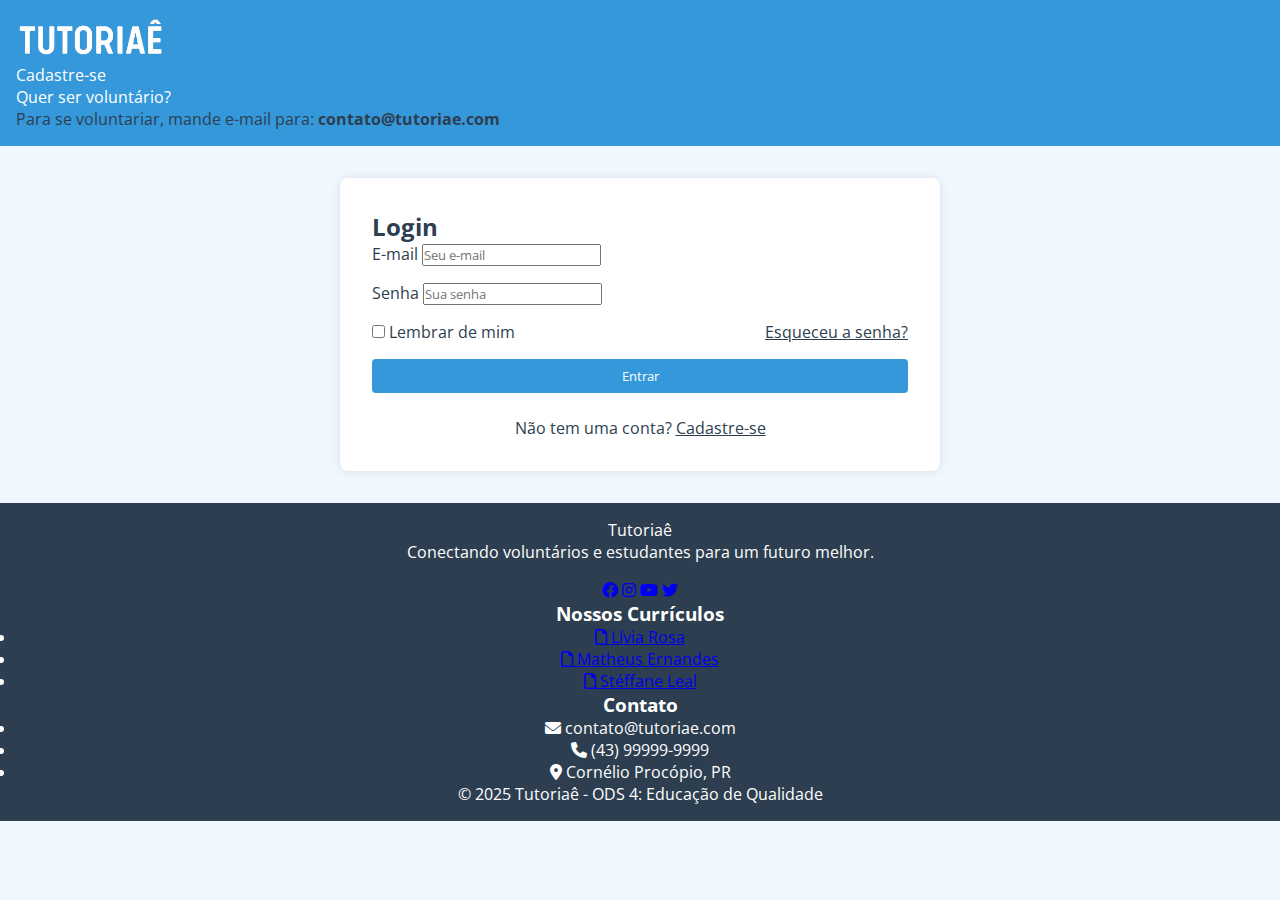
<file: index.html>
<!DOCTYPE html>
<html lang="pt-BR">

<head>
    <meta charset="UTF-8">
    <meta name="viewport" content="width=device-width, initial-scale=1.0">
    <title>Tutoriaê - Login</title>

    <!-- links -->
    <link rel="stylesheet" href="css/style.css">
    <link rel="shortcut icon" href="Assets/logos/logo-tutoriae-branco.png">
    <link href="https://fonts.googleapis.com/css2?family=Open+Sans:wght@400;700&family=Roboto&display=swap"
        rel="stylesheet">
    <link rel="stylesheet" href="https://cdnjs.cloudflare.com/ajax/libs/font-awesome/6.0.0/css/all.min.css">
</head>

<body>
    <!-- HEADER -->
    <header>
        <div class="header-container">
            <div class="logo">
                <img src="Assets/logos/logo-tutoriae-text.png" alt="Logo Tutoriaê Text" width="150">
            </div>
            <nav class="header-nav">
                <ul>
                    <li><a href="cadastro-estudante.html">Cadastre-se</a></li>
                </ul>
                <div class="voluntario-dropdown">
                    <ul>
                        <li><a href="">Quer ser voluntário?</a></li>
                    </ul>
                    <div class="dropdown">
                        <p>Para se voluntariar, mande e-mail para: <span
                                        style="color: var(--cor-primaria);"><b>contato@tutoriae.com</b></span></p>
                    </div>
                </div>
            </nav>
        </div>
    </header>

    <!-- FORM -->
    <main class="container">
        <div class="form-container">
            <h2 class="form-title">Login</h2>
            <form action="home.html" method="get">
                <div class="form-group">
                    <label for="email" class="form-label">E-mail</label>
                    <input type="email" id="email" name="email" class="form-input" placeholder="Seu e-mail" required>
                </div>
                <div class="form-group">
                    <label for="senha" class="form-label">Senha</label>
                    <input type="password" id="senha" name="senha" class="form-input" placeholder="Sua senha" required>
                </div>
                <div class="form-group" style="display: flex; justify-content: space-between; align-items: center;">
                    <div>
                        <input type="checkbox" id="lembrar" name="lembrar">
                        <label for="lembrar">Lembrar de mim</label>
                    </div>
                    <a href="#" style="color: var(--cor-primaria);">Esqueceu a senha?</a>
                </div>
                <button type="submit" class="btn" style="width: 100%;" onclick="setarCredenciais(event)">Entrar</button>
            </form>
            <p style="text-align: center; margin-top: 1.5rem;">
                Não tem uma conta? <a href="cadastro-estudante.html" style="color: var(--cor-primaria);">Cadastre-se</a>
            </p>
        </div>
    </main>

    <!-- FOOTER -->
    <footer>
        <div class="footer-container">
            <div class="footer-info">
                <div class="footer-logo">Tutoriaê</div>
                <p>Conectando voluntários e estudantes para um futuro melhor.</p>
                <div class="social-icons" style="margin-top: 1rem;">
                    <a href="#"><i class="fab fa-facebook"></i></a>
                    <a href="#"><i class="fab fa-instagram"></i></a>
                    <a href="#"><i class="fab fa-youtube"></i></a>
                    <a href="#"><i class="fab fa-twitter"></i></a>
                </div>
            </div>
            
            <div class="footer-links">
                <h3>Nossos Currículos</h3>
                <ul>
                    <li><a href="https://liviarosaa.github.io/-Curriculo-.github.io/" target="_blank"><i class="fa-regular fa-file"></i> Lívia Rosa</a></li>
                    <li><a href="https://m4feus.github.io" target="_blank"><i class="fa-regular fa-file"></i> Matheus Ernandes</a></li>
                    <li><a href="https://steffaneleal.github.io/EC47C-CurriculumVitae/" target="_blank"><i class="fa-regular fa-file"></i> Stéffane Leal</a></li>
                </ul>
            </div>

            <div class="footer-links">
                <h3>Contato</h3>
                <ul>
                    <li><i class="fas fa-envelope"></i> contato@tutoriae.com</li>
                    <li><i class="fas fa-phone"></i> (43) 99999-9999</li>
                    <li><i class="fas fa-map-marker-alt"></i> Cornélio Procópio, PR</li>
                </ul>
            </div>
        </div>

        <div class="footer-bottom">
            <p>© 2025 Tutoriaê - ODS 4: Educação de Qualidade</p>
        </div>
    </footer>

    <!-- JAVASCRIPT -->
    <script src="js/index.js"></script>
</body>

</html>
</file>
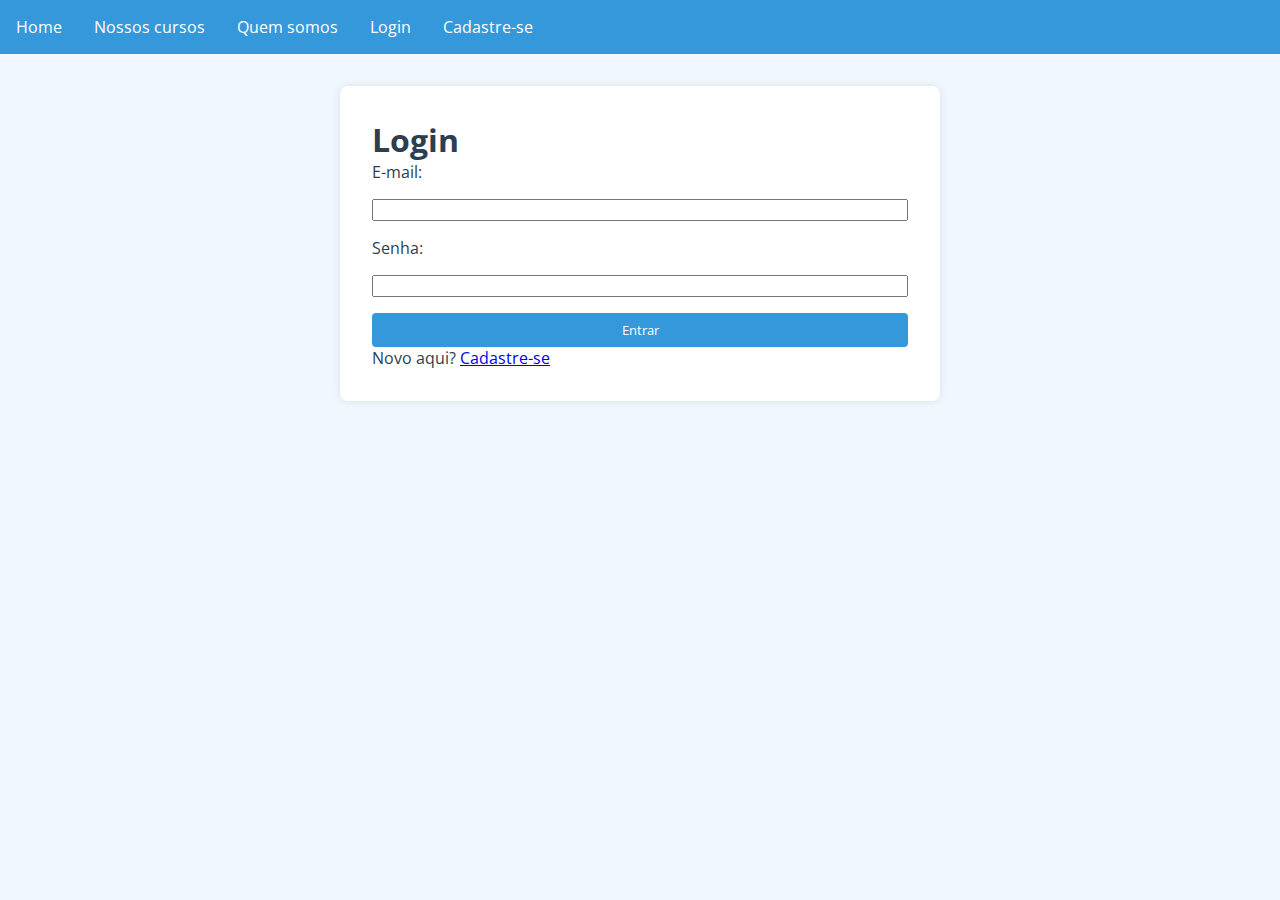
<file: admin.html>
<!DOCTYPE html>
<html lang="pt-BR">
<head>
    <meta charset="UTF-8">
    <meta name="viewport" content="width=device-width, initial-scale=1.0">
    <title>Tutoriaê - Área Administrativa</title>

    <!-- links -->
    <link rel="stylesheet" href="css/style.css">
    <link rel="stylesheet" href="css/admin.css">
    <link rel="shortcut icon" href="Assets/logos/logo-tutoriae-branco.png">
    <link href="https://fonts.googleapis.com/css2?family=Open+Sans:wght@400;700&family=Roboto&display=swap"
        rel="stylesheet">
    <link rel="stylesheet" href="https://cdnjs.cloudflare.com/ajax/libs/font-awesome/6.0.0/css/all.min.css">
</head>

<body style="display:none">
    <!-- Cabeçalho -->
    <header>
        <div class="header-container">
            <div class="logo">
                <img src="Assets/logos/logo-tutoriae-header.png" alt="Logo Tutoriaê">
            </div>
            <div class="menu-toggle">
                <span></span>
                <span></span>
                <span></span>
            </div>
            <nav>
                <ul>
                    <li><a href="home.html">Home</a></li>
                    <li><a href="nossos-cursos.html">Nossos Cursos</a></li>
                    <li><a href="quem-somos.html">Quem Somos</a></li>
                    <li><a href="quem-somos.html#contato">Entre em Contato</a></li>
                    <li><a href="login.html" class="active">Admin</a></li>
                </ul>
            </nav>

            <div class="icons-header">
                <div class="icons-header-search">
                    <a href=""><i class="fa-solid fa-magnifying-glass" style="color: #FFF"></i></a>
                    <div class="dropdown">
                        <a class="dropdown-item" href="nossos-cursos.html#artes">Artes</a>
                        <a class="dropdown-item" href="nossos-cursos.html#biologia">Biologia</a>
                        <a class="dropdown-item" href="nossos-cursos.html#cursos-especiais">Cursos Especiais</a>
                        <a class="dropdown-item" href="nossos-cursos.html#filosofia">Filosofia</a>
                        <a class="dropdown-item" href="nossos-cursos.html#fisica">Física</a>
                        <a class="dropdown-item" href="nossos-cursos.html#geografia">Geografia</a>
                        <a class="dropdown-item" href="nossos-cursos.html#historia">História</a>
                        <a class="dropdown-item" href="nossos-cursos.html#estrangeira">Língua Estrangeira</a>
                        <a class="dropdown-item" href="nossos-cursos.html#matematica">Matemática</a>
                        <a class="dropdown-item" href="nossos-cursos.html#portugues">Português</a>
                        <a class="dropdown-item" href="nossos-cursos.html#quimica">Química</a>
                        <a class="dropdown-item" href="nossos-cursos.html#redacao">Redação</a>
                        <a class="dropdown-item" href="nossos-cursos.html#sociologia">Sociologia</a>
                    </div>
                </div>

                <div class="icons-header-user">
                    <a href=""><i class="fa-solid fa-user" style="color: #FFF"></i></a>
                    <div class="dropdown">
                        <ul>
                            <li>Nome</li>
                            <li>E-mail</li>
                        </ul>
                        <a href="index.html" style="color: red;">Sair</a>
                    </div>
                </div>
            </div>
        </div>
    </header>

    <!-- Destaque Principal -->
    <section class="highlight">
        <h1 class="highlight-title">Área Administrativa</h1>
        <p class="highlight-text">Cadastro e gerenciamento de voluntários para o programa Tutoriaê.</p>
    </section>

    <!-- Conteúdo Principal -->
    <main class="container">
        <!-- Cabeçalho Admin -->
        <div class="admin-header">
            <h2>Bem-vindo, Administrador</h2>
            <button id="logoutBtn" class="btn btn-secondary">
                <i class="fas fa-sign-out-alt"></i> Sair
            </button>
        </div>
        
        <!-- Formulário de Cadastro -->
        <section>
            <h2 class="section-title">Cadastro de Voluntários</h2>
            <div class="card">
                <div class="card-content">
                    <form id="volunteerForm">
                        <div class="form-group">
                            <label for="volunteerName" class="form-label">Nome do Voluntário</label>
                            <input type="text" id="volunteerName" name="volunteerName" class="form-input" placeholder="Digite o nome completo" required>
                        </div>
                        <div class="form-group">
                            <label for="volunteerEmail" class="form-label">E-mail do Voluntário</label>
                            <input type="email" id="volunteerEmail" name="volunteerEmail" class="form-input" placeholder="Digite o e-mail" required>
                        </div>

                        <div class="form-group">
                             <label for="volunteerArea" class="form-label">Área de Interesse</label>
                                <select id="volunteerArea" name="volunteerArea" class="form-input" required>
                                   <option value="">Selecione uma área</option>
                                   <option value="Matemática">Matemática</option>
                                   <option value="Português">Português</option>
                                   <option value="Redação">Redação</option>
                                   <option value="Física">Biologia</option>
                                   <option value="Física">Filosofia</option>
                                   <option value="Física">Fisíca</option>
                                   <option value="Física">Geografia</option>
                                   <option value="Física">Historia</option>
                                   <option value="Física">Lingua Estrangeira</option>
                                   <option value="Física">Quimica</option>
                                   <option value="Física">Sociologia</option>
                                </select>
                        </div>

                        <div class="form-group">
                            <label for="volunteerResume" class="form-label">Link do Currículo (opcional)</label>
                            <input type="url" id="volunteerResume" name="volunteerResume" class="form-input" placeholder="https://linkedin.com/in/seunome">
                        </div>

                        <div class="form-group">
                            <label for="volunteerAvailability" class="form-label">Disponibilidade de Horário</label>
                            <textarea id="volunteerAvailability" name="volunteerAvailability" class="form-input" placeholder="Ex: Segunda à tarde, Fins de semana..." required></textarea>
                        </div>
                        <div class="admin-actions">
                            <button type="submit" class="btn">Cadastrar</button>
                            <button type="button" id="clearBtn" class="btn btn-secondary">Limpar Campos</button>
                        </div>
                    </form>
                </div>
            </div>
        </section>

        <!-- Lista de Voluntários -->
        <section>
            <h2 class="section-title">Voluntários Cadastrados</h2>
            
            <!-- Área de Pesquisa -->
            <div class="search-container">
                <input type="text" id="searchInput" class="form-input" placeholder="Pesquisar por nome ou e-mail">
                <button id="searchBtn" class="btn">Pesquisar</button>
                <button id="showAllBtn" class="btn btn-secondary">Mostrar Todos</button>
            </div>
            
            <!-- Lista de Voluntários -->
            <div class="card">
                <div class="card-content">
                    <ul id="volunteerList" class="volunteer-list">
                        <!-- Lista será preenchida via JavaScript -->
                    </ul>
                    <div id="noVolunteers" class="no-volunteers">
                        <p>Nenhum voluntário cadastrado.</p>
                    </div>
                    <div style="text-align: center; margin-top: 1.5rem;">
                        <button id="deleteAllBtn" class="btn btn-cta">Excluir Todos</button>
                    </div>
                </div>
            </div>
        </section>
    </main>

    <!-- Rodapé -->
    <footer>
        <div class="footer-container">
            <div class="footer-info">
                <div class="footer-logo">Tutoriaê</div>
                <p>Conectando voluntários e estudantes para um futuro melhor.</p>
                <div class="social-icons" style="margin-top: 1rem;">
                    <a href="#"><i class="fab fa-facebook"></i></a>
                    <a href="#"><i class="fab fa-instagram"></i></a>
                    <a href="#"><i class="fab fa-youtube"></i></a>
                    <a href="#"><i class="fab fa-twitter"></i></a>
                </div>
            </div>
            
            <div class="footer-links">
                <h3>Cursos</h3>
                <ul>
                    <li><a href="#matematica">Matemática</a></li>
                    <li><a href="#portugues">Português</a></li>
                    <li><a href="#redacao">Redação</a></li>
                    <li><a href="#trilha-enem">Trilha ENEM</a></li>
                </ul>
            </div>
            
            <div class="footer-links">
                <h3>Nossos Currículos</h3>
                <ul>
                    <li><a href="https://liviarosaa.github.io/-Curriculo-.github.io/" target="_blank"><i class="fa-regular fa-file"></i> Lívia Rosa</a></li>
                    <li><a href="https://m4feus.github.io" target="_blank"><i class="fa-regular fa-file"></i> Matheus Ernandes</a></li>
                    <li><a href="https://steffaneleal.github.io/EC47C-CurriculumVitae/" target="_blank"><i class="fa-regular fa-file"></i> Stéffane Leal</a></li>
                </ul>
            </div>

            <div class="footer-links">
                <h3>Contato</h3>
                <ul>
                    <li><i class="fas fa-envelope"></i> contato@tutoriae.com</li>
                    <li><i class="fas fa-phone"></i> (43) 99999-9999</li>
                    <li><i class="fas fa-map-marker-alt"></i> Cornélio Procópio, PR</li>
                </ul>
            </div>
        </div>

        <div class="footer-bottom">
            <p>© 2025 Tutoriaê - ODS 4: Educação de Qualidade</p>
        </div>
    </footer>

    <!-- JavaScript -->
    <script src="js/admin.js"></script>
</body>
</html>
</file>
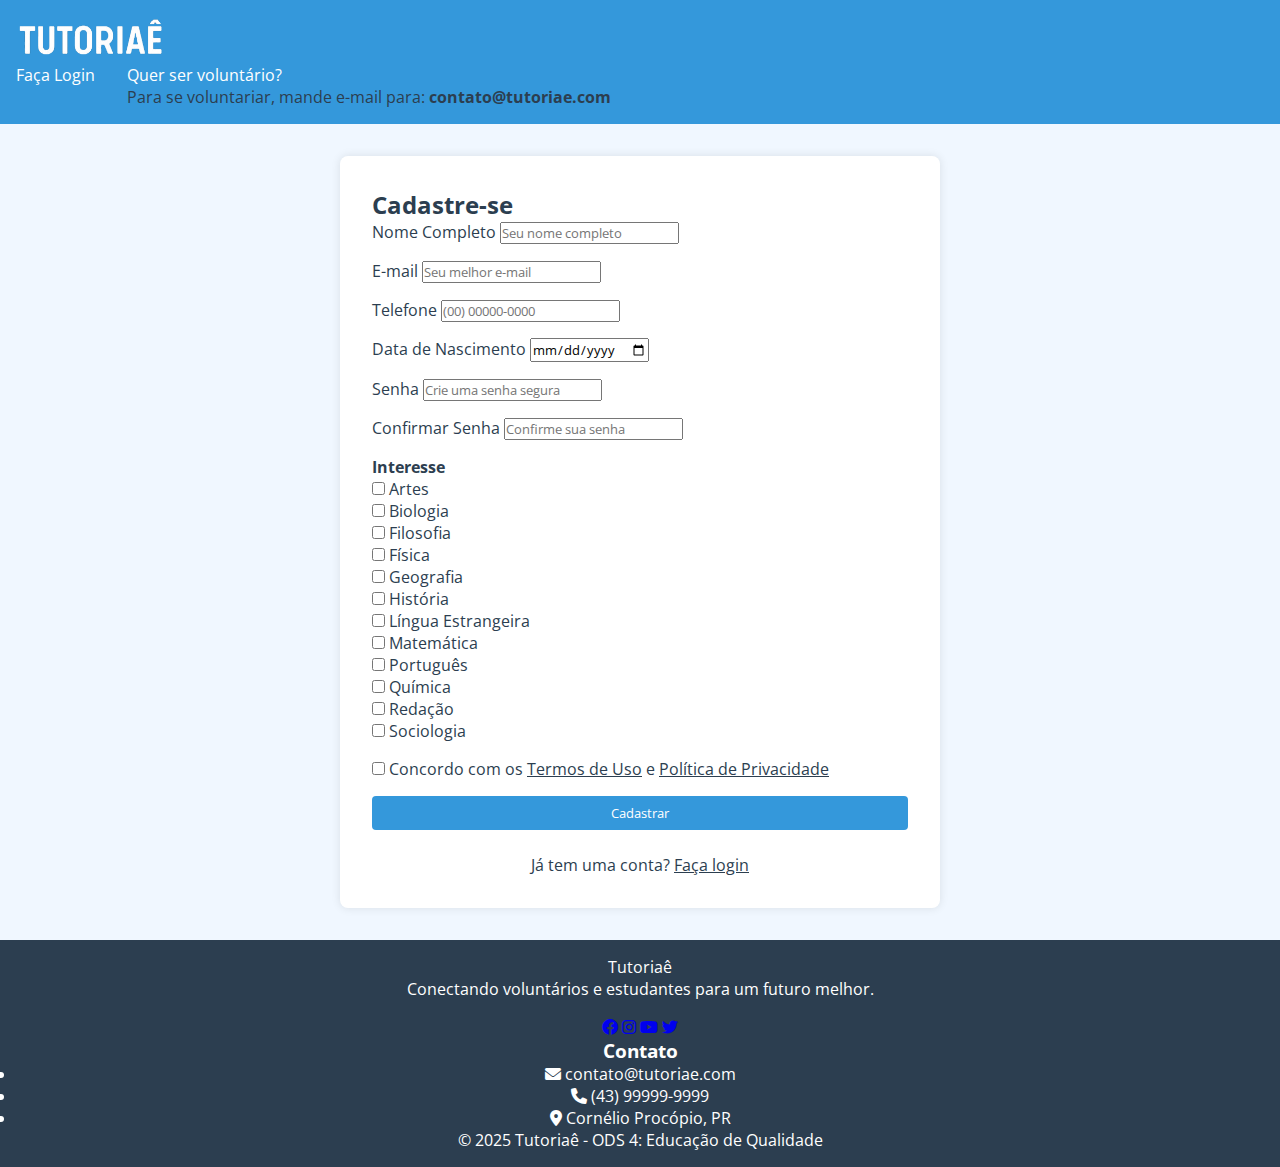
<file: cadastro-estudante.html>
<!DOCTYPE html>
<html lang="pt-BR">
<head>
    <meta charset="UTF-8">
    <meta name="viewport" content="width=device-width, initial-scale=1.0">
    <title>Tutoriaê - Cadastro de Estudantes</title>
  
    <!-- links -->
    <link rel="stylesheet" href="css/style.css">
    <!-- <link rel="stylesheet" href="css/cadastro.css"> -->
    <link rel="shortcut icon" href="Assets/logos/logo-tutoriae-branco.png">

    <link href="https://fonts.googleapis.com/css2?family=Open+Sans:wght@400;700&family=Roboto&display=swap" rel="stylesheet">
    <link rel="stylesheet" href="https://cdnjs.cloudflare.com/ajax/libs/font-awesome/6.0.0/css/all.min.css">
</head>
<body>
    <header>
        <div class="header-container">
            <div class="logo">
                <img src="Assets/logos/logo-tutoriae-text.png" alt="Logo Tutoriaê Text" width="150">
            </div>
            <nav>
                <ul>
                    <li><a href="index.html">Faça Login</a></li>
                    <div class="voluntario-dropdown">
                        <li><a href="">Quer ser voluntário?</a></li>
                        <div class="dropdown">
                            <p>Para se voluntariar, mande e-mail para: <span style="color: var(--cor-primaria);"><b>contato@tutoriae.com</b></span></p>
                        </div>
                    </div>
                </ul>
            </nav>
        </div>
    </header>

<main class="container">
        <div class="form-container" style="max-width: 600px;">
            <h2 class="form-title">Cadastre-se</h2>
            <form action="index.html" method="get">
                <div class="form-group">
                    <label for="nome" class="form-label">Nome Completo</label>
                    <input type="text" id="nome" name="nome" class="form-input" placeholder="Seu nome completo" required>
                </div>
                <div class="form-group">
                    <label for="email" class="form-label">E-mail</label>
                    <input type="email" id="email" name="email" class="form-input" placeholder="Seu melhor e-mail" required>
                </div>
                <div class="form-group">
                    <label for="telefone" class="form-label">Telefone</label>
                    <input type="tel" id="telefone" name="telefone" class="form-input" placeholder="(00) 00000-0000" maxlength="11" required>
                </div>
                <div class="form-group">
                    <label for="data_nascimento" class="form-label">Data de Nascimento</label>
                    <input type="date" id="data_nascimento" name="data_nascimento" class="form-input" required>
                </div>
                <div class="form-group">
                    <label for="senha" class="form-label">Senha</label>
                    <input type="password" id="senha" name="senha" class="form-input" placeholder="Crie uma senha segura" required>
                </div>
                <div class="form-group">
                    <label for="confirmar_senha" class="form-label">Confirmar Senha</label>
                    <input type="password" id="confirmar_senha" name="confirmar_senha" class="form-input" placeholder="Confirme sua senha" required>
                </div>
                <div class="form-group">
                    <h4 class="interesse-text">Interesse</h4>
                    <div class="interesse">
                        <div class="interesse-esquerda">
                            <div class="interesse-disciplina">
                                <input type="checkbox" name="interesse" id="interesse-artes" value="artes"> 
                                <label for="interesse-artes">Artes</label>
                            </div>
                            <div class="interesse-disciplina">
                                <input type="checkbox" name="interesse" id="interesse-biologia" value="biologia"> 
                                <label for="interesse-biologia">Biologia</label>
                            </div>
                            <div class="interesse-disciplina">
                                <input type="checkbox" name="interesse" id="interesse-filosofia" value="filosofia">  
                                <label for="interesse-filosofia">Filosofia</label>
                            </div>
                            <div class="interesse-disciplina">
                                <input type="checkbox" name="interesse" id="interesse-fisica" value="fisica"> 
                                <label for="interesse-fisica">Física</label>
                            </div>
                            <div class="interesse-disciplina">
                                <input type="checkbox" name="interesse" id="interesse-geografia" value="geografia"> 
                                <label for="interesse-geografia">Geografia</label>
                            </div>
                        </div>
                        <div class="interesse-meio">
                            <div class="interesse-disciplina">
                                <input type="checkbox" name="interesse" id="interesse-historia" value="historia"> 
                                <label for="interesse-historia">História</label>
                            </div>
                            <div class="interesse-disciplina">
                                <input type="checkbox" name="interesse" id="interesse-estrangeira" value="lingua-estrangeira"> 
                                <label for="interesse-estrangeira">Língua Estrangeira</label>
                            </div>
                            <div class="interesse-disciplina">
                                <input type="checkbox" name="interesse" id="interesse-matematica" value="matematica"> 
                                <label for="interesse-matematica">Matemática</label>
                            </div>
                        </div>
                        <div class="interesse-direita">
                            <div class="interesse-disciplina">
                                <input type="checkbox" name="interesse" id="interesse-portugues" value="portugues"> 
                                <label for="interesse-portugues">Português</label>
                            </div>
                            <div class="interesse-disciplina">
                                <input type="checkbox" name="interesse" id="interesse-quimica" value="quimica"> 
                                <label for="interesse-quimica">Química</label>
                            </div>
                            <div class="interesse-disciplina">
                                <input type="checkbox" name="interesse" id="interesse-redacao" value="redacao"> 
                                <label for="interesse-redacao">Redação</label>
                            </div>
                            <div class="interesse-disciplina">
                                <input type="checkbox" name="interesse" id="interesse-sociologia" value="sociologia"> 
                                <label for="interesse-sociologia">Sociologia</label>
                            </div>
                        </div>
                    </div>
                </div>
                <div class="form-group">
                    <input type="checkbox" id="termos" name="termos" required>
                    <label for="termos">Concordo com os <a href="#" style="color: var(--cor-primaria);">Termos de Uso</a> e <a href="#" style="color: var(--cor-primaria);">Política de Privacidade</a></label>
                </div>
                <button type="submit" class="btn" style="width: 100%;">Cadastrar</button>
            </form>
            <p style="text-align: center; margin-top: 1.5rem;">
                Já tem uma conta? <a href="index.html" style="color: var(--cor-primaria);">Faça login</a>
            </p>
        </div>
    </main>

        <footer>
        <div class="footer-container">
            <div class="footer-info">
                <div class="footer-logo">Tutoriaê</div>
                <p>Conectando voluntários e estudantes para um futuro melhor.</p>
                <div class="social-icons" style="margin-top: 1rem;">
                    <a href="#"><i class="fab fa-facebook"></i></a>
                    <a href="#"><i class="fab fa-instagram"></i></a>
                    <a href="#"><i class="fab fa-youtube"></i></a>
                    <a href="#"><i class="fab fa-twitter"></i></a>
                </div>
            </div>

            
            <div class="footer-links">
                <h3>Contato</h3>
                <ul>
                    <li><i class="fas fa-envelope"></i> contato@tutoriae.com</li>
                    <li><i class="fas fa-phone"></i> (43) 99999-9999</li>
                    <li><i class="fas fa-map-marker-alt"></i> Cornélio Procópio, PR</li>
                </ul>
            </div>
        </div>
        
        <div class="footer-bottom">
            <p>© 2025 Tutoriaê - ODS 4: Educação de Qualidade</p>
        </div>
    </footer>
</body>
</html>
</file>
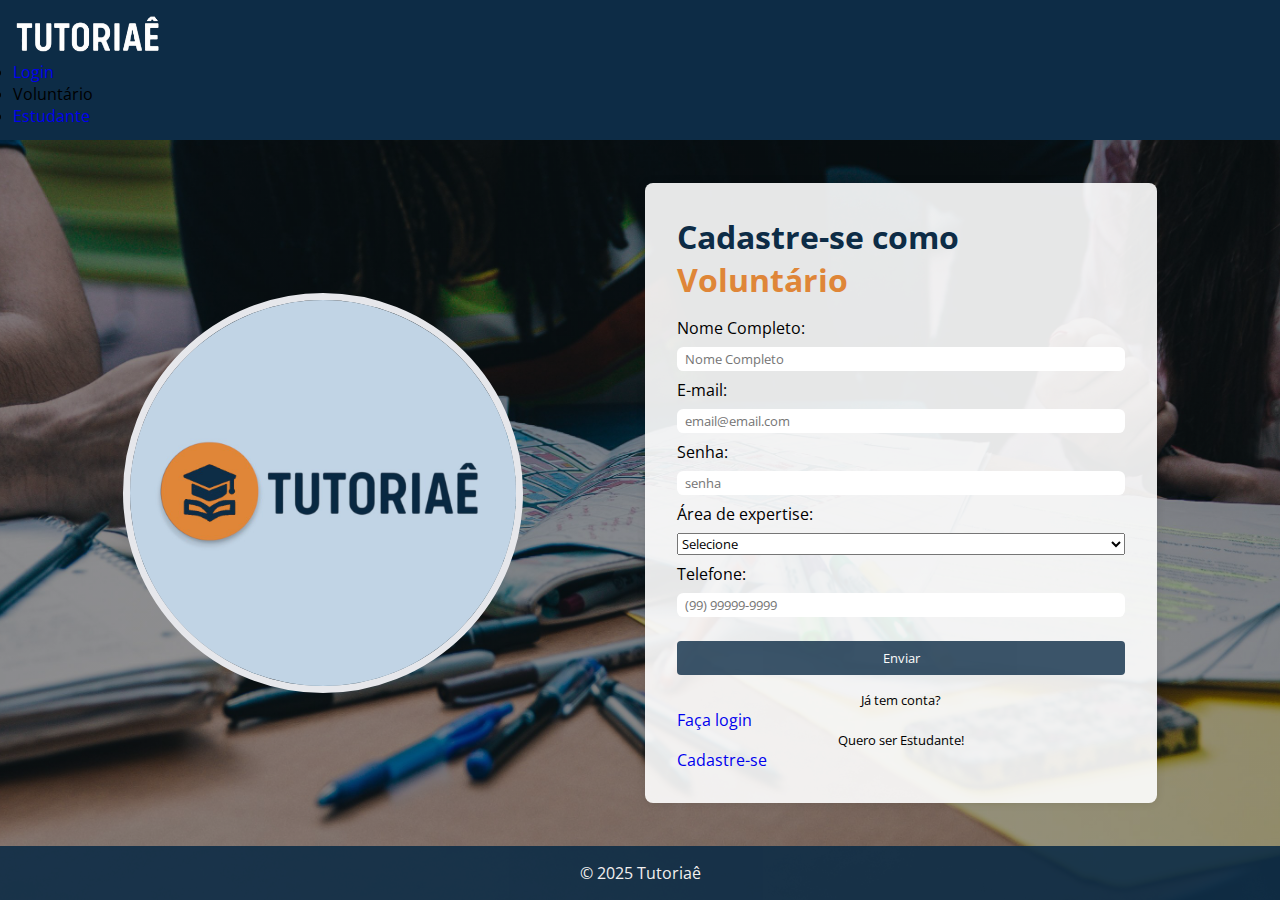
<file: cadastro-voluntario.html>
<!DOCTYPE html>
<html lang="pt-BR">
<head>
    <meta charset="UTF-8">
    <meta name="viewport" content="width=device-width, initial-scale=1.0">
    <title>Tutoriaê - Cadastro de Voluntário</title>

    <!-- links -->
    <link rel="stylesheet" href="css/cadastro.css">
    <link rel="shortcut icon" href="Assets/logos/logo-tutoriae.png">

    <link href="https://fonts.googleapis.com/css2?family=Open+Sans:wght@400;700&display=swap" rel="stylesheet">
</head>
<body>
    <header>
        <a href="index.html"><img src="Assets/logos/logo-tutoriae-text.png" alt="" width="150"></a>
        
        <div class="nav-cadastro">
            <ul>
                <li><a href="index.html">Login</a></li>
                <li class="pagina-atual">Voluntário</li>
                <li><a href="cadastro-estudante.html">Estudante</a></li>
            </ul>
        </div>
    </header>

    <main>
        <div class="logo">
            <img src="Assets/logos/logo-tutoriae-fundo-azul.jpg" alt="" width="400">
        </div>

        <div class="container">
            <h1>Cadastre-se como <span style="color:  var(--laranja-tutoriae)">Voluntário</span></h1>
            <form action="index.html" method="GET">
                <label for="nome">Nome Completo:</label>
                <input type="text" id="nome" name="nome" placeholder="Nome Completo" required>

                <label for="email">E-mail:</label>
                <input type="email" id="email" name="email" placeholder="email@email.com" required>

                <label for="senha">Senha:</label>
                <input type="password" id="senha" name="senha" placeholder="senha" required>

                <label for="expertise">Área de expertise:</label>
                <select id="expertise" name="expertise" required>
                    <option value="" disabled selected hidden>Selecione</option>
                    <option value="Artes">Artes</option>
                    <option value="biologia">Biologia</option>
                    <option value="Filosofia">Filosofia</option>
                    <option value="Física">Física</option>
                    <option value="Geografia">Geografia</option>
                    <option value="História">História</option>
                    <option value="Lingua-estrangeira">Lingua-estrangeira</option>
                    <option value="matematica">Matemática</option>
                    <option value="Portugues">Portugues</option>
                    <option value="Quimica">Quimica</option>
                    <option value="redação">Redação</option>
                    <option value="Sociologia">Sociologia</option>
                </select>

                <label for="telefone">Telefone:</label>
                <input type="tel" id="telefone" name="telefone" placeholder="(99) 99999-9999" required>

                <button type="submit">Enviar</button>
            </form>

            <div class="cadastro">
                <div class="cad-cad">
                    <p>Já tem conta?</p>
                    <a href="index.html">Faça login</a>
                </div>
                <div class="cad-cad">
                    <p>Quero ser Estudante!</p>
                    <a href="cadastro-estudante.html">Cadastre-se</a>
                </div>
            </div>
        </div>
    </main>
    
    <footer>
        <p>© 2025 Tutoriaê</p>
    </footer>
</body>
</html>
</file>
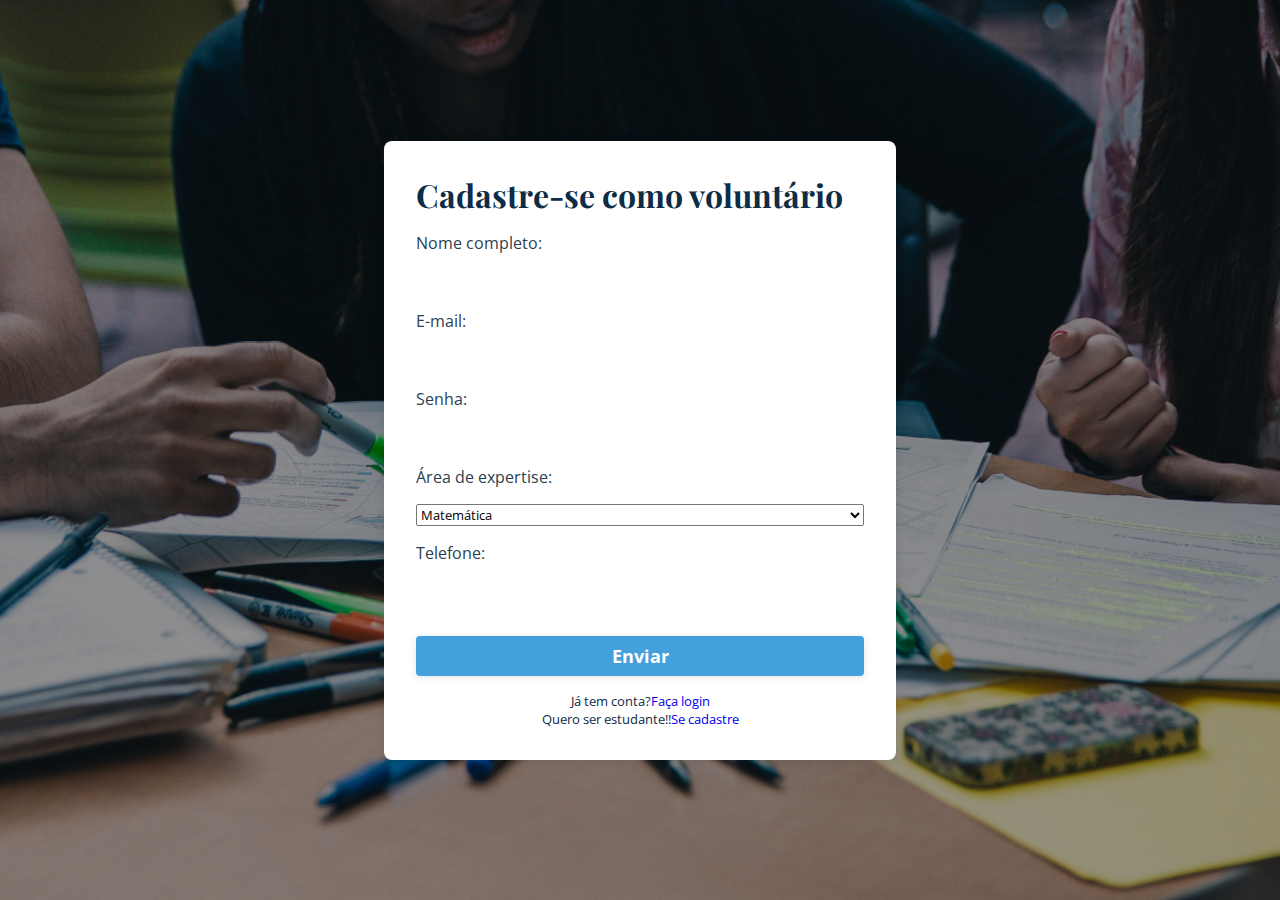
<file: cadastro.html>
<!DOCTYPE html>
<html lang="pt-BR">
<head>
    <meta charset="UTF-8">
    <meta name="viewport" content="width=device-width, initial-scale=1.0">
    <title>Tutoriaê - Cadastro</title>

    <!-- links -->
    <link rel="stylesheet" href="css/login.css">
    <link rel="stylesheet" href="css/style.css">
    <link rel="shortcut icon" href="Assets/logos/logo-tutoriae.png">

    <link href="https://fonts.googleapis.com/css2?family=Open+Sans:wght@400;700&display=swap" rel="stylesheet">
</head>
<body>
    <main>
        <div class="container">
            <h1>Cadastre-se como voluntário</h1>
            <form action="login.html" method="GET">
                <label for="nome">Nome completo:</label>
                <input type="text" id="nome" name="nome" required>

                <label for="email">E-mail:</label>
                <input type="email" id="email" name="email" required>

                <label for="senha">Senha:</label>
                <input type="password" id="senha" name="senha" required>

                <label for="expertise">Área de expertise:</label>
                <select id="expertise" name="expertise" required>
                    <option value="matematica">Matemática</option>
                    <option value="biologia">Biologia</option>
                    <option value="Portugues">Portugues</option>
                    <option value="redação">Redação</option>
                    <option value="Artes">Artes</option>
                    <option value="Lingua-estrangeira">Lingua-estrangeira</option>
                    <option value="Geografia">Geografia</option>
                    <option value="Sociologia">Sociologia</option>
                    <option value="História">História</option>
                    <option value="Filosofia">Filosofia</option>
                    <option value="Quimica">Quimica</option>
                    <option value="Física">Física</option>
                </select>

                <label for="telefone">Telefone:</label>
                <input type="tel" id="telefone" name="telefone" required>

                <button type="submit">Enviar</button>
            </form>
            <p>Já tem conta? <a href="login.html">Faça login</a></p>
            <p>Quero ser estudante!! <a href="cadastroestu.html">Se cadastre</a></p>
        </div>
    </main>
</body>
</html>
</file>
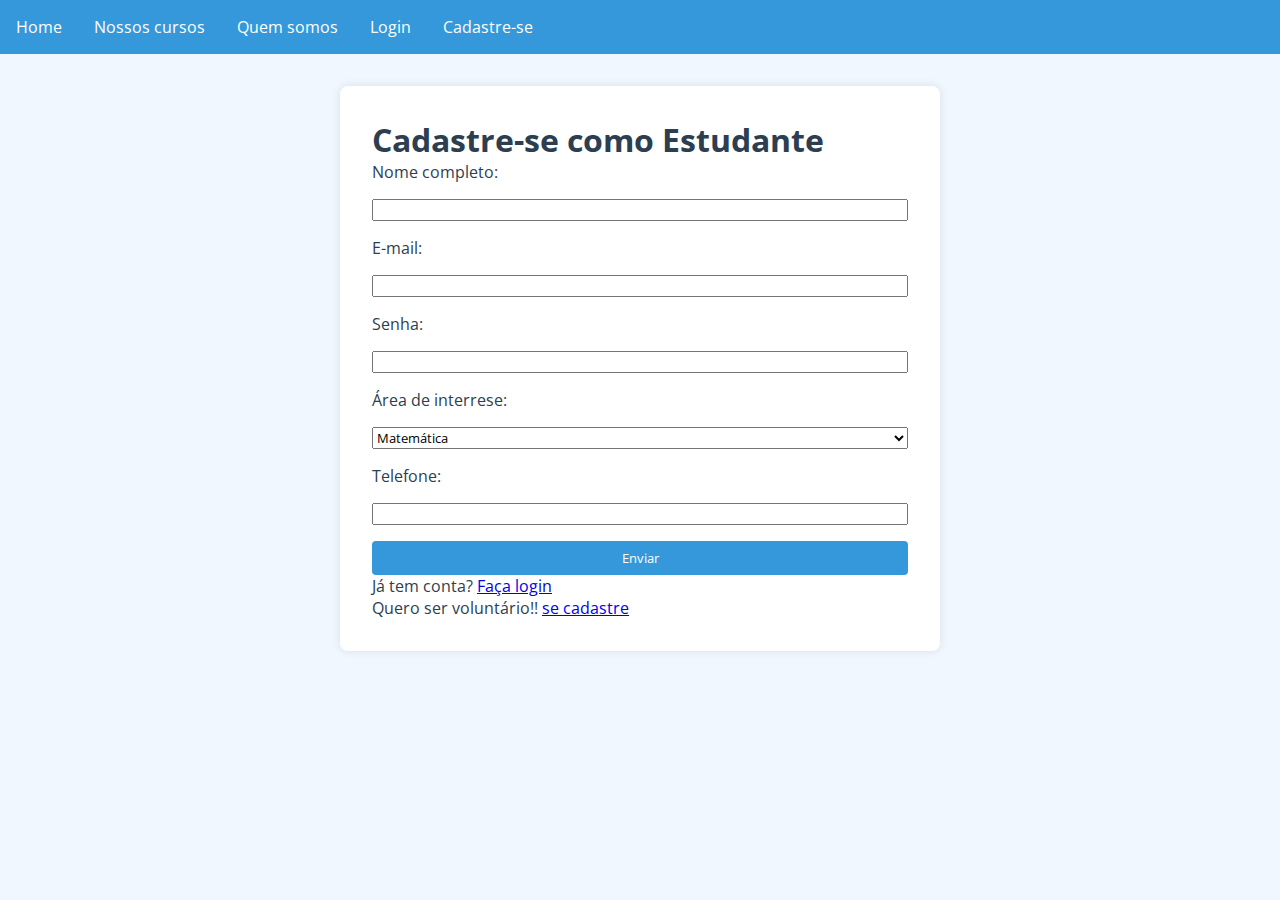
<file: cadastroestu.html>
<!DOCTYPE html>
<html lang="pt-BR">
<head>
    <meta charset="UTF-8">
    <meta name="viewport" content="width=device-width, initial-scale=1.0">
    <title>Tutoriaê - Cadastro</title>
    <link rel="stylesheet" href="css/style.css">
    <link href="https://fonts.googleapis.com/css2?family=Open+Sans:wght@400;700&display=swap" rel="stylesheet">
</head>
<body>
     <header>
        <nav>
            <ul>
                <li><a href="index.html">Home</a></li>
                <li><a href="Nossoscursos.html">Nossos cursos</a></li>
                <li><a href="quemsomos.html">Quem somos</a></li>
                <li><a href="login.html">Login</a></li>
                <li><a href="cadastro.html">Cadastre-se</a></li>
            </ul>
        </nav>
    </header>
<main>
    <div class="container">
        <h1>Cadastre-se como Estudante</h1>
        <form action="login.html" method="GET">
            <label for="nome">Nome completo:</label>
            <input type="text" id="nome" name="nome" required>

            <label for="email">E-mail:</label>
            <input type="email" id="email" name="email" required>

            <label for="senha">Senha:</label>
            <input type="password" id="senha" name="senha" required>

            <label for="expertise">Área de interrese:</label>
            <select id="expertise" name="expertise" required>
                <option value="matematica">Matemática</option>
                <option value="biologia">Biologia</option>
                <option value="Portugues">Portugues</option>
                <option value="redação">Redação</option>
                <option value="Artes">Artes</option>
                <option value="Lingua-estrangeira">Lingua-estrangeira</option>
                <option value="Geografia">Geografia</option>
                <option value="Sociologia">Sociologia</option>
                <option value="História">História</option>
                <option value="Filosofia">Filosofia</option>
                <option value="Quimica">Quimica</option>
                <option value="Física">Física</option>
            </select>

            <label for="telefone">Telefone:</label>
            <input type="tel" id="telefone" name="telefone" required>

            <button type="submit">Enviar</button>
        </form>
        <p>Já tem conta? <a href="login.html">Faça login</a></p>
        <p>Quero ser voluntário!! <a href="cadastro.html">se cadastre</a></p>
    </div>
</main>
</body>
</html>
</file>
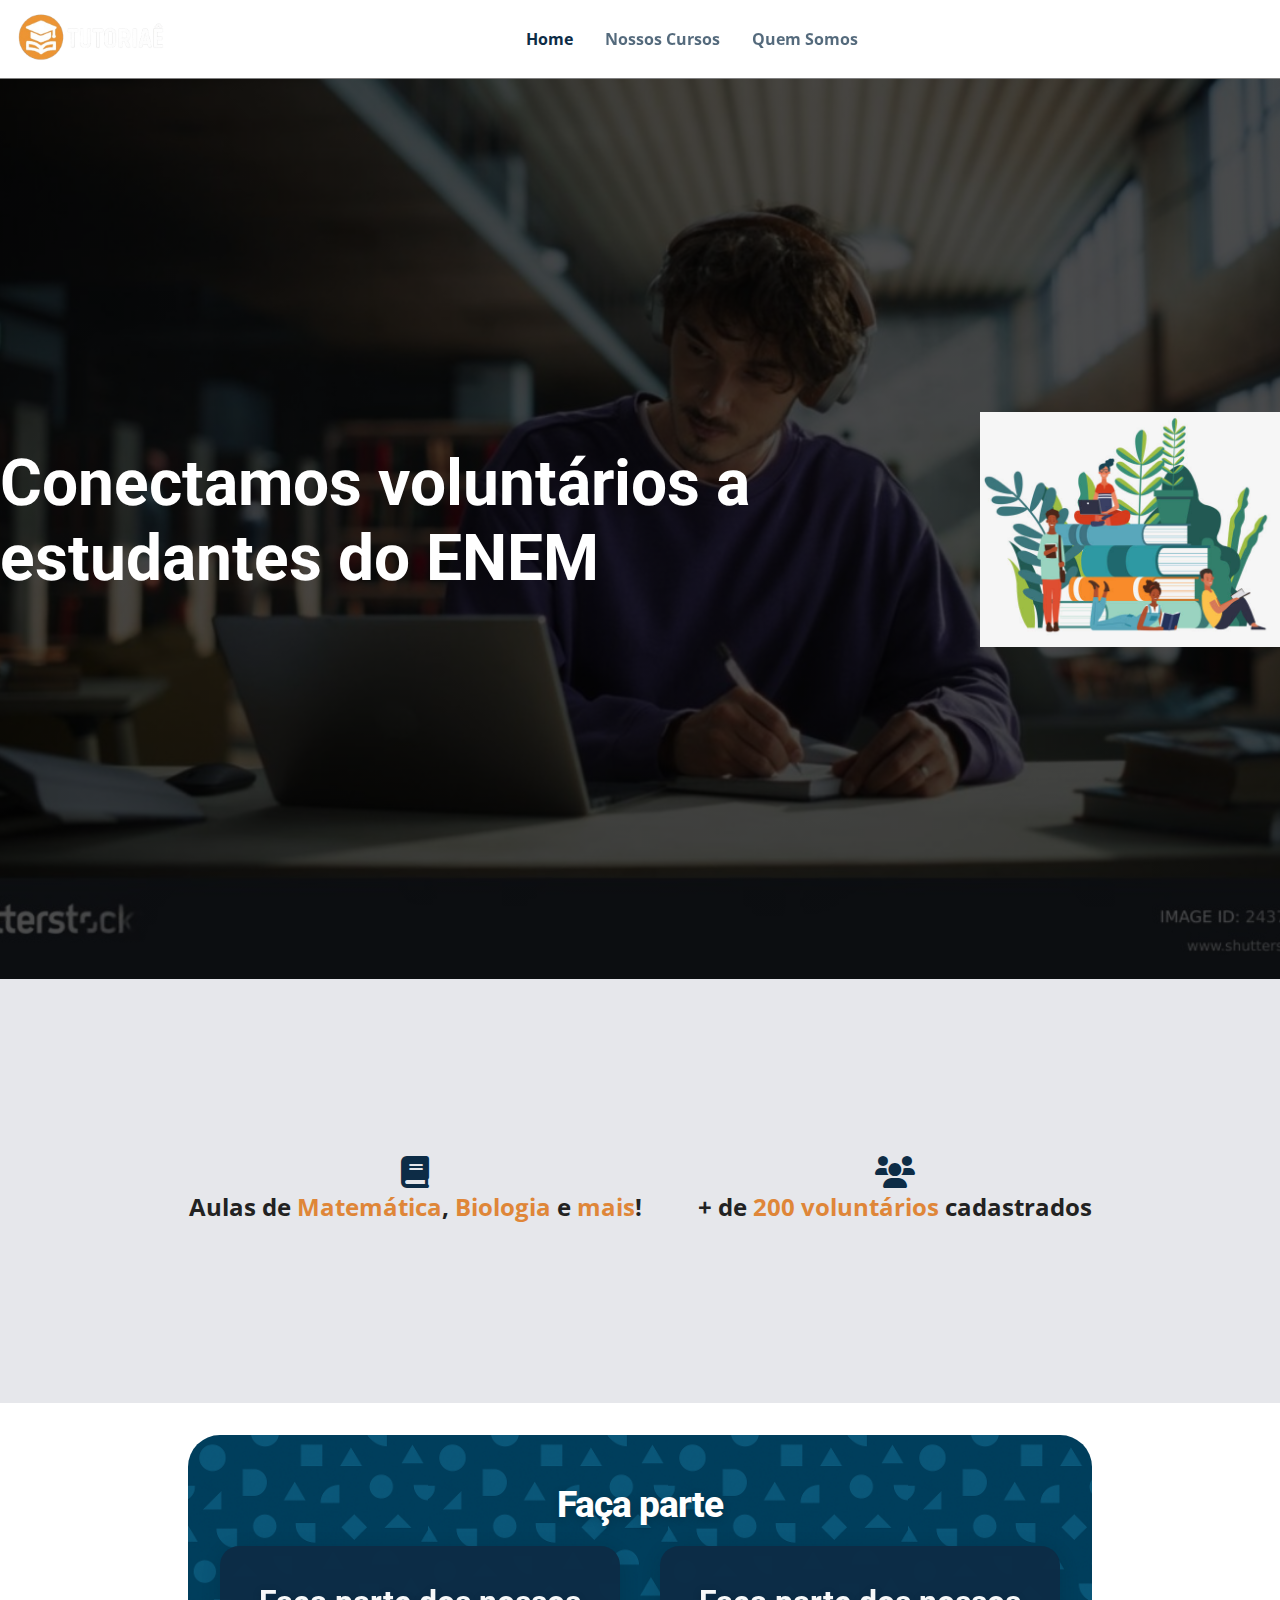
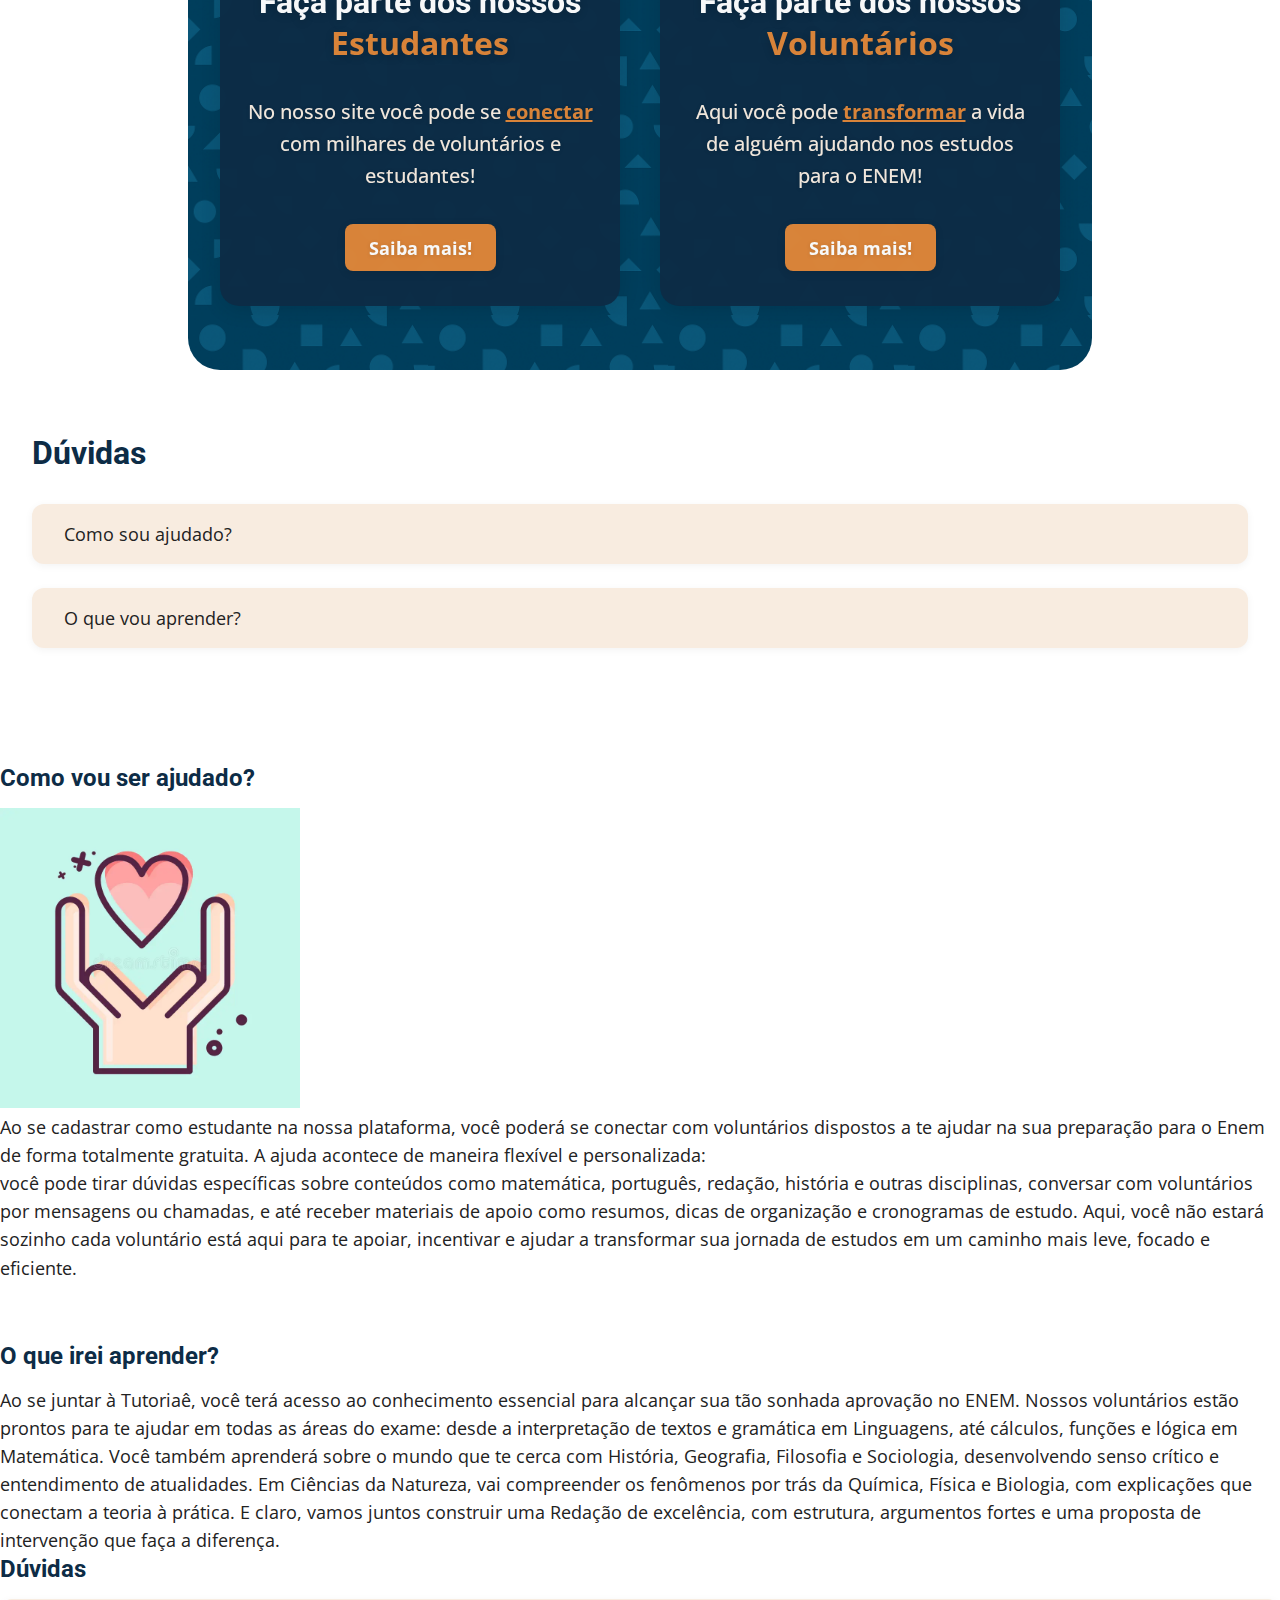
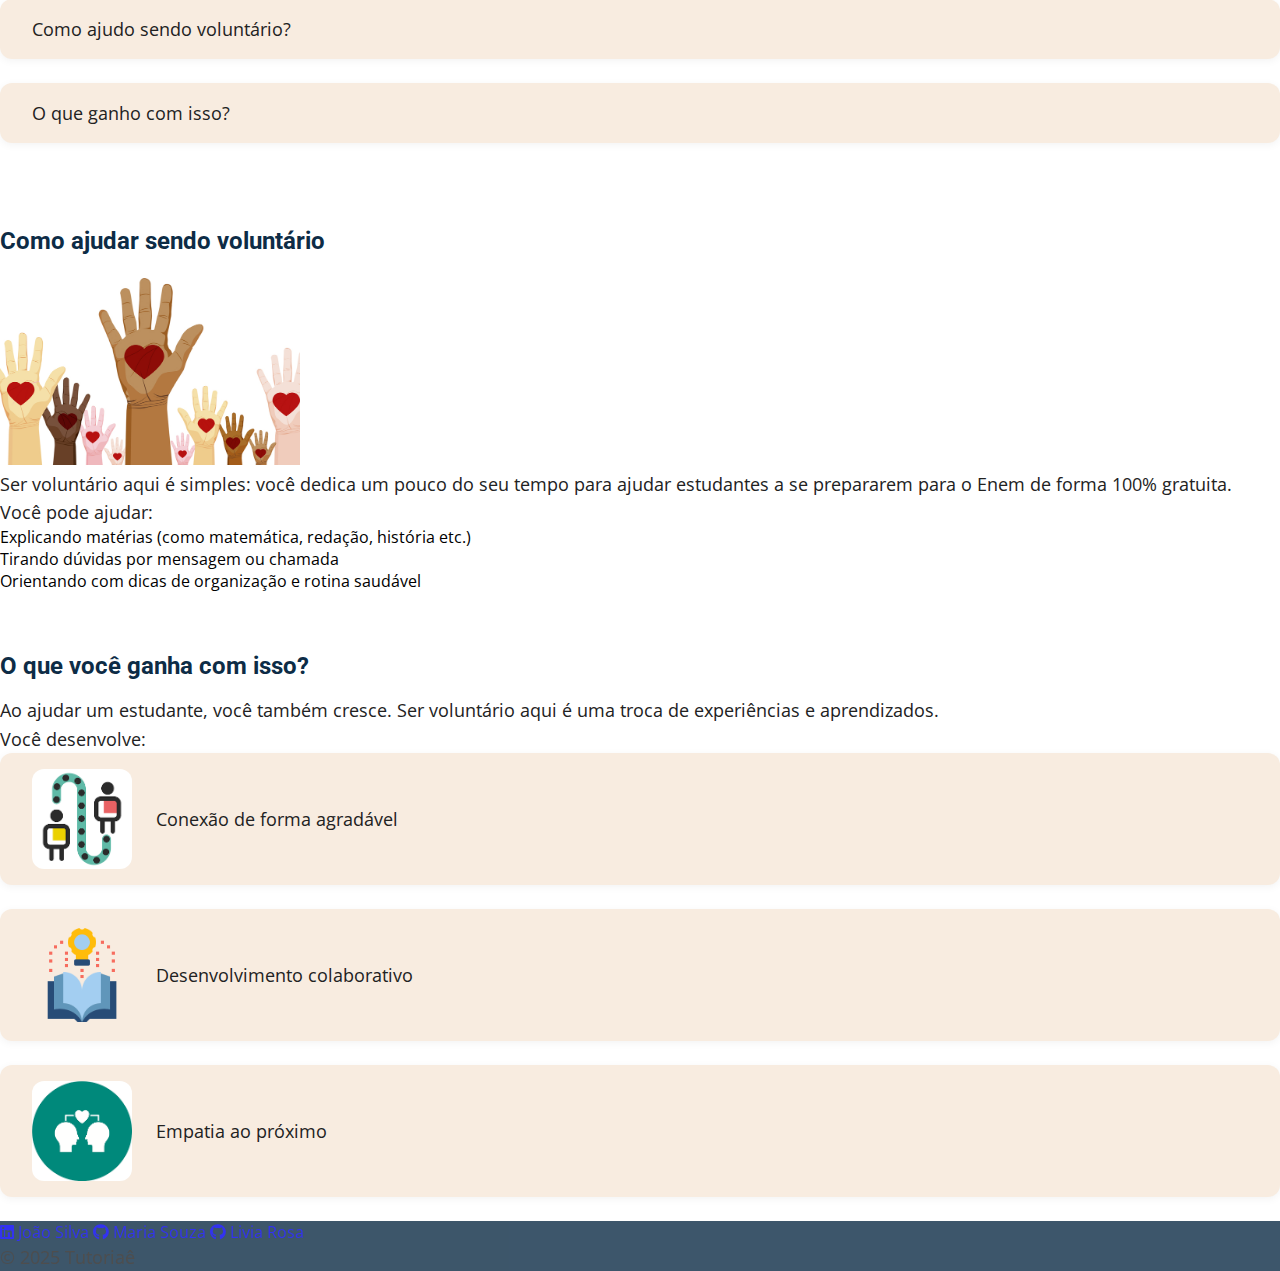
<file: home.html>
<!DOCTYPE html>
<html lang="pt-BR">

<head>
    <meta charset="UTF-8">
    <meta name="viewport" content="width=device-width, initial-scale=1.0">
    <title>Tutoriaê - Educação para Todos</title>

    <!-- links -->
    <link rel="stylesheet" href="css/home.css">
    <link rel="shortcut icon" href="Assets/logos/logo-tutoriae.png">
    <link href="https://fonts.googleapis.com/css2?family=Open+Sans:wght@400;700&family=Roboto&display=swap"
        rel="stylesheet">
    <link rel="stylesheet" href="https://cdnjs.cloudflare.com/ajax/libs/font-awesome/6.0.0/css/all.min.css">
</head>

<body>
    <header>
        <a href="home.html"><img src="Assets/logos/logo-tutoriae-header.png" alt="Logo Tutoriaê" width="150"></a>
        <nav class="nav-header">
            <ul>
                <li class="pagina-atual">Home</li>
                <li><a href="nossos-cursos.html">Nossos Cursos</a></li>
                <li><a href="quem-somos.html">Quem Somos</a></li>
            </ul>
        </nav>

        <div class="icons-header">
            <div class="icons-header-search">
                <a href=""><i class="fa-solid fa-magnifying-glass" style="color: #ffffff;"></i></a>
                <div class="dropdown">
                    <a class="dropdown-item" href="nossos-cursos.html#artes">Artes</a>
                    <a class="dropdown-item" href="nossos-cursos.html#biologia">Biologia</a>
                    <a class="dropdown-item" href="nossos-cursos.html#filosofia">Filosofia</a>
                    <a class="dropdown-item" href="nossos-cursos.html#fisica">Física</a>
                    <a class="dropdown-item" href="nossos-cursos.html#geografia">Geografia</a>
                    <a class="dropdown-item" href="nossos-cursos.html#historia">História</a>
                    <a class="dropdown-item" href="nossos-cursos.html#estrangeira">Língua Estrangeira</a>
                    <a class="dropdown-item" href="nossos-cursos.html#matematica">Matemática</a>
                    <a class="dropdown-item" href="nossos-cursos.html#portugues">Português</a>
                    <a class="dropdown-item" href="nossos-cursos.html#quimica">Química</a>
                    <a class="dropdown-item" href="nossos-cursos.html#redacao">Redação</a>
                    <a class="dropdown-item" href="nossos-cursos.html#sociologia">Sociologia</a>
                </div>
            </div>

            <div class="icons-header-search">
                <a href=""><i class="fa-solid fa-user" style="color: #ffffff;"></i></a>
                <div class="dropdown">
                    <ul>
                        <li>usuário</li>
                        <li>(Estudante ou Voluntário)</li>
                    </ul>
                    <a href="index.html" style="color: var(--laranja-tutoriae);">Sair</a>
                </div>
            </div>
        </div>
    </header>

    <main>
        <section id="main-banner">
            <h1>Conectamos voluntários a estudantes do ENEM</h1>
            <img src="Assets/estudante.jpg" alt="Estudante estudando para o ENEM" width="300">
        </section>

        <section id="main-cards">
            <div class="cards">
                <div class="card">
                    <i class="fas fa-book"></i>
                    <p>Aulas de <span>Matemática</span>, <span>Biologia</span> e <span>mais</span>!</p>
                </div>
                <div class="card">
                    <i class="fas fa-users"></i>
                    <p>+ de <span>200 voluntários</span> cadastrados</p>
                </div>
            </div>
        </section>

        <section id="faca-parte">
            <h1>Faça parte</h1>
            <div class="cards">
                <div class="faca-parte-card">
                    <h2>Faça parte dos nossos <span>Estudantes</span></h2>
                    <p>No nosso site você pode se <span style="font-weight: bold; text-decoration: underline;">conectar</span> com milhares de voluntários e estudantes!</p>
                    <a href="#duvidas-estudantes">Saiba mais!</a>
                </div>
                <div class="faca-parte-card">        
                    <h2>Faça parte dos nossos <span>Voluntários</span></h2>
                    <p>Aqui você pode <span style="font-weight: bold; text-decoration: underline;">transformar</span> a vida de alguém ajudando nos estudos para o ENEM!</p>
                    <a href="#duvidas-voluntarios">Saiba mais!</a>
                </div>
            </div>
        </section>

        <section id="duvidas-estudantes">
            <h1>Dúvidas</h1>
            <a href="#como-ser-ajudado">
                <div class="caixa">
                    <p>Como sou ajudado?</p>
                </div>
            </a>
            <a href="#oque-vou-aprender">
                <div class="caixa">
                    <p>O que vou aprender?</p>
                </div>
            </a>
        </section>

        <section id="como-ser-ajudado" style="margin-top: 60px;">
            <h2>Como vou ser ajudado?</h2>
            <img class="estudante-ajudar" src="Assets/ajudar.webp" alt="Estudante recebendo ajuda de voluntário" width="300">
            <p>Ao se cadastrar como estudante na nossa plataforma, você poderá se conectar com voluntários dispostos a
                te ajudar na sua preparação para o Enem de forma totalmente gratuita.
                A ajuda acontece de maneira flexível e personalizada:</p>
            <p>você pode tirar dúvidas específicas sobre conteúdos como matemática, português, redação, história e
                outras disciplinas, conversar com voluntários por mensagens ou chamadas,
                e até receber materiais de apoio como resumos, dicas de organização e cronogramas de estudo. Aqui, você
                não estará sozinho cada voluntário está aqui para te apoiar,
                incentivar e ajudar a transformar sua jornada de estudos em um caminho mais leve, focado e eficiente.
            </p>

        </section>

        <section id="oque-vou-aprender" style="margin-top: 60px;">
            <h2>O que irei aprender?</h2>
            <p>Ao se juntar à Tutoriaê, você terá acesso ao conhecimento essencial para alcançar sua tão sonhada
                aprovação no ENEM.
                Nossos voluntários estão prontos para te ajudar em todas as áreas do exame: desde a interpretação de
                textos e gramática em Linguagens, até cálculos, funções e lógica em Matemática.
                Você também aprenderá sobre o mundo que te cerca com História, Geografia, Filosofia e Sociologia,
                desenvolvendo senso crítico e entendimento de atualidades. Em Ciências da Natureza,
                vai compreender os fenômenos por trás da Química, Física e Biologia, com explicações que conectam a
                teoria à prática. E claro, vamos juntos construir uma Redação de excelência, com estrutura,
                argumentos fortes e uma proposta de intervenção que faça a diferença. </p>
        </section>

        <section id="duvidas-voluntarios">
            <h2>Dúvidas</h2>
            <a href="#como-ajudar">
                <div class="caixa">
                    <p>Como ajudo sendo voluntário?</p>
                </div>
            </a>
            <a href="#oque-ganho">
                <div class="caixa">
                    <p>O que ganho com isso?</p>
                </div>
            </a>
        </section>



        <section id="como-ajudar" style="margin-top: 60px;">
            <h2>Como ajudar sendo voluntário</h2>
            <img class="voluntario-ajudar" src="Assets/voluntario.jpg" alt="Voluntário ajudando estudante" width="300">
            <p>Ser voluntário aqui é simples: você dedica um pouco do seu tempo para ajudar estudantes a se prepararem
                para o Enem de forma 100% gratuita.</p>
            <p>Você pode ajudar:</p>
            <ul>
                <li>Explicando matérias (como matemática, redação, história etc.)</li>
                <li>Tirando dúvidas por mensagem ou chamada</li>
                <li>Orientando com dicas de organização e rotina saudável</li>
            </ul>
        </section>

        <section id="oque-ganho" style="margin-top: 60px;">
            <h2>O que você ganha com isso?</h2>
            <p>Ao ajudar um estudante, você também cresce. Ser voluntário aqui é uma troca de experiências e
                aprendizados.</p>
            <p>Você desenvolve:</p>
            <!-- imagem com descrição em baixo uma do lado da outra -->
            <div class="lado-a-lado">
                <img src="Assets/conexao.png" alt="Conexão entre voluntários e estudantes" width="100">
                <p>Conexão de forma agradável</p>
            </div>
            <div class="lado-a-lado">
                <img src="Assets/desenvolvimento.webp" alt="Desenvolvimento colaborativo" width="100">
                <p>Desenvolvimento colaborativo</p>
            </div>
            <div class="lado-a-lado">
                <img src="Assets/Empatia.png" alt="Empatia ao próximo" width="100">
                <p>Empatia ao próximo</p>
            </div>
        </section>
    </main>

    <footer>
        <div class="curriculos">
            <a href="#"><i class="fab fa-linkedin"></i> João Silva</a>
            <a href="#"><i class="fab fa-github"></i> Maria Souza</a>
            <a href="#"><i class="fab fa-github"></i> Livia Rosa</a>
        </div>
        <p>© 2025 Tutoriaê</p>
    </footer>
</body>

</html>
</file>
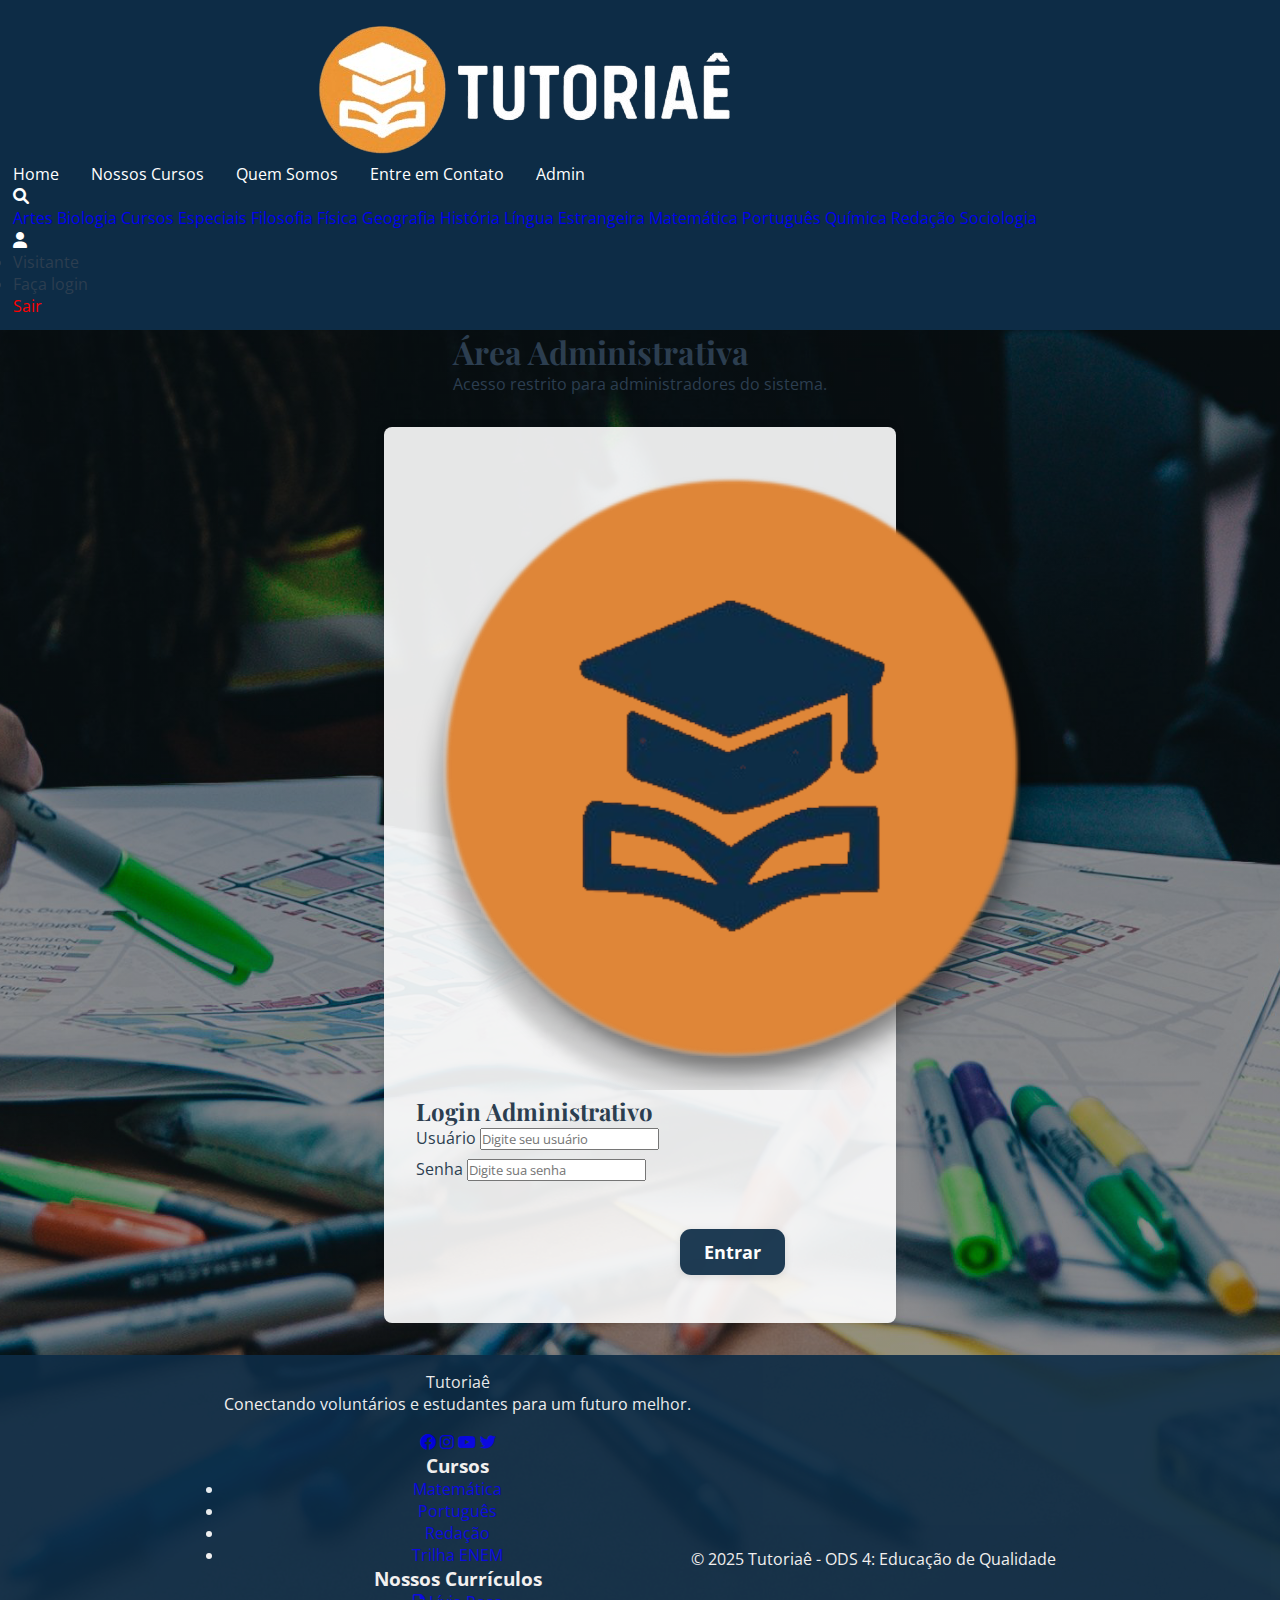
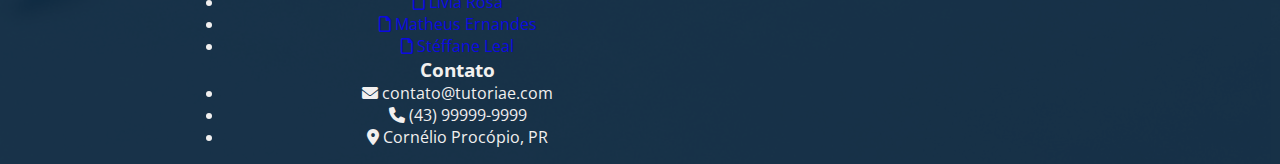
<file: login-admin.html>
<!DOCTYPE html>
<html lang="pt-BR">
<head>
    <meta charset="UTF-8">
    <meta name="viewport" content="width=device-width, initial-scale=1.0">
    <title>Tutoriaê - Login Administrativo</title>

    <!-- links -->
    <link rel="stylesheet" href="css/style.css">
    <link rel="stylesheet" href="css/login.css">
    <link rel="shortcut icon" href="Assets/logos/logo-tutoriae-branco.png">
    <link href="https://fonts.googleapis.com/css2?family=Open+Sans:wght@400;700&family=Roboto&display=swap"
        rel="stylesheet">
    <link rel="stylesheet" href="https://cdnjs.cloudflare.com/ajax/libs/font-awesome/6.0.0/css/all.min.css">
</head>

<body>
    <!-- Cabeçalho -->
    <header>
        <div class="header-container">
            <div class="logo">
                <img src="Assets/logos/logo-tutoriae-header.png" alt="Logo Tutoriaê">
            </div>
            <div class="menu-toggle">
                <span></span>
                <span></span>
                <span></span>
            </div>
            <nav>
                <ul>
                    <li><a href="home.html">Home</a></li>
                    <li><a href="nossos-cursos.html">Nossos Cursos</a></li>
                    <li><a href="quem-somos.html">Quem Somos</a></li>
                    <li><a href="quem-somos.html#contato">Entre em Contato</a></li>
                    <li><a href="login-admin.html" class="active">Admin</a></li>
                </ul>
            </nav>

            <div class="icons-header">
                <div class="icons-header-search">
                    <a href=""><i class="fa-solid fa-magnifying-glass" style="color: #FFF"></i></a>
                    <div class="dropdown">
                        <a class="dropdown-item" href="nossos-cursos.html#artes">Artes</a>
                        <a class="dropdown-item" href="nossos-cursos.html#biologia">Biologia</a>
                        <a class="dropdown-item" href="nossos-cursos.html#cursos-especiais">Cursos Especiais</a>
                        <a class="dropdown-item" href="nossos-cursos.html#filosofia">Filosofia</a>
                        <a class="dropdown-item" href="nossos-cursos.html#fisica">Física</a>
                        <a class="dropdown-item" href="nossos-cursos.html#geografia">Geografia</a>
                        <a class="dropdown-item" href="nossos-cursos.html#historia">História</a>
                        <a class="dropdown-item" href="nossos-cursos.html#estrangeira">Língua Estrangeira</a>
                        <a class="dropdown-item" href="nossos-cursos.html#matematica">Matemática</a>
                        <a class="dropdown-item" href="nossos-cursos.html#portugues">Português</a>
                        <a class="dropdown-item" href="nossos-cursos.html#quimica">Química</a>
                        <a class="dropdown-item" href="nossos-cursos.html#redacao">Redação</a>
                        <a class="dropdown-item" href="nossos-cursos.html#sociologia">Sociologia</a>
                    </div>
                </div>

                <div class="icons-header-user">
                    <a href=""><i class="fa-solid fa-user" style="color: #FFF"></i></a>
                    <div class="dropdown">
                        <ul>
                            <li>Nome</li>
                            <li>E-mail</li>
                        </ul>
                        <a href="#" style="color: red;" onclick="fazerLogout()">Sair</a>
                    </div>
                </div>
            </div>
        </div>
    </header>

    <!-- Destaque Principal -->
    <section class="highlight">
        <h1 class="highlight-title">Área Administrativa</h1>
        <p class="highlight-text">Acesso restrito para administradores do sistema.</p>
    </section>

    <!-- Conteúdo Principal -->
    <main class="container">
        <div class="login-container">
            <div class="login-logo">
                <img src="Assets/logos/logo-tutoriae.png" alt="Logo Tutoriaê">
            </div>
            <h2 class="login-title">Login Administrativo</h2>
            <form id="loginForm">
                <div class="form-group">
                    <label for="username" class="form-label">Usuário</label>
                    <input type="text" id="username" name="username" class="form-input" placeholder="Digite seu usuário" required>
                </div>
                <div class="form-group">
                    <label for="password" class="form-label">Senha</label>
                    <input type="password" id="password" name="password" class="form-input" placeholder="Digite sua senha" required>
                </div>
                <div style="text-align: center; margin-top: 1.5rem;">
                    <button type="submit" class="btn">Entrar</button>
                </div>
            </form>
        </div>
    </main>

    <!-- Rodapé -->
    <footer>
        <div class="footer-container">
            <div class="footer-info">
                <div class="footer-logo">Tutoriaê</div>
                <p>Conectando voluntários e estudantes para um futuro melhor.</p>
                <div class="social-icons" style="margin-top: 1rem;">
                    <a href="#"><i class="fab fa-facebook"></i></a>
                    <a href="#"><i class="fab fa-instagram"></i></a>
                    <a href="#"><i class="fab fa-youtube"></i></a>
                    <a href="#"><i class="fab fa-twitter"></i></a>
                </div>
            </div>
            
            <div class="footer-links">
                <h3>Cursos</h3>
                <ul>
                    <li><a href="#matematica">Matemática</a></li>
                    <li><a href="#portugues">Português</a></li>
                    <li><a href="#redacao">Redação</a></li>
                    <li><a href="#trilha-enem">Trilha ENEM</a></li>
                </ul>
            </div>
            
            <div class="footer-links">
                <h3>Nossos Currículos</h3>
                <ul>
                    <li><a href="https://liviarosaa.github.io/-Curriculo-.github.io/" target="_blank"><i class="fa-regular fa-file"></i> Lívia Rosa</a></li>
                    <li><a href="https://m4feus.github.io" target="_blank"><i class="fa-regular fa-file"></i> Matheus Ernandes</a></li>
                    <li><a href="https://steffaneleal.github.io/EC47C-CurriculumVitae/" target="_blank"><i class="fa-regular fa-file"></i> Stéffane Leal</a></li>
                </ul>
            </div>

            <div class="footer-links">
                <h3>Contato</h3>
                <ul>
                    <li><i class="fas fa-envelope"></i> contato@tutoriae.com</li>
                    <li><i class="fas fa-phone"></i> (43) 99999-9999</li>
                    <li><i class="fas fa-map-marker-alt"></i> Cornélio Procópio, PR</li>
                </ul>
            </div>
        </div>

        <div class="footer-bottom">
            <p>© 2025 Tutoriaê - ODS 4: Educação de Qualidade</p>
        </div>
    </footer>

    <!-- JavaScript -->
    <script src="js/login-admin.js"></script>
    <script src="js/header.js"></script>
</body>
</html>
</file>
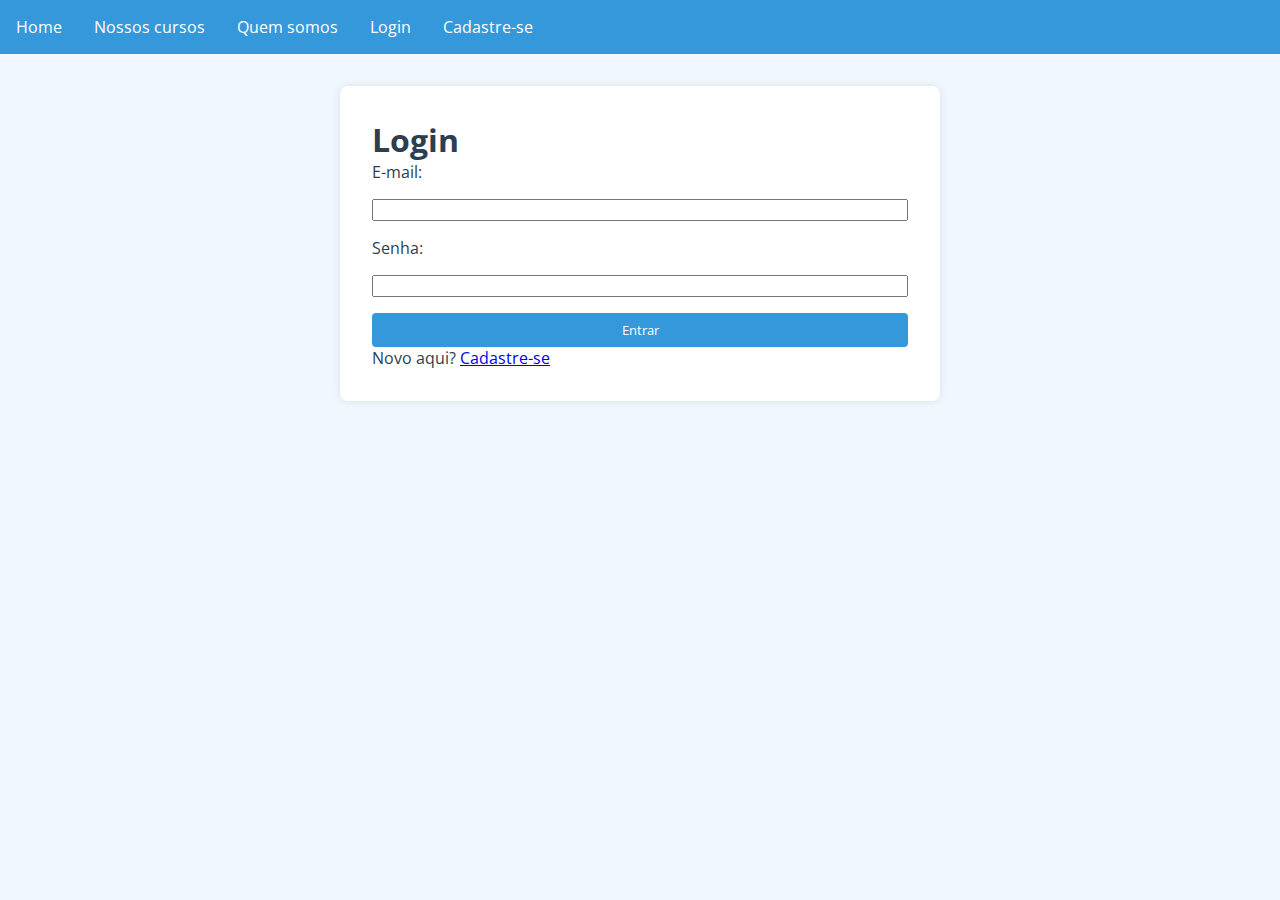
<file: login.html>
<!DOCTYPE html>
<html lang="pt-BR">
<meta charset="UTF-8">
<meta name="viewport" content="width=device-width, initial-scale=1.0">
<title>Tutoriaê - Educação para Todos</title>
<link rel="stylesheet" href="css/style.css">
<link href="https://fonts.googleapis.com/css2?family=Open+Sans:wght@400;700&family=Roboto&display=swap" rel="stylesheet">
<link rel="stylesheet" href="https://cdnjs.cloudflare.com/ajax/libs/font-awesome/6.0.0/css/all.min.css">
<head>
    <!-- Mesmo head da página de cadastro -->
    <title>Tutoriaê - Login</title>
</head>
<body>
    <header>
        <nav>
            <ul>
                <li><a href="index.html">Home</a></li>
                <li><a href="#Cursos">Nossos cursos</a></li>
                <li><a href="quemsomos.html">Quem somos</a></li>
                <li><a href="login.html">Login</a></li>
                <li><a href="cadastro.html">Cadastre-se</a></li>
            </ul>
        </nav>
</header>
<main>
    <div class="container">
        <h1>Login</h1>
        <form action="index.html" method="GET">
            <label for="email">E-mail:</label>
            <input type="email" id="email" name="email" required>

            <label for="senha">Senha:</label>
            <input type="password" id="senha" name="senha" required>

            <button type="submit">Entrar</button>
        </form>
        <p>Novo aqui? <a href="cadastro.html">Cadastre-se</a></p>
    </div>
</main>
</body>
</html>
</file>
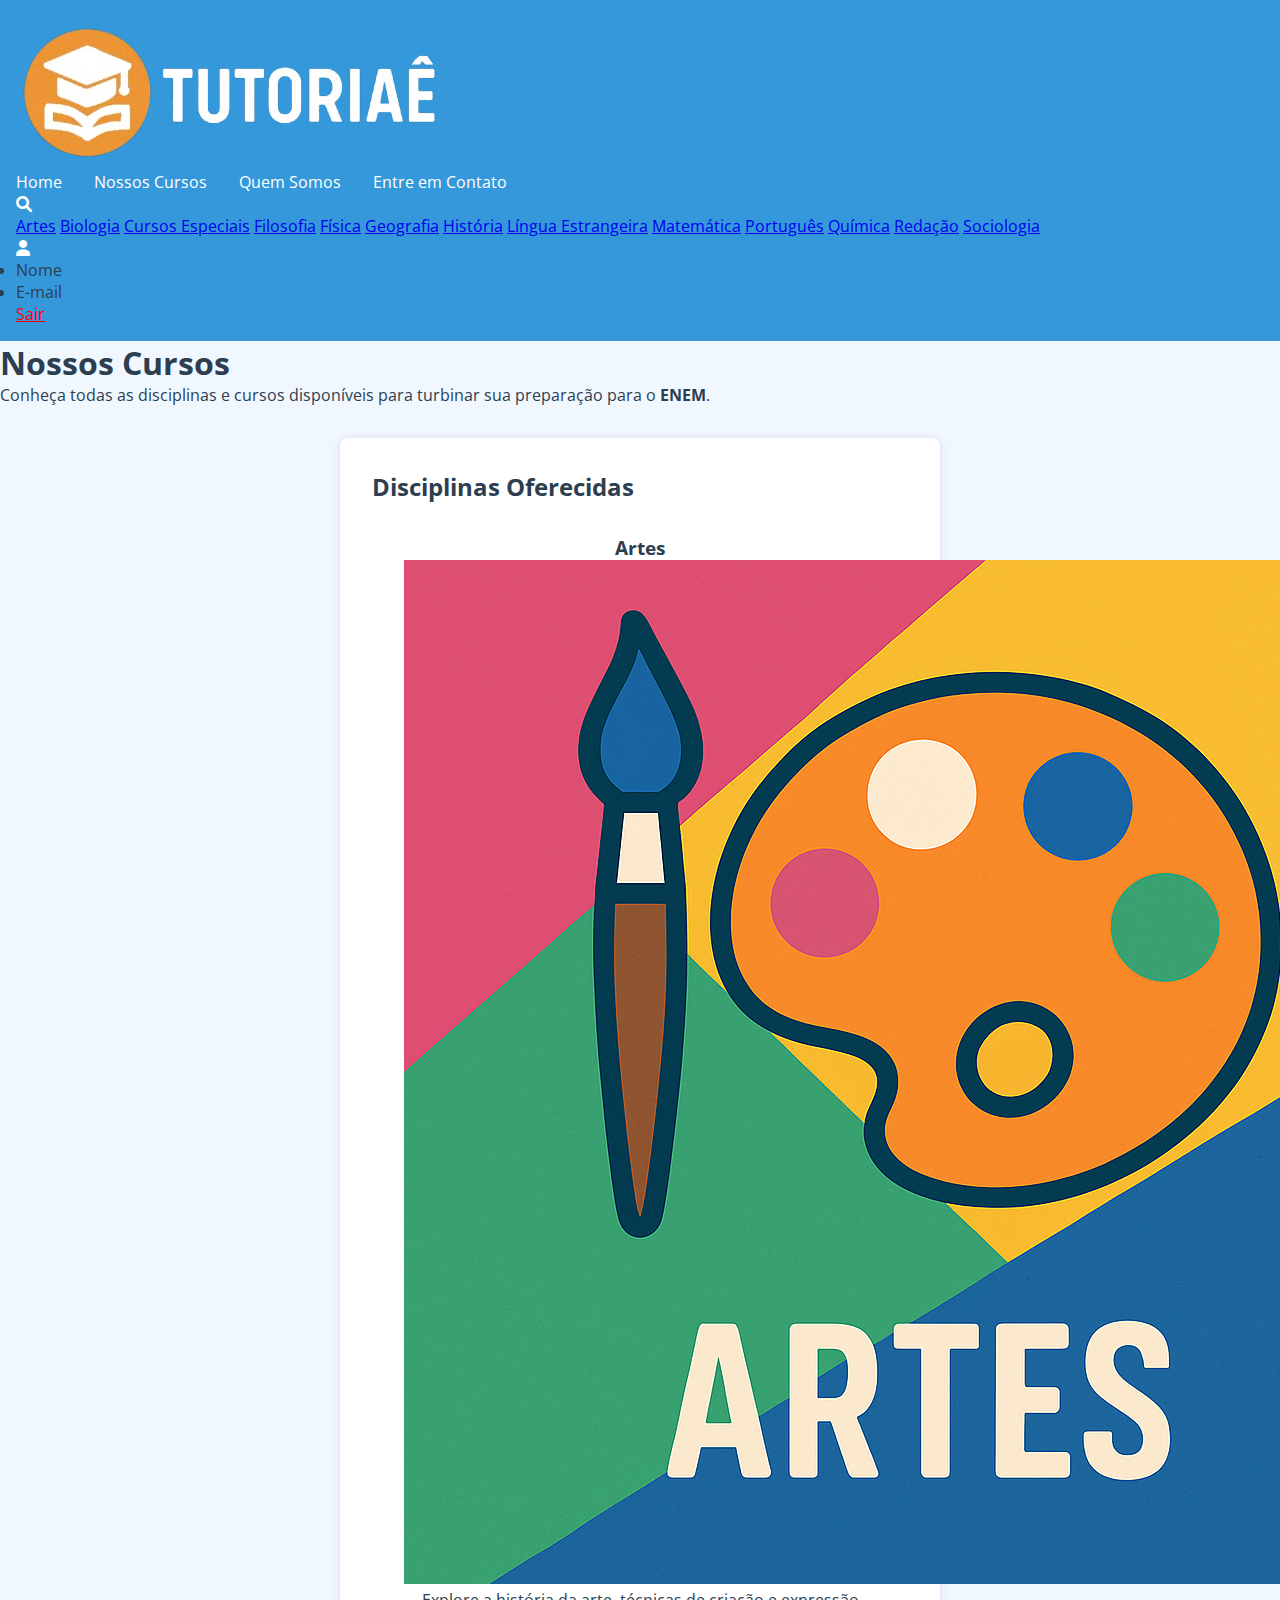
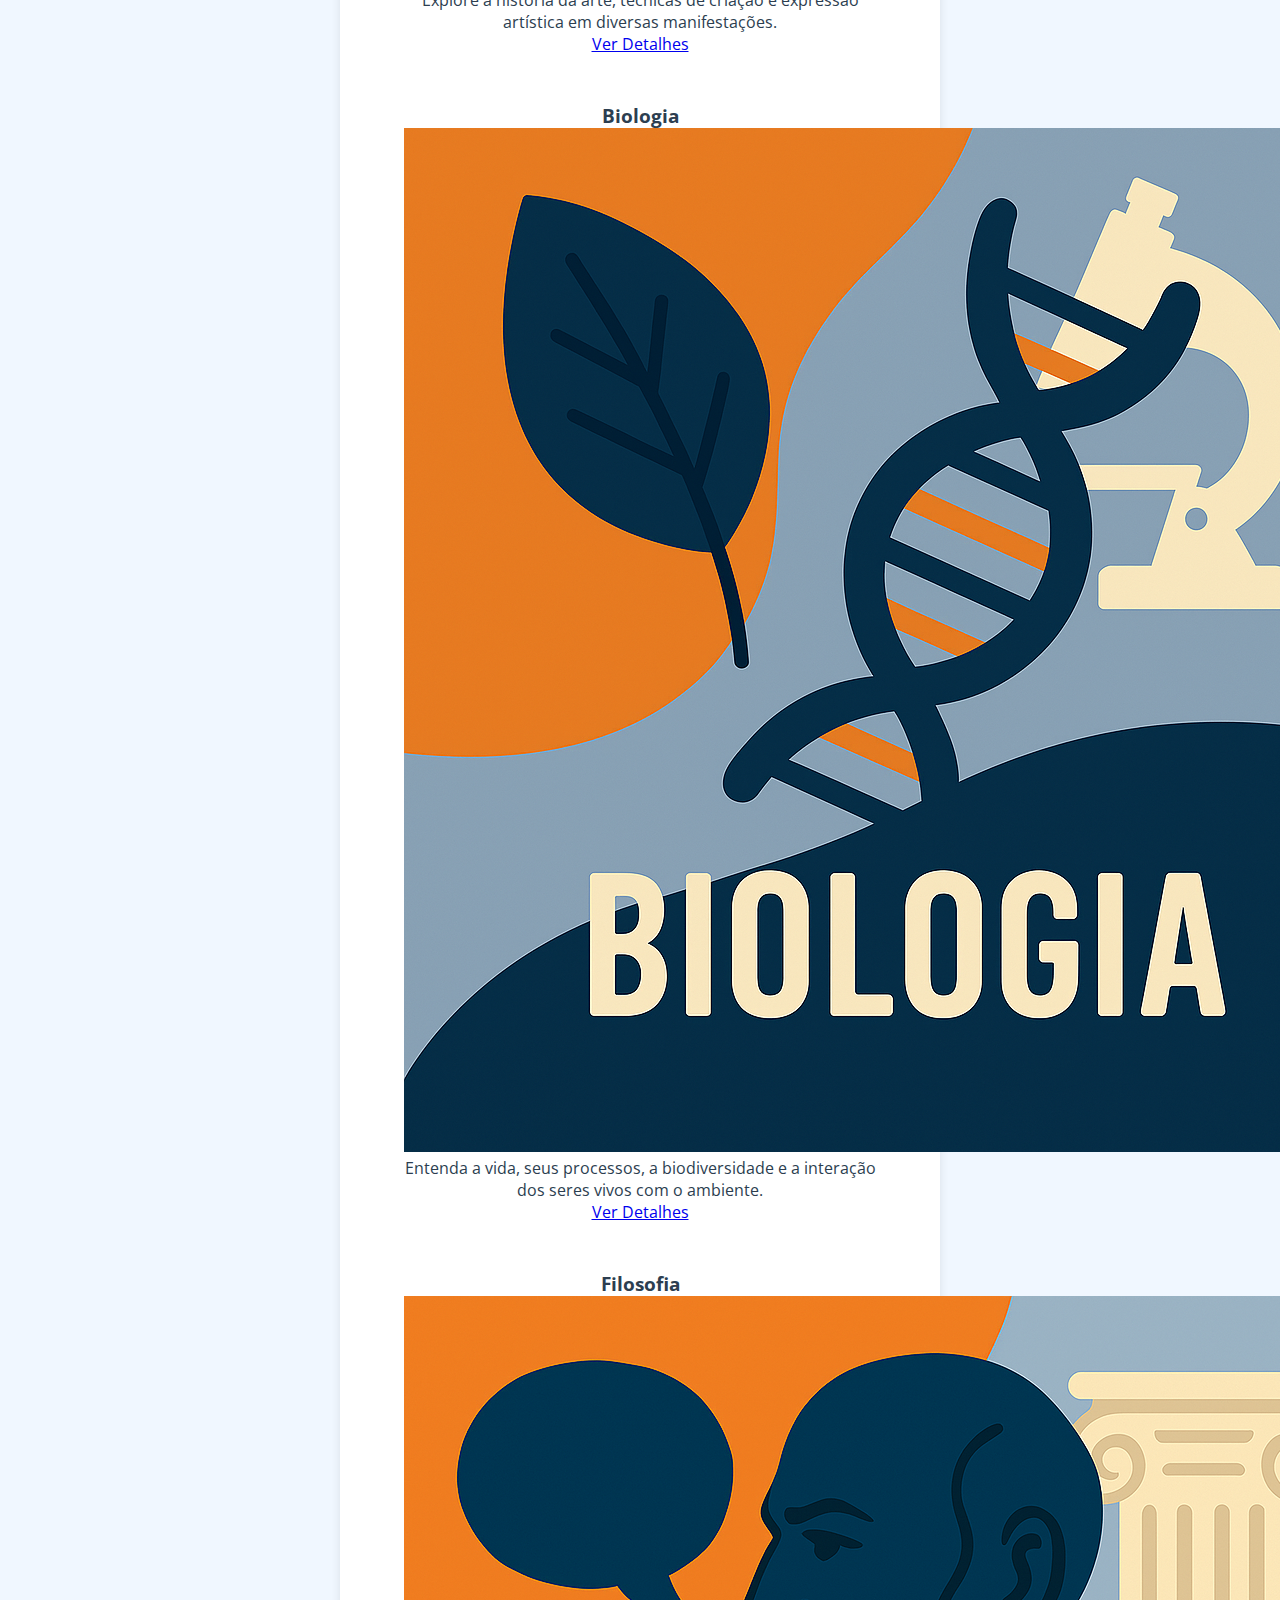
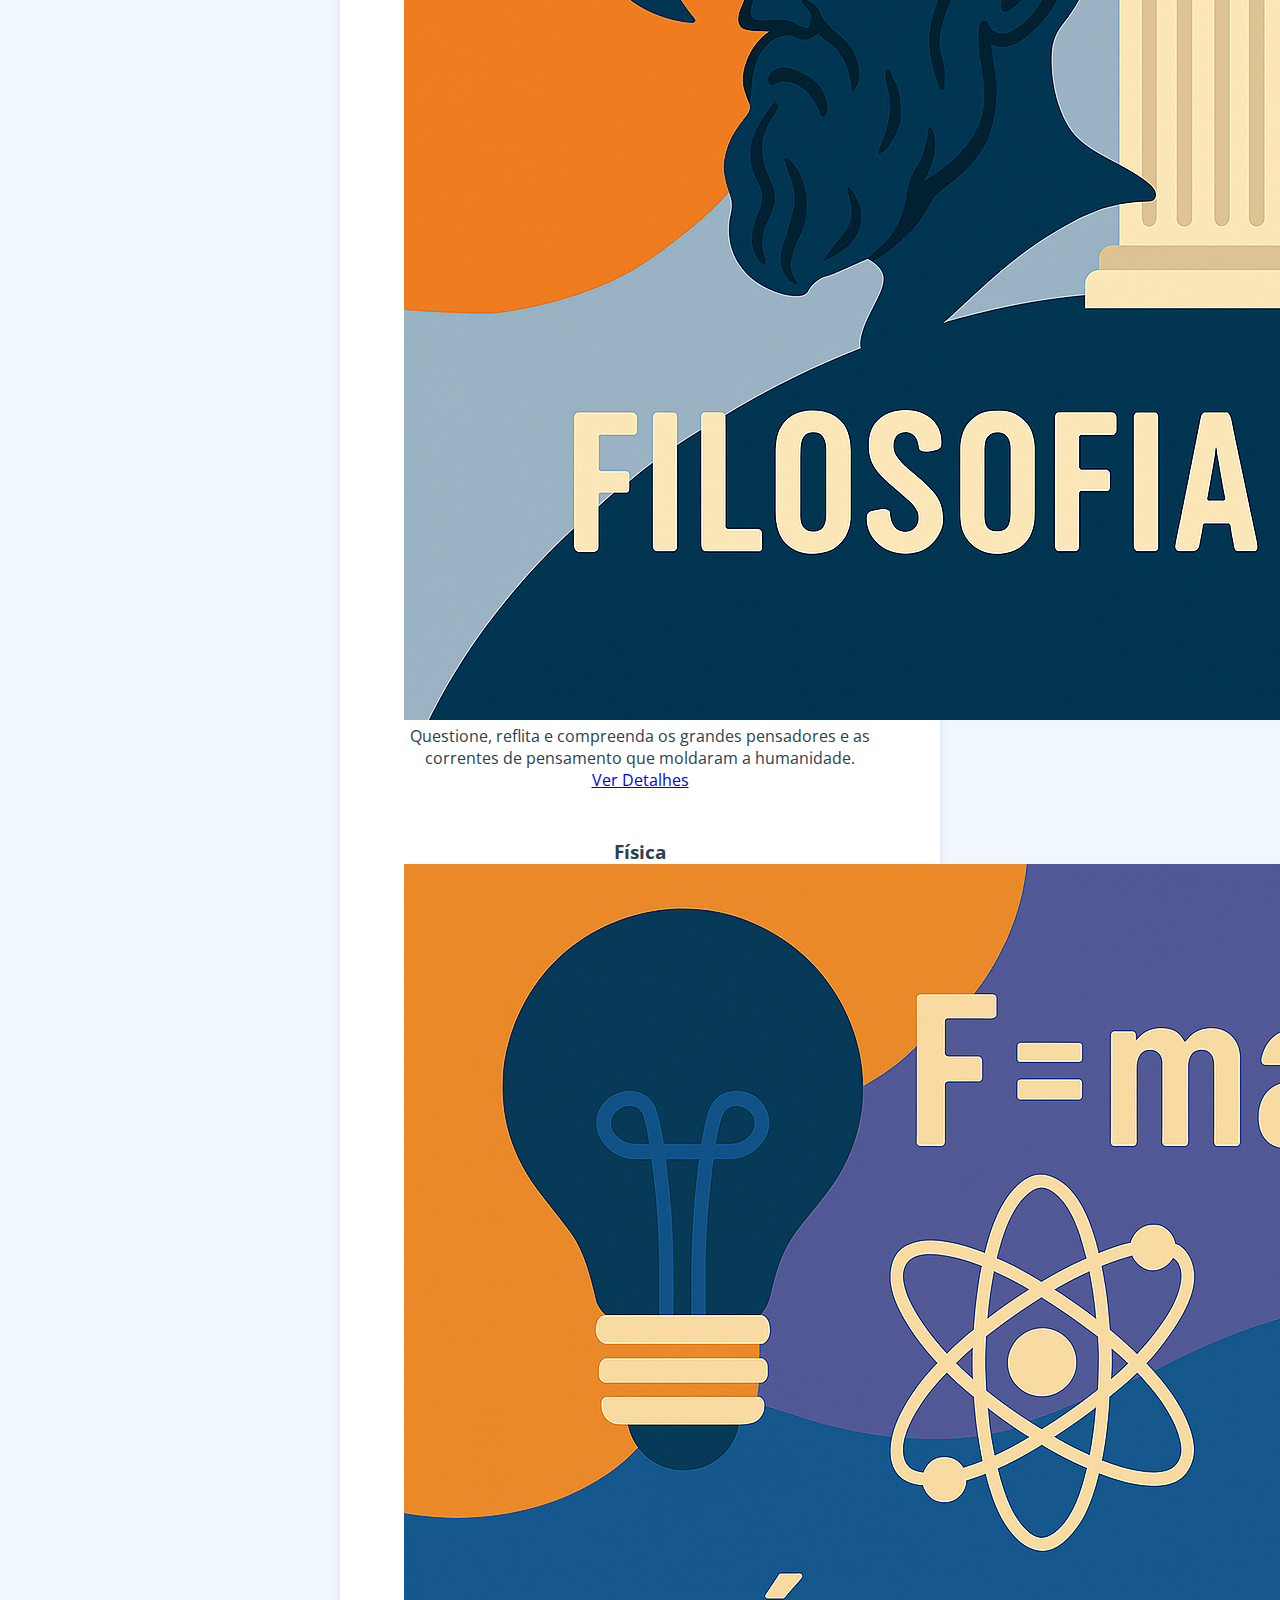
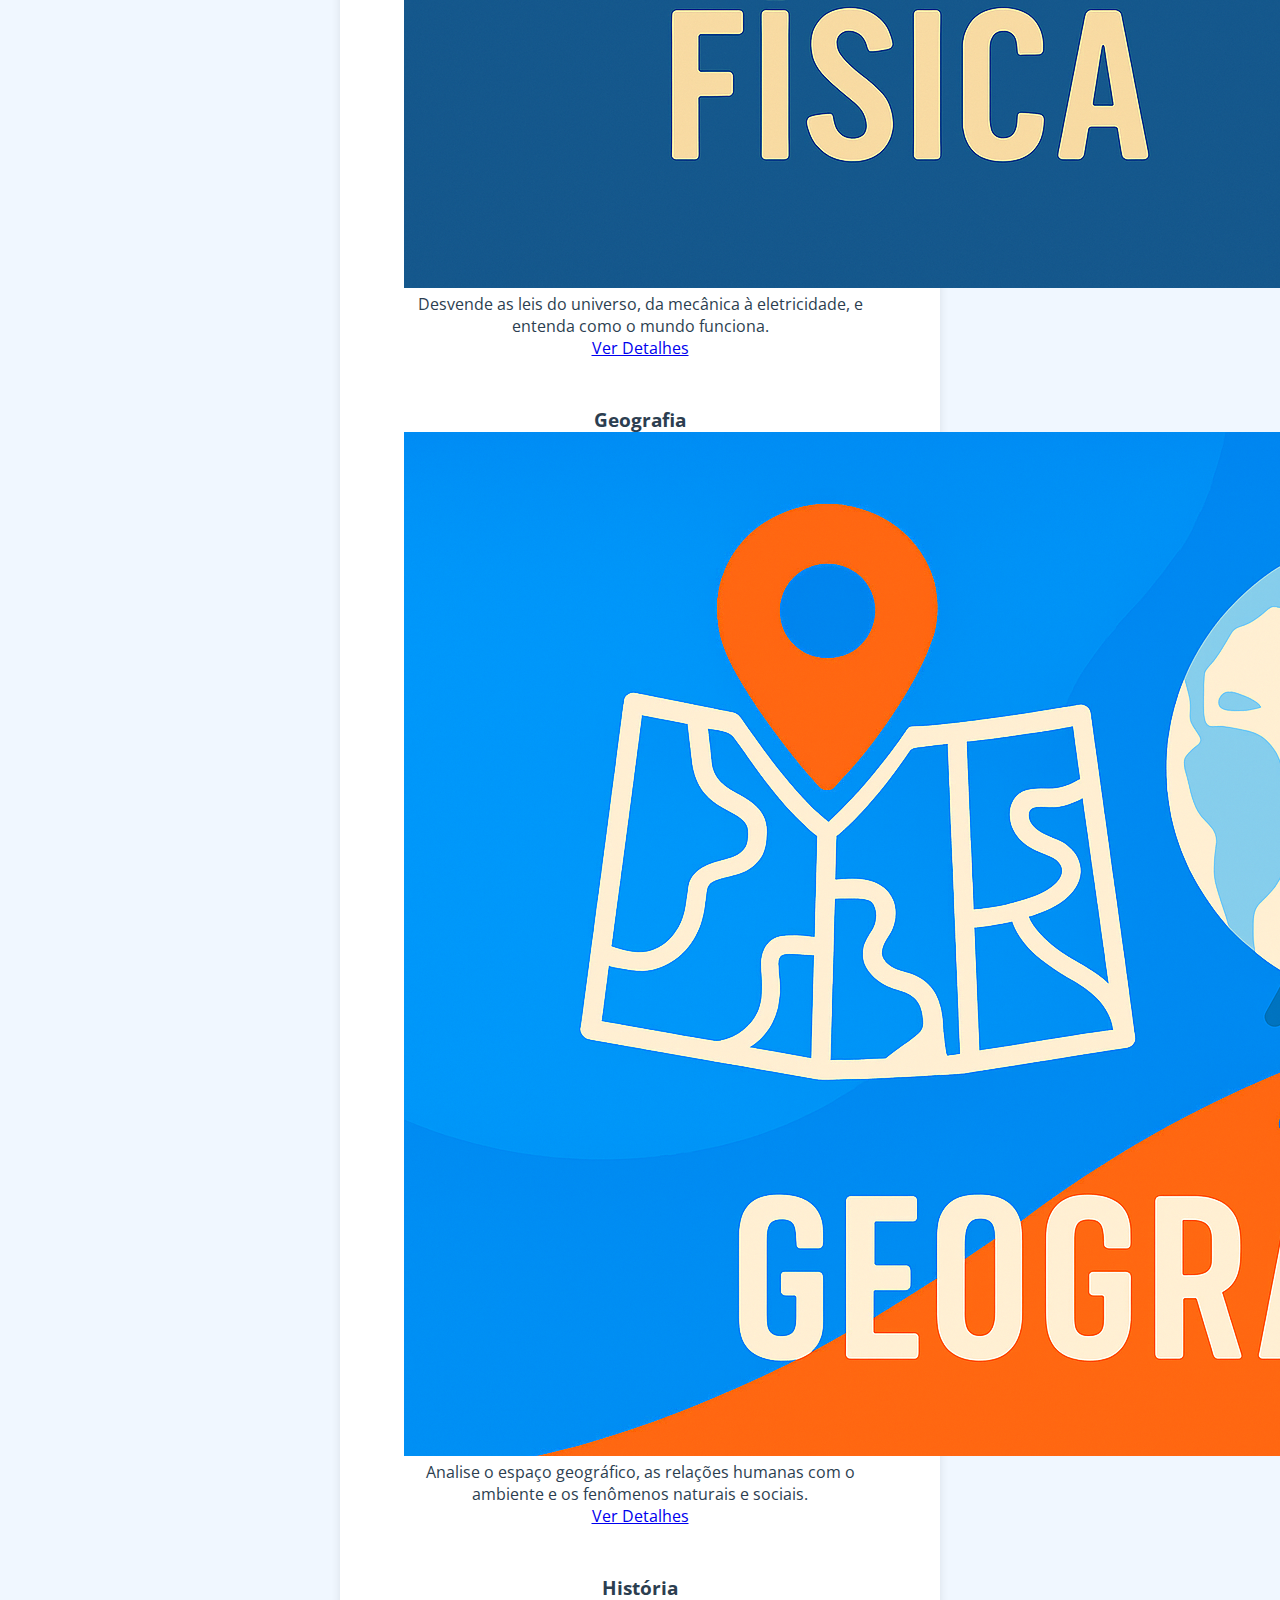
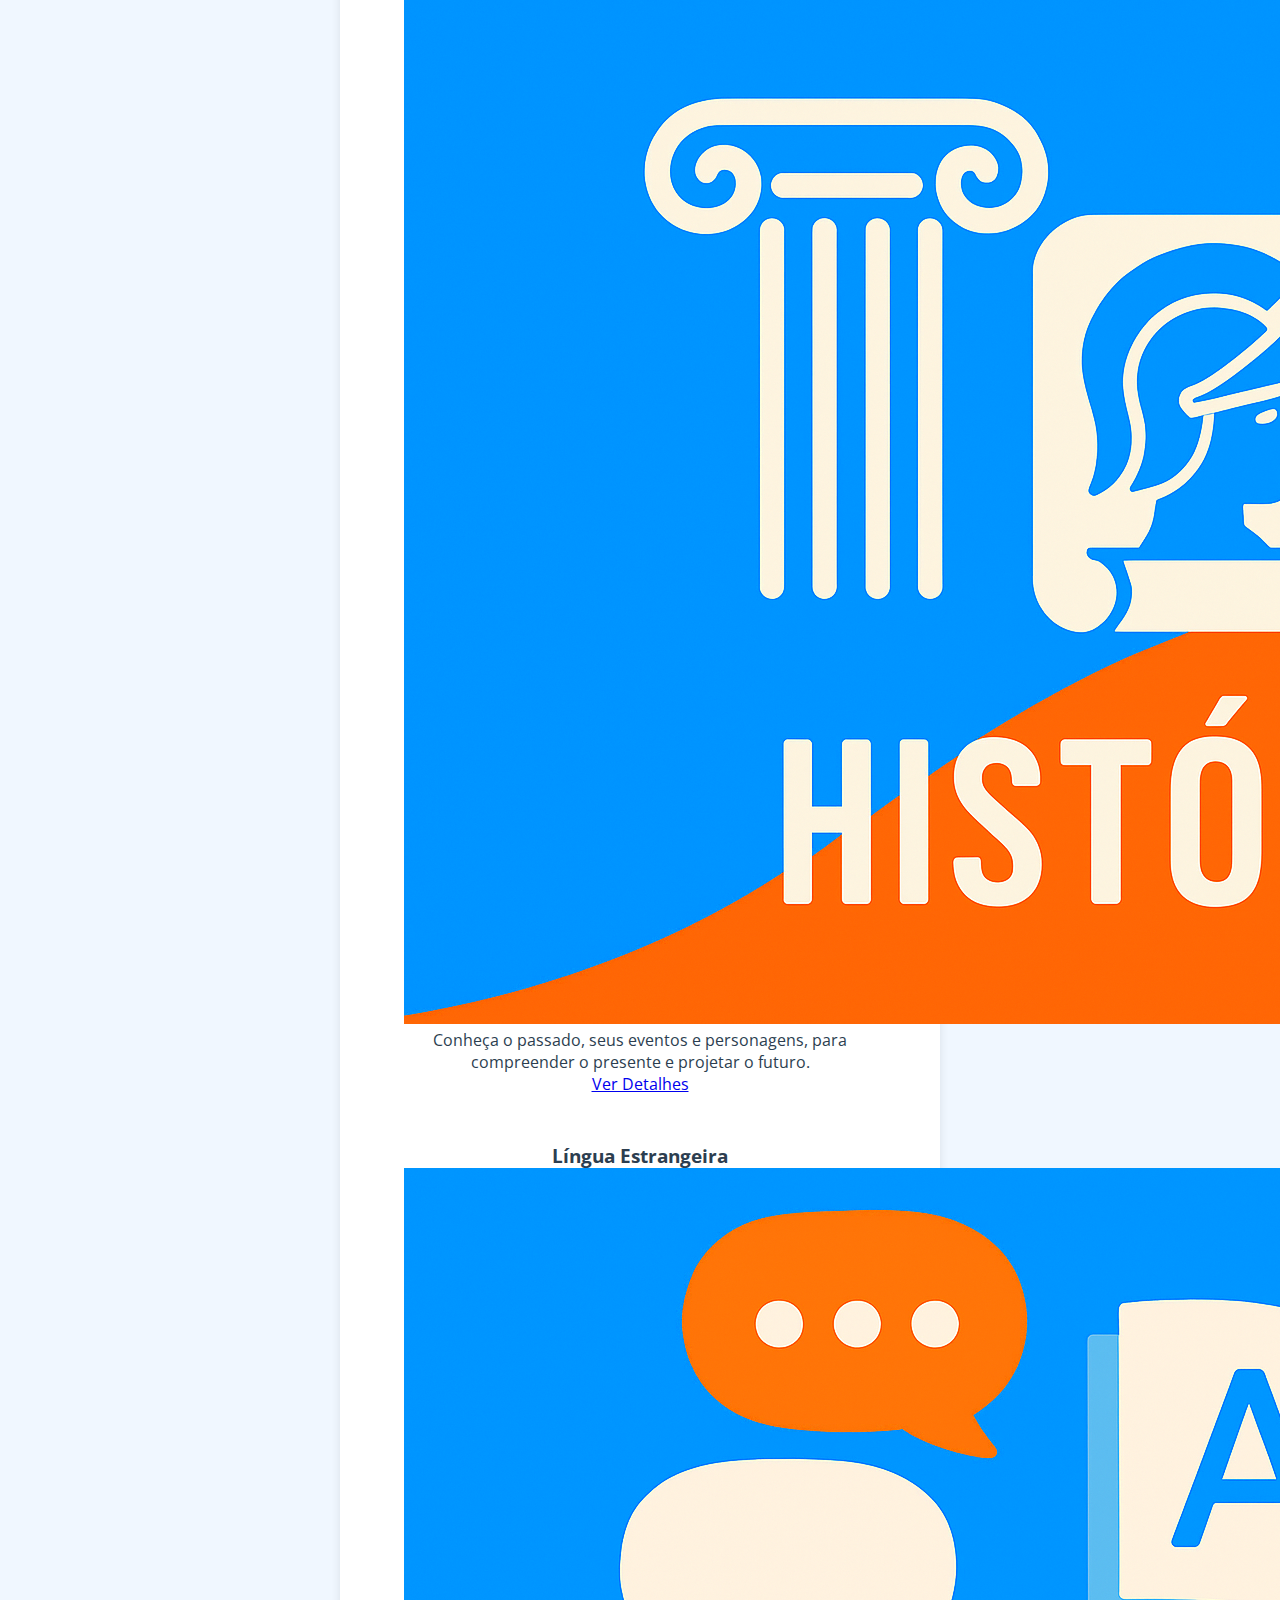
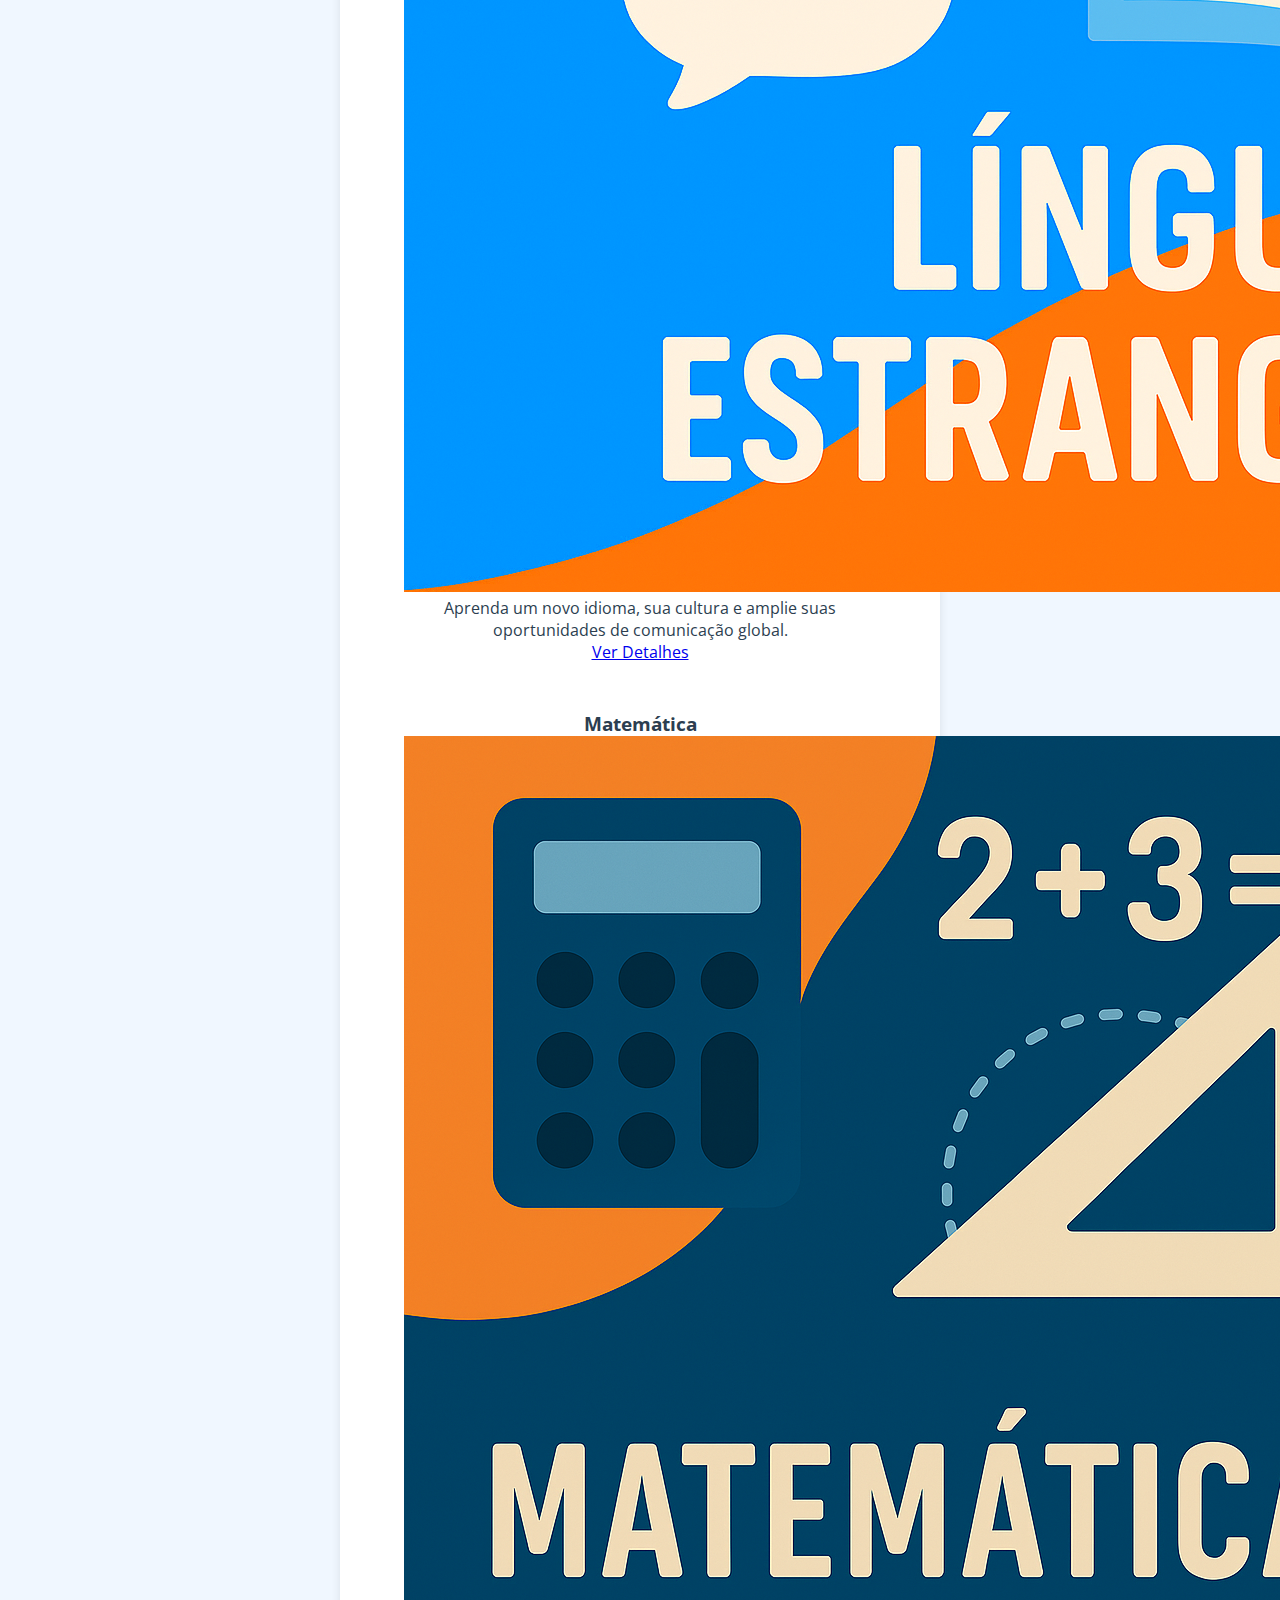
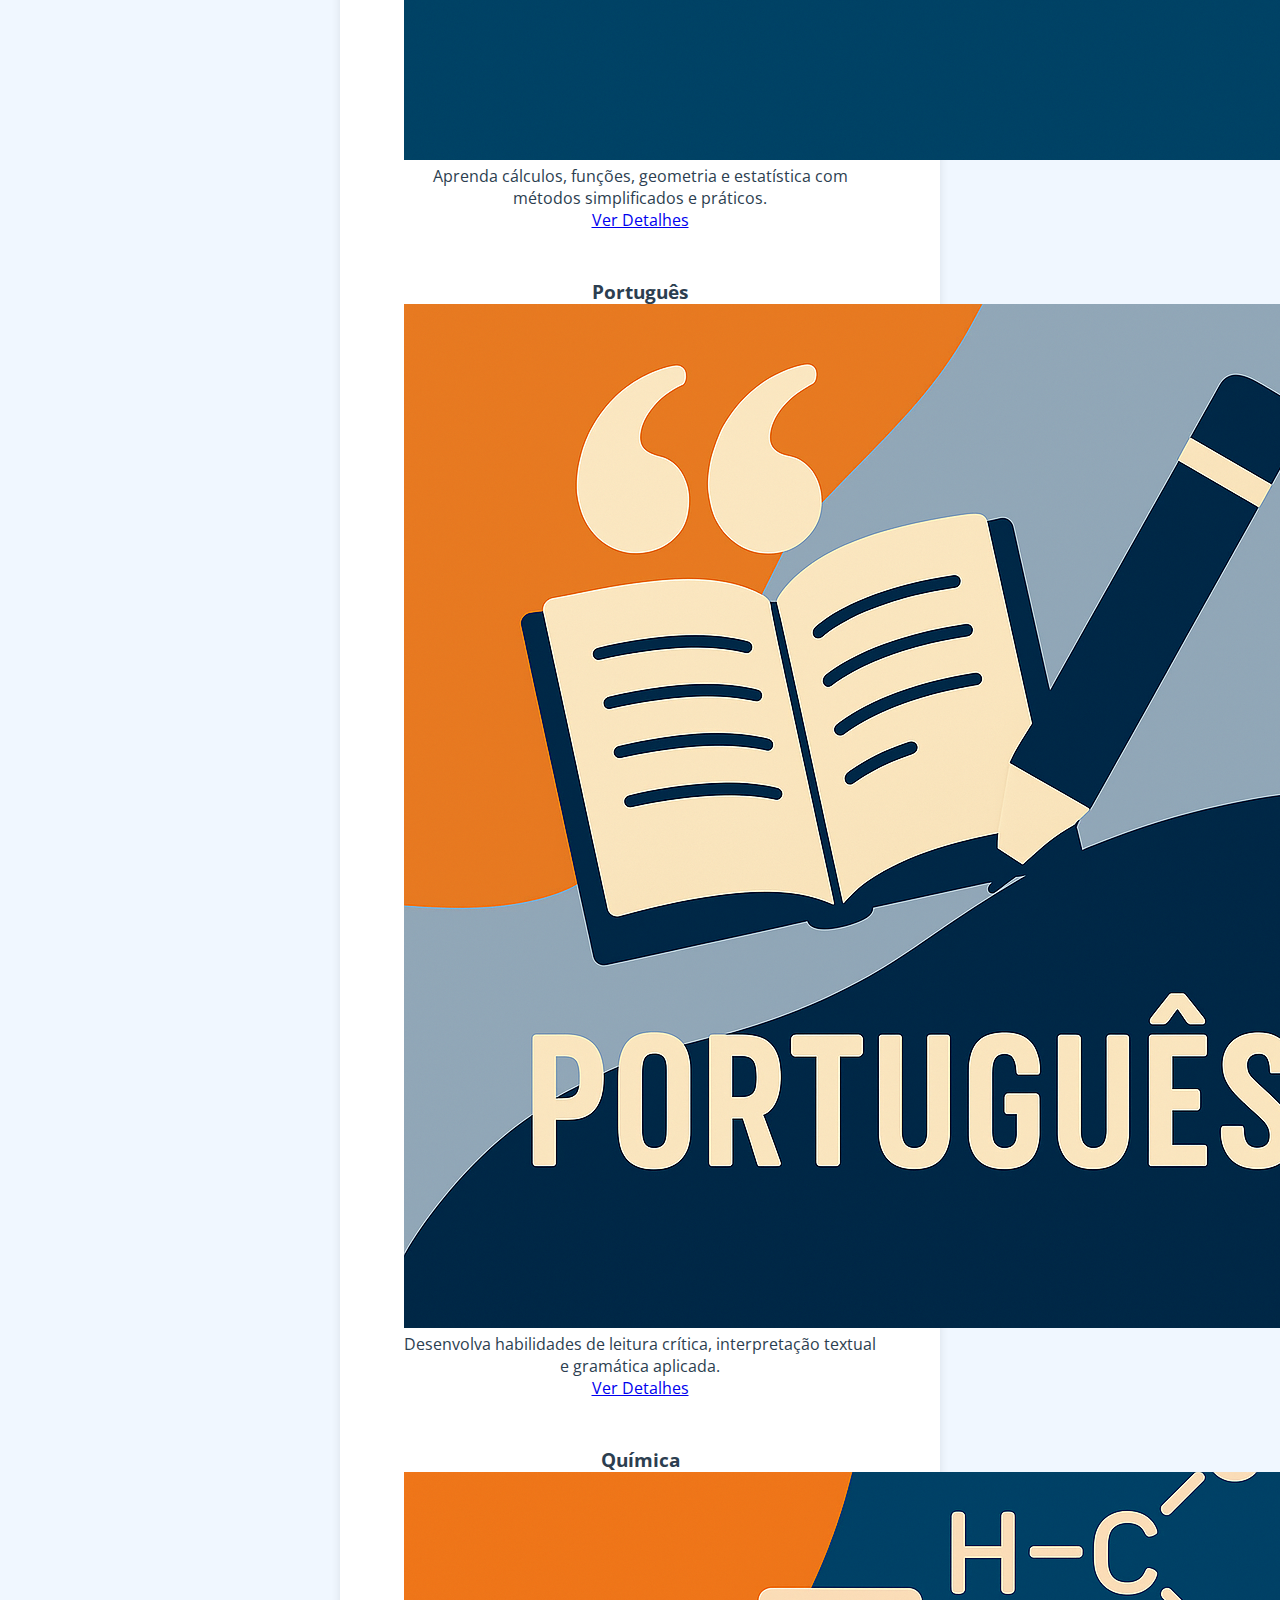
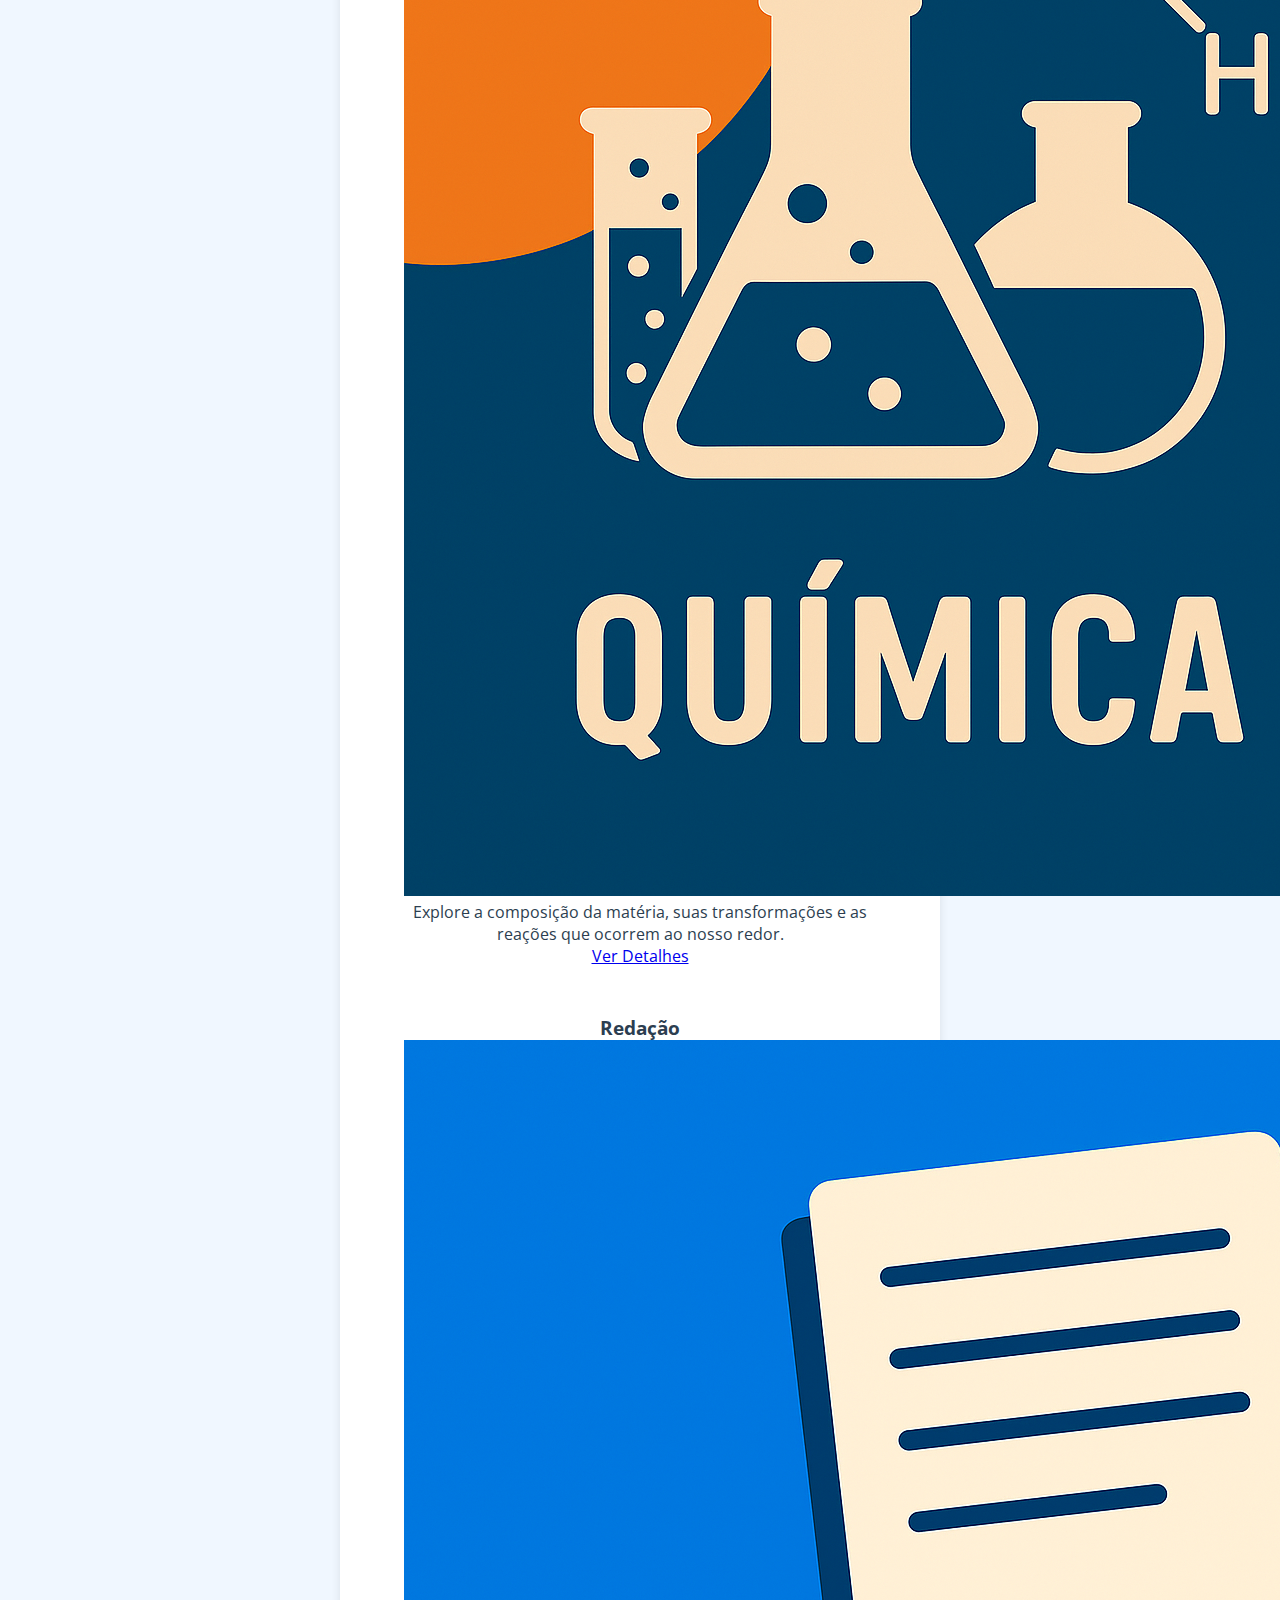
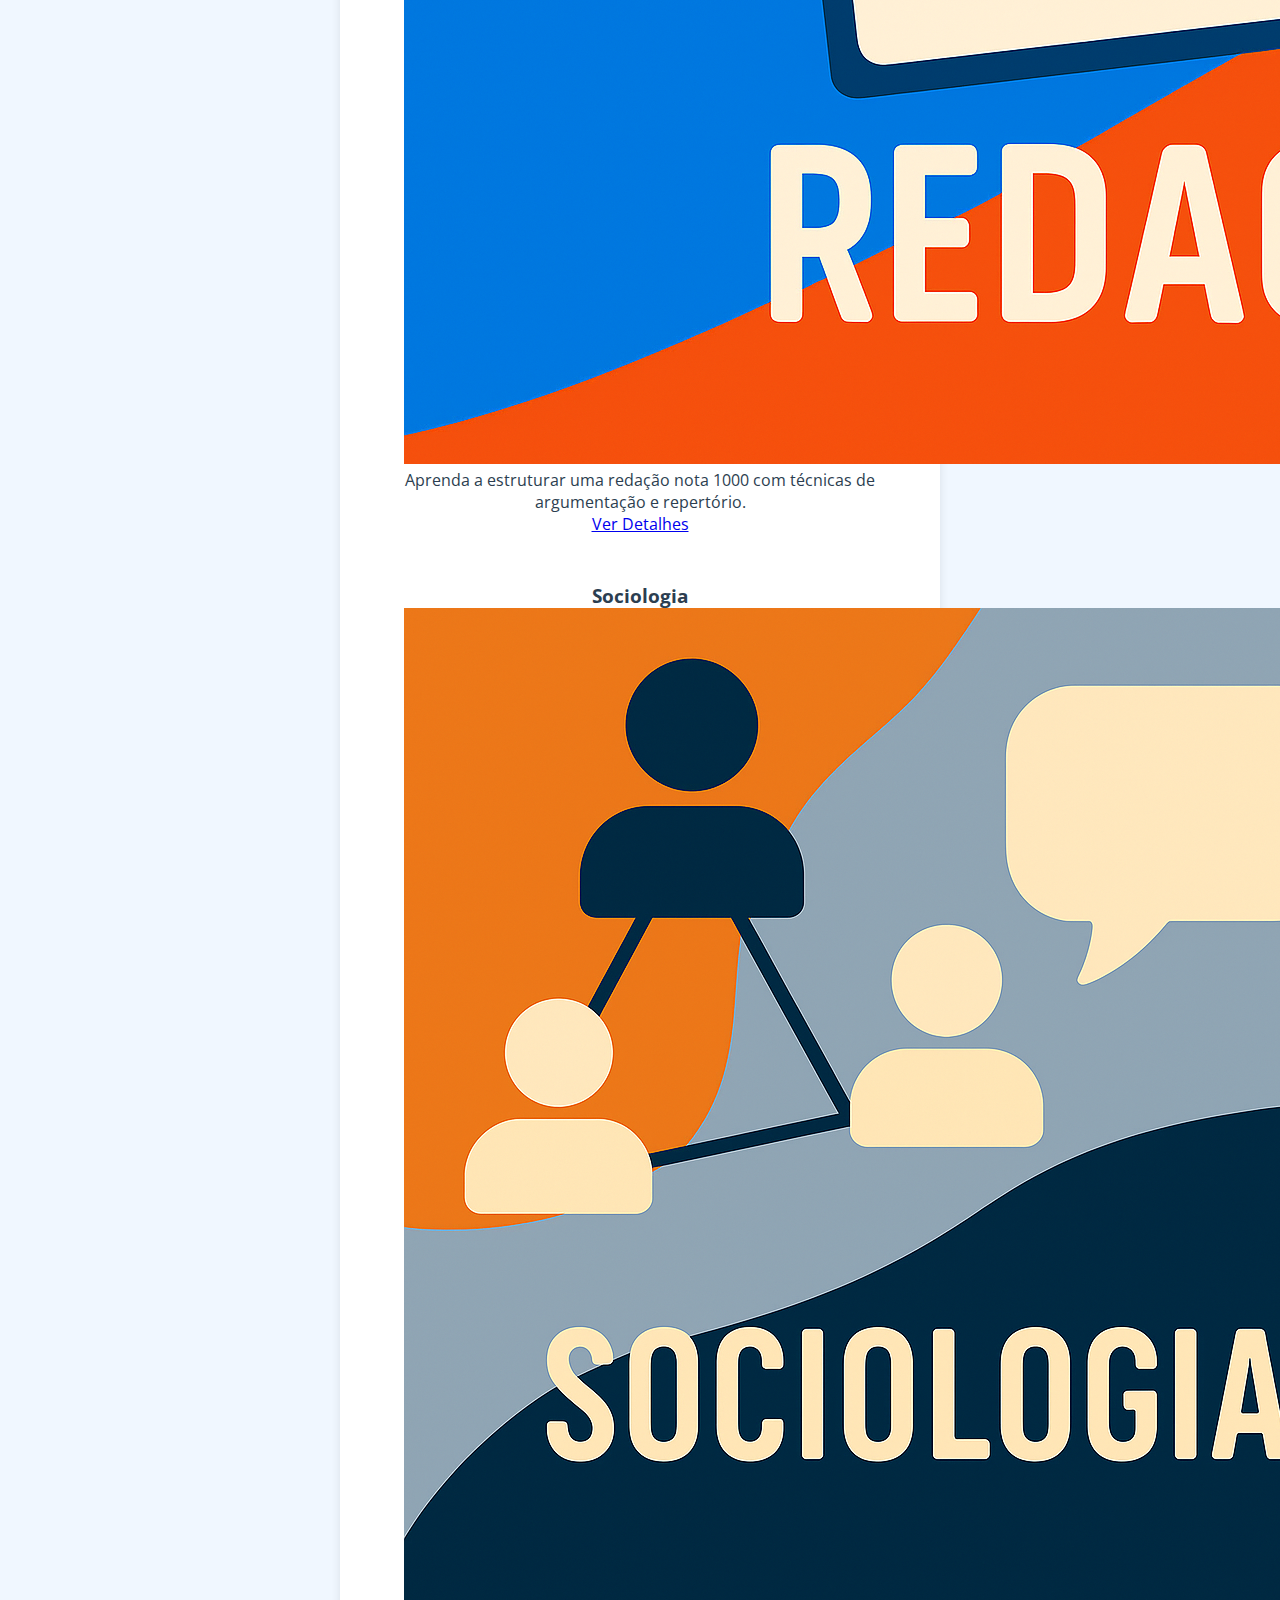
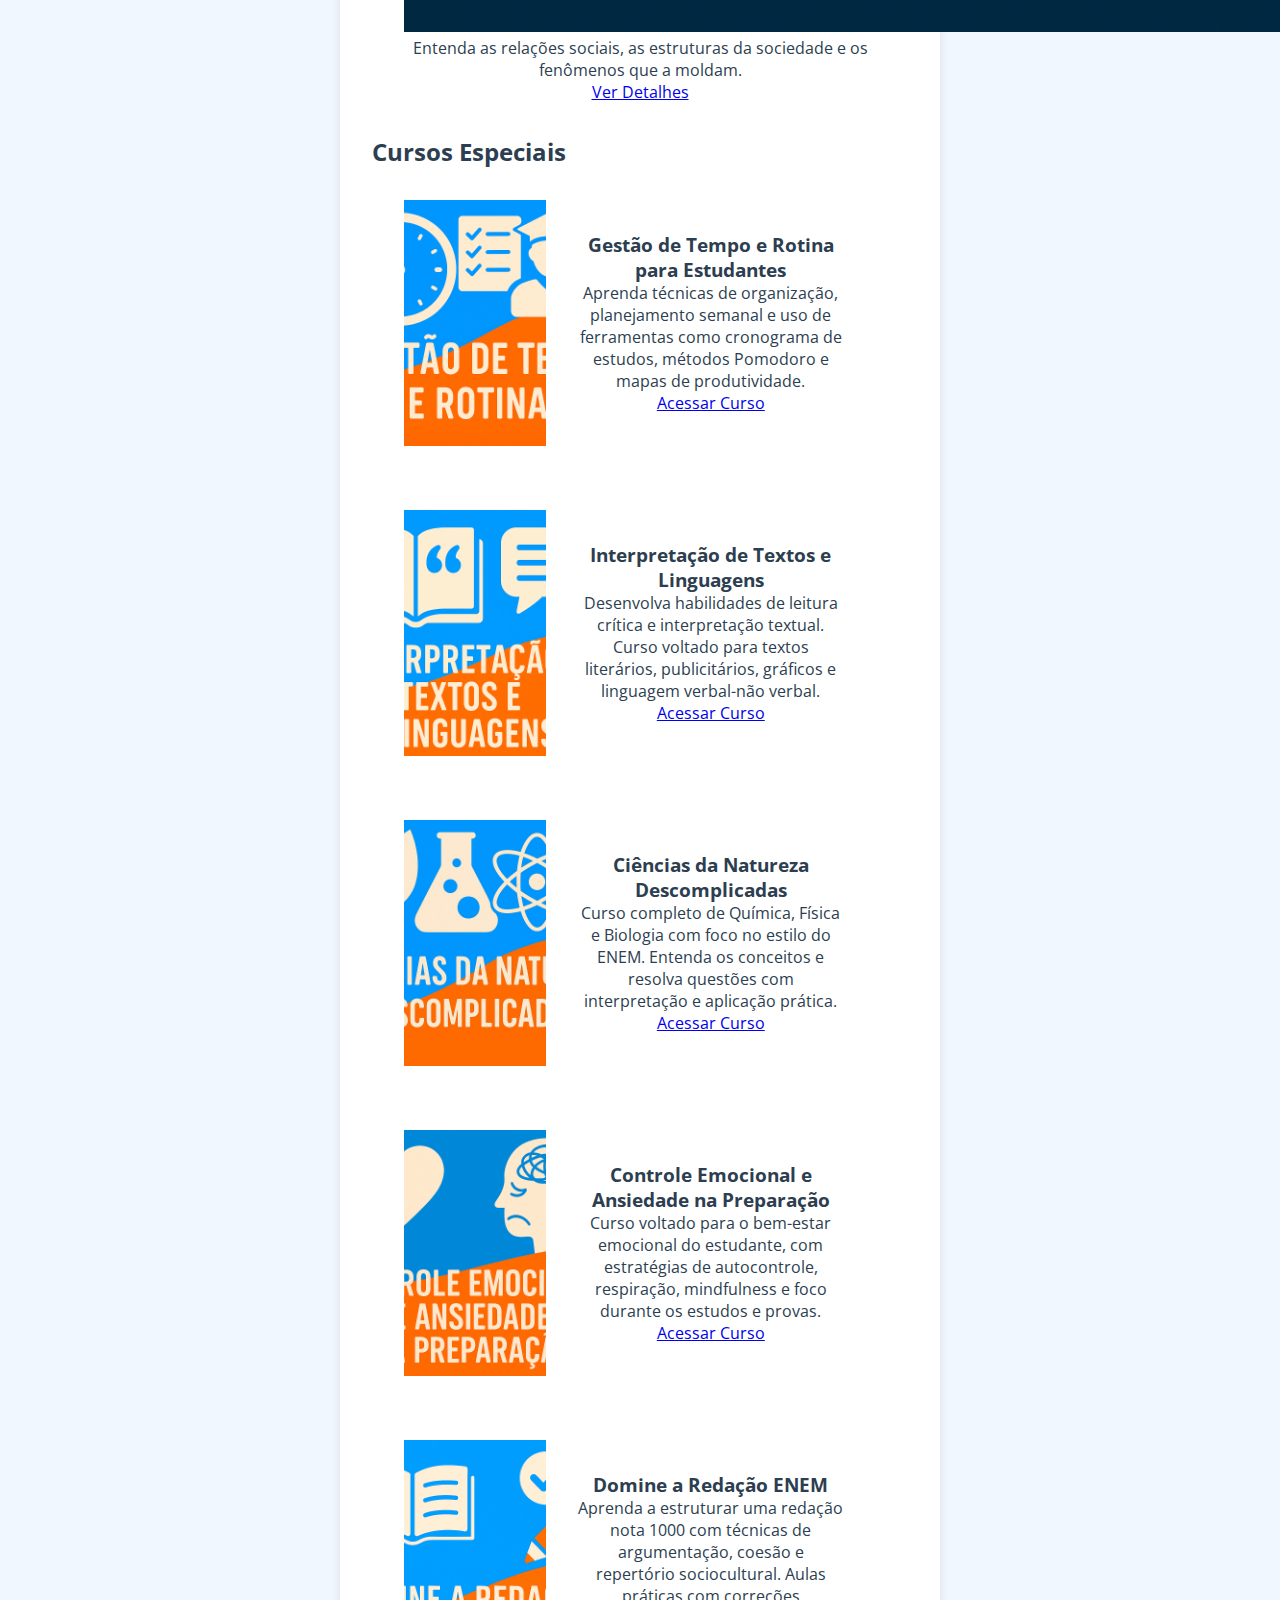
<file: nossos-cursos.html>
<!DOCTYPE html>
<html lang="pt-BR">

<head>
    <meta charset="UTF-8">
    <meta name="viewport" content="width=device-width, initial-scale=1.0">
    <title>Tutoriaê - Nossos Cursos</title>

    <!-- links -->
    <link rel="stylesheet" href="css/style.css">
    <link rel="shortcut icon" href="Assets/logos/logo-tutoriae-branco.png">
    <link href="https://fonts.googleapis.com/css2?family=Open+Sans:wght@400;700&family=Roboto&display=swap"
        rel="stylesheet">
    <link rel="stylesheet" href="https://cdnjs.cloudflare.com/ajax/libs/font-awesome/6.0.0/css/all.min.css">
</head>

<body>
    <!-- Cabeçalho -->
    <header>
        <div class="header-container">
            <div class="logo">
                <img src="Assets/logos/logo-tutoriae-header.png" alt="Logo Tutoriaê">
            </div>
            <nav>
                <ul>
                    <li><a href="home.html">Home</a></li>
                    <li><a href="nossos-cursos.html" class="active">Nossos Cursos</a></li>
                    <li><a href="quem-somos.html">Quem Somos</a></li>
                    <li><a href="quem-somos.html#contato">Entre em Contato</a></li>
                </ul>
            </nav>

            <div class="icons-header">
                <div class="icons-header-search">
                    <a href=""><i class="fa-solid fa-magnifying-glass" style="color: #FFF"></i></a>
                    <div class="dropdown">
                        <a class="dropdown-item" href="nossos-cursos.html#artes">Artes</a>
                        <a class="dropdown-item" href="nossos-cursos.html#biologia">Biologia</a>
                        <a class="dropdown-item" href="nossos-cursos.html#cursos-especiais">Cursos Especiais</a>
                        <a class="dropdown-item" href="nossos-cursos.html#filosofia">Filosofia</a>
                        <a class="dropdown-item" href="nossos-cursos.html#fisica">Física</a>
                        <a class="dropdown-item" href="nossos-cursos.html#geografia">Geografia</a>
                        <a class="dropdown-item" href="nossos-cursos.html#historia">História</a>
                        <a class="dropdown-item" href="nossos-cursos.html#estrangeira">Língua Estrangeira</a>
                        <a class="dropdown-item" href="nossos-cursos.html#matematica">Matemática</a>
                        <a class="dropdown-item" href="nossos-cursos.html#portugues">Português</a>
                        <a class="dropdown-item" href="nossos-cursos.html#quimica">Química</a>
                        <a class="dropdown-item" href="nossos-cursos.html#redacao">Redação</a>
                        <a class="dropdown-item" href="nossos-cursos.html#sociologia">Sociologia</a>
                    </div>
                </div>

                <div class="icons-header-user">
                    <a href=""><i class="fa-solid fa-user" style="color: #FFF"></i></a>
                    <div class="dropdown">
                        <ul>
                            <li>Nome</li>
                            <li>E-mail</li>
                        </ul>
                        <a href="index.html" style="color: red;">Sair</a>
                    </div>
                </div>
            </div>
        </div>
    </header>

    <!-- Destaque Principal -->
    <section class="highlight">
        <h1 class="highlight-title">Nossos Cursos</h1>
        <p class="highlight-text">Conheça todas as disciplinas e cursos disponíveis para turbinar sua preparação para o
            <b>ENEM</b>.</p>
    </section>

    <!-- Conteúdo Principal -->
    <main class="container">
        <!-- Disciplinas Oferecidas -->
        <section>
            <h2 class="section-title">Disciplinas Oferecidas</h2>
            <div class="cards-container">
                <!-- Disciplina - Artes -->
                <div class="card" id="artes">
                    <div class="card-content">
                        <h3 class="card-title">Artes</h3>
                        <img src="Assets/imagens/disciplinas/artes.png" alt="Artes" class="card-img">
                        <p class="card-text">Explore a história da arte, técnicas de criação e expressão artística em
                            diversas manifestações.</p>
                        <a href="#" class="btn">Ver Detalhes</a>
                    </div>
                </div>

                <!-- Disciplina - Biologia -->
                <div class="card">
                    <div class="card-content" id="biologia">
                        <h3 class="card-title">Biologia</h3>
                        <img src="Assets/imagens/disciplinas/biologia.png" alt="Biologia" class="card-img">
                        <p class="card-text">Entenda a vida, seus processos, a biodiversidade e a interação dos seres
                            vivos com o ambiente.</p>
                        <a href="#" class="btn">Ver Detalhes</a>
                    </div>
                </div>

                <!-- Disciplina - Filosofia -->
                <div class="card">
                    <div class="card-content" id="filosofia">
                        <h3 class="card-title">Filosofia</h3>
                        <img src="Assets/imagens/disciplinas/filosofia.png" alt="Filosofia" class="card-img">
                        <p class="card-text">Questione, reflita e compreenda os grandes pensadores e as correntes de
                            pensamento que moldaram a humanidade.</p>
                        <a href="#" class="btn">Ver Detalhes</a>
                    </div>
                </div>

                <!-- Disciplina - Física -->
                <div class="card" id="fisica">
                    <div class="card-content">
                        <h3 class="card-title">Física</h3>
                        <img src="Assets/imagens/disciplinas/fisica.png" alt="Física" class="card-img">
                        <p class="card-text">Desvende as leis do universo, da mecânica à eletricidade, e entenda como o
                            mundo funciona.</p>
                        <a href="#" class="btn">Ver Detalhes</a>
                    </div>
                </div>

                <!-- Disciplina - Geografia -->
                <div class="card" id="geografia">
                    <div class="card-content">
                        <h3 class="card-title">Geografia</h3>
                        <img src="Assets/imagens/disciplinas/geografia.png" alt="Geografia" class="card-img">
                        <p class="card-text">Analise o espaço geográfico, as relações humanas com o ambiente e os
                            fenômenos naturais e sociais.</p>
                        <a href="#" class="btn">Ver Detalhes</a>
                    </div>
                </div>

                <!-- Disciplina - História -->
                <div class="card" id="historia">
                    <div class="card-content">
                        <h3 class="card-title">História</h3>
                        <img src="Assets/imagens/disciplinas/historia.png" alt="História" class="card-img">
                        <p class="card-text">Conheça o passado, seus eventos e personagens, para compreender o presente
                            e projetar o futuro.</p>
                        <a href="#" class="btn">Ver Detalhes</a>
                    </div>
                </div>

                <!-- Disciplina - Língua Estrangeira -->
                <div class="card" id="estrangeira">
                    <div class="card-content">
                        <h3 class="card-title">Língua Estrangeira</h3>
                        <img src="Assets/imagens/disciplinas/estrangeira.png" alt="Língua Estrangeira" class="card-img">
                        <p class="card-text">Aprenda um novo idioma, sua cultura e amplie suas oportunidades de
                            comunicação global.</p>
                        <a href="#" class="btn">Ver Detalhes</a>
                    </div>
                </div>

                <!-- Disciplina - Matemática -->
                <div class="card" id="matematica">
                    <div class="card-content">
                        <h3 class="card-title">Matemática</h3>
                        <img src="Assets/imagens/disciplinas/matematica.png" alt="Matemática" class="card-img">
                        <p class="card-text">Aprenda cálculos, funções, geometria e estatística com métodos
                            simplificados e práticos.</p>
                        <a href="#" class="btn">Ver Detalhes</a>
                    </div>
                </div>

                <!-- Disciplina - Português -->
                <div class="card" id="portugues">
                    <div class="card-content">
                        <h3 class="card-title">Português</h3>
                        <img src="Assets/imagens/disciplinas/portugues.png" alt="Português" class="card-img">
                        <p class="card-text">Desenvolva habilidades de leitura crítica, interpretação textual e
                            gramática aplicada.</p>
                        <a href="#" class="btn">Ver Detalhes</a>
                    </div>
                </div>

                <!-- Disciplina - Química -->
                <div class="card" id="quimica">
                    <div class="card-content">
                        <h3 class="card-title">Química</h3>
                        <img src="Assets/imagens/disciplinas/quimica.png" alt="Química" class="card-img">
                        <p class="card-text">Explore a composição da matéria, suas transformações e as reações que
                            ocorrem ao nosso redor.</p>
                        <a href="#" class="btn">Ver Detalhes</a>
                    </div>
                </div>

                <!-- Disciplina - Redação -->
                <div class="card" id="redacao">
                    <div class="card-content">
                        <h3 class="card-title">Redação</h3>
                        <img src="Assets/imagens/disciplinas/redacao.png" alt="Redação" class="card-img">
                        <p class="card-text">Aprenda a estruturar uma redação nota 1000 com técnicas de argumentação e
                            repertório.</p>
                        <a href="#" class="btn">Ver Detalhes</a>
                    </div>
                </div>

                <!-- Disciplina - Sociologia -->
                <div class="card" id="sociologia">
                    <div class="card-content">
                        <h3 class="card-title">Sociologia</h3>
                        <img src="Assets/imagens/disciplinas/sociologia.png" alt="Sociologia" class="card-img">
                        <p class="card-text">Entenda as relações sociais, as estruturas da sociedade e os fenômenos que
                            a moldam.</p>
                        <a href="#" class="btn">Ver Detalhes</a>
                    </div>
                </div>
            </div>
        </section>

        <!-- Cursos Especiais -->
        <section id="cursos-especiais">
            <h2 class="section-title">Cursos Especiais</h2>

            <!-- Curso 1 - Gestão de Tempo e Rotina para Estudantes -->
            <div id="gestao-tempo" class="card"
                style="display: flex; flex-direction: row; margin-bottom: 2rem; overflow: hidden;">
                <img src="Assets/imagens/disciplinas/gestao-tempo-rotina.png" alt="Gestão de Tempo"
                    style="width: 30%; object-fit: cover;">
                <div class="card-content" style="width: 70%; padding: 2rem;">
                    <h3 class="card-title">Gestão de Tempo e Rotina para Estudantes</h3>
                    <p class="card-text">Aprenda técnicas de organização, planejamento semanal e uso de ferramentas como
                        cronograma de estudos, métodos Pomodoro e mapas de produtividade.</p>
                    <a href="#" class="btn" style="margin-top: 1rem;">Acessar Curso</a>
                </div>
            </div>

            <!-- Curso 2 -  Interpretação de Textos e Linguagens -->
            <div id="interpretacao-textos" class="card"
                style="display: flex; flex-direction: row; margin-bottom: 2rem; overflow: hidden;">
                <img src="Assets/imagens/disciplinas/interpretacao.png" alt="Interpretação de Textos"
                    style="width: 30%; object-fit: cover;">
                <div class="card-content" style="width: 70%; padding: 2rem;">
                    <h3 class="card-title">Interpretação de Textos e Linguagens</h3>
                    <p class="card-text">Desenvolva habilidades de leitura crítica e interpretação textual. Curso
                        voltado para textos literários, publicitários, gráficos e linguagem verbal-não verbal.</p>
                    <a href="#" class="btn" style="margin-top: 1rem;">Acessar Curso</a>
                </div>
            </div>

            <!-- Curso 3 - Ciências da Natureza Descomplicadas -->
            <div id="ciencias-natureza-descomplicada" class="card"
                style="display: flex; flex-direction: row; margin-bottom: 2rem; overflow: hidden;">
                <img src="Assets/imagens/disciplinas/ciencias-natureza.png" alt="Ciências da Natureza"
                    style="width: 30%; object-fit: cover;">
                <div class="card-content" style="width: 70%; padding: 2rem;">
                    <h3 class="card-title">Ciências da Natureza Descomplicadas</h3>
                    <p class="card-text">Curso completo de Química, Física e Biologia com foco no estilo do ENEM.
                        Entenda os conceitos e resolva questões com interpretação e aplicação prática.</p>
                    <a href="#" class="btn" style="margin-top: 1rem;">Acessar Curso</a>
                </div>
            </div>

            <!-- Curso 4 - Controle Emocional e Ansiedade na Preparação -->
            <div id="controle-emocional" class="card"
                style="display: flex; flex-direction: row; margin-bottom: 2rem; overflow: hidden;">
                <img src="Assets/imagens/disciplinas/controle-emocional.png" alt="Controle Emocional"
                    style="width: 30%; object-fit: cover;">
                <div class="card-content" style="width: 70%; padding: 2rem;">
                    <h3 class="card-title">Controle Emocional e Ansiedade na Preparação</h3>
                    <p class="card-text">Curso voltado para o bem-estar emocional do estudante, com estratégias de
                        autocontrole, respiração, mindfulness e foco durante os estudos e provas.</p>
                    <a href="#" class="btn" style="margin-top: 1rem;">Acessar Curso</a>
                </div>
            </div>

            <!-- Curso 5 - Domine a Redação ENEM -->
            <div id="domine-redacao" class="card"
                style="display: flex; flex-direction: row; margin-bottom: 2rem; overflow: hidden;">
                <img src="Assets/imagens/disciplinas/domine-enem.png" alt="Redação ENEM"
                    style="width: 30%; object-fit: cover;">
                <div class="card-content" style="width: 70%; padding: 2rem;">
                    <h3 class="card-title">Domine a Redação ENEM</h3>
                    <p class="card-text">Aprenda a estruturar uma redação nota 1000 com técnicas de argumentação, coesão
                        e repertório sociocultural. Aulas práticas com correções detalhadas.</p>
                    <a href="#" class="btn" style="margin-top: 1rem;">Acessar Curso</a>
                </div>
            </div>

            <!-- Curso 6 - Trilha ENEM Intensiva (Reta Final) -->
            <div id="trilha-enem" class="card" style="display: flex; flex-direction: row; overflow: hidden;">
                <img src="Assets/imagens/disciplinas/trilha-enem.png" alt="Trilha ENEM"
                    style="width: 30%; object-fit: cover;">
                <div class="card-content" style="width: 70%; padding: 2rem;">
                    <h3 class="card-title">Trilha ENEM Intensiva (Reta Final)</h3>
                    <p class="card-text">Revisão intensiva com os conteúdos mais cobrados, simulados comentados, mapas
                        mentais e dicas para manter o foco e a estratégia na reta final da preparação.</p>
                    <a href="#" class="btn" style="margin-top: 1rem;">Acessar Curso</a>
                </div>
            </div>
        </section>
    </main>

    <!-- Rodapé -->
    <footer>
        <div class="footer-container">
            <div class="footer-info">
                <div class="footer-logo">Tutoriaê</div>
                <p>Conectando voluntários e estudantes para um futuro melhor.</p>
                <div class="social-icons" style="margin-top: 1rem;">
                    <a href="#"><i class="fab fa-facebook"></i></a>
                    <a href="#"><i class="fab fa-instagram"></i></a>
                    <a href="#"><i class="fab fa-youtube"></i></a>
                    <a href="#"><i class="fab fa-twitter"></i></a>
                </div>
            </div>

            <div class="footer-links">
                <h3>Links Rápidos</h3>
                <ul>
                    <li><a href="index.html">Home</a></li>
                    <li><a href="cursos.html">Nossos Cursos</a></li>
                    <li><a href="quem-somos.html">Quem Somos</a></li>
                    <li><a href="contato.html">Contato</a></li>
                </ul>
            </div>

            <div class="footer-links">
                <h3>Cursos</h3>
                <ul>
                    <li><a href="#matematica">Matemática</a></li>
                    <li><a href="#portugues">Português</a></li>
                    <li><a href="#redacao">Redação</a></li>
                    <li><a href="#trilha-enem">Trilha ENEM</a></li>
                </ul>
            </div>

            <div class="footer-links">
                <h3>Contato</h3>
                <ul>
                    <li><i class="fas fa-envelope"></i> contato@tutoriae.com</li>
                    <li><i class="fas fa-phone"></i> (43) 99999-9999</li>
                    <li><i class="fas fa-map-marker-alt"></i> Cornélio Procópio, PR</li>
                </ul>
            </div>
        </div>

        <div class="footer-bottom">
            <p>© 2025 Tutoriaê - ODS 4: Educação de Qualidade</p>
        </div>
    </footer>
</body>

</html>
</file>
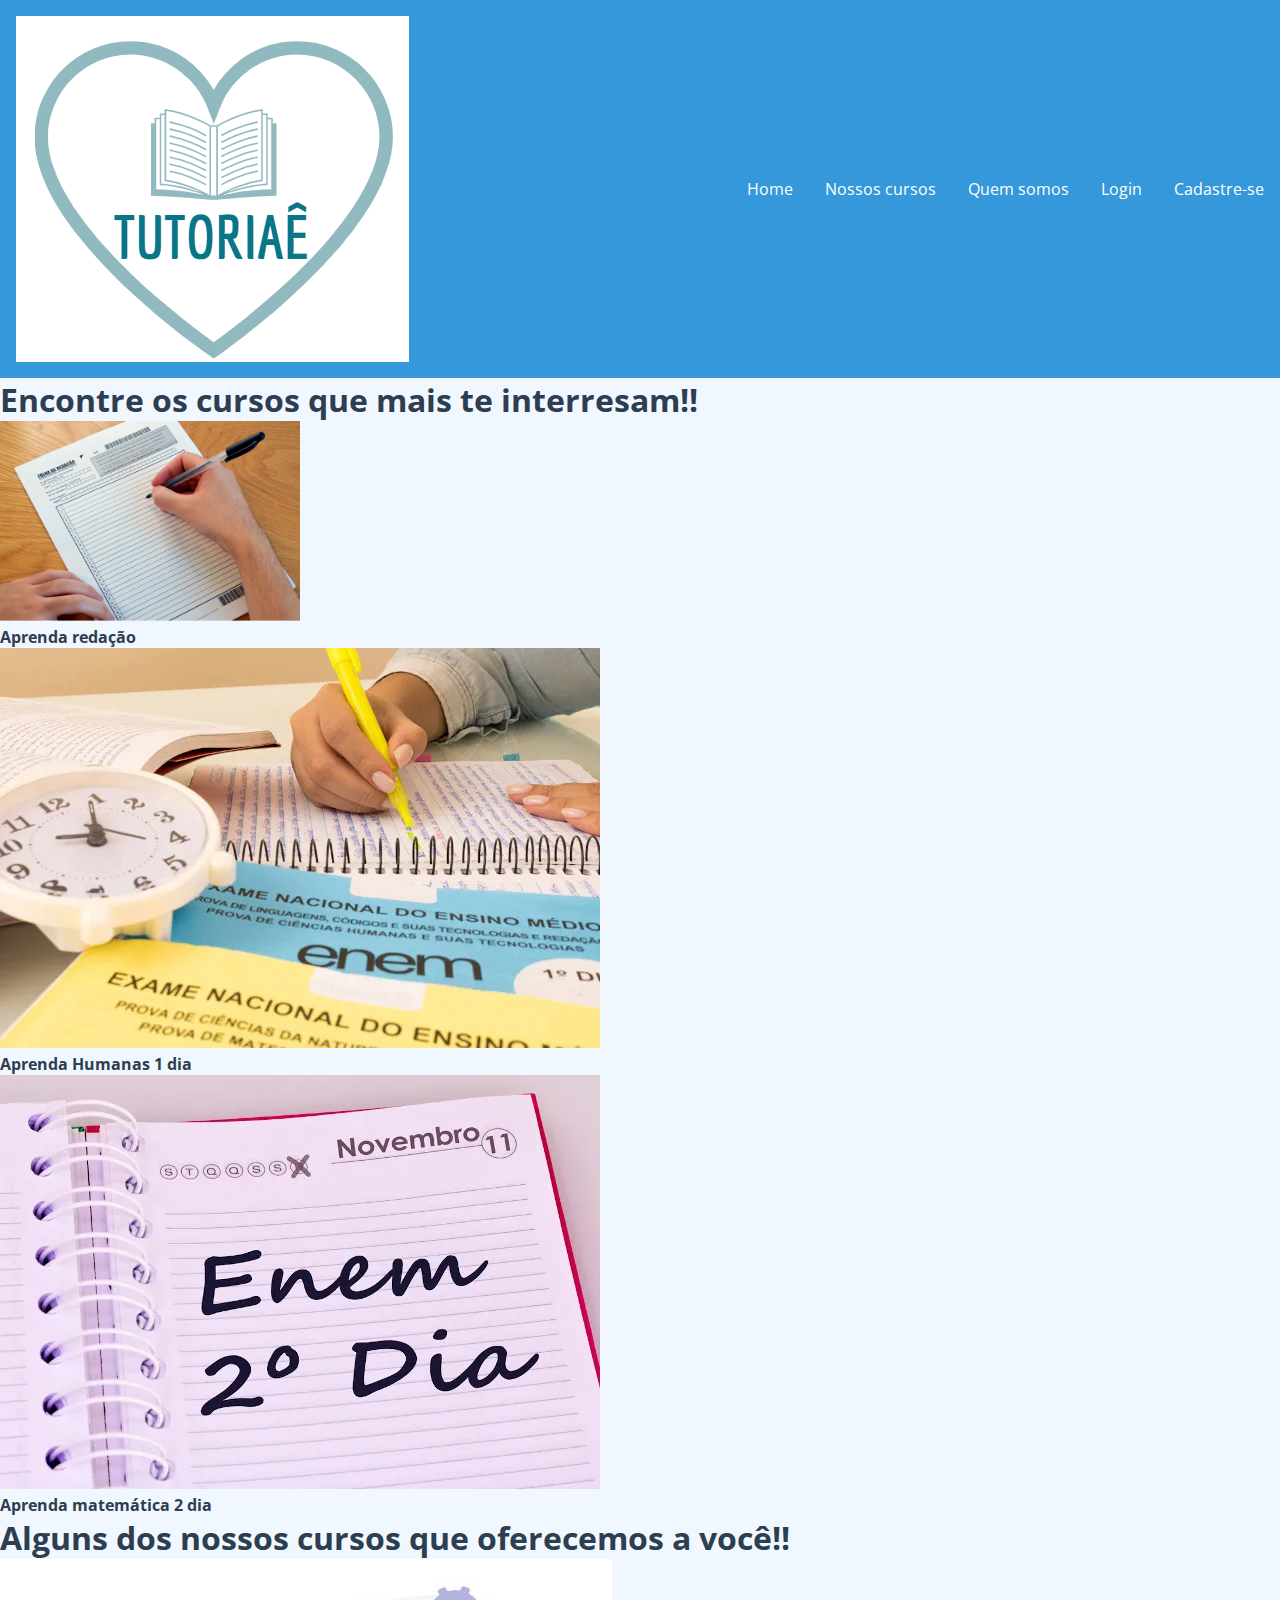
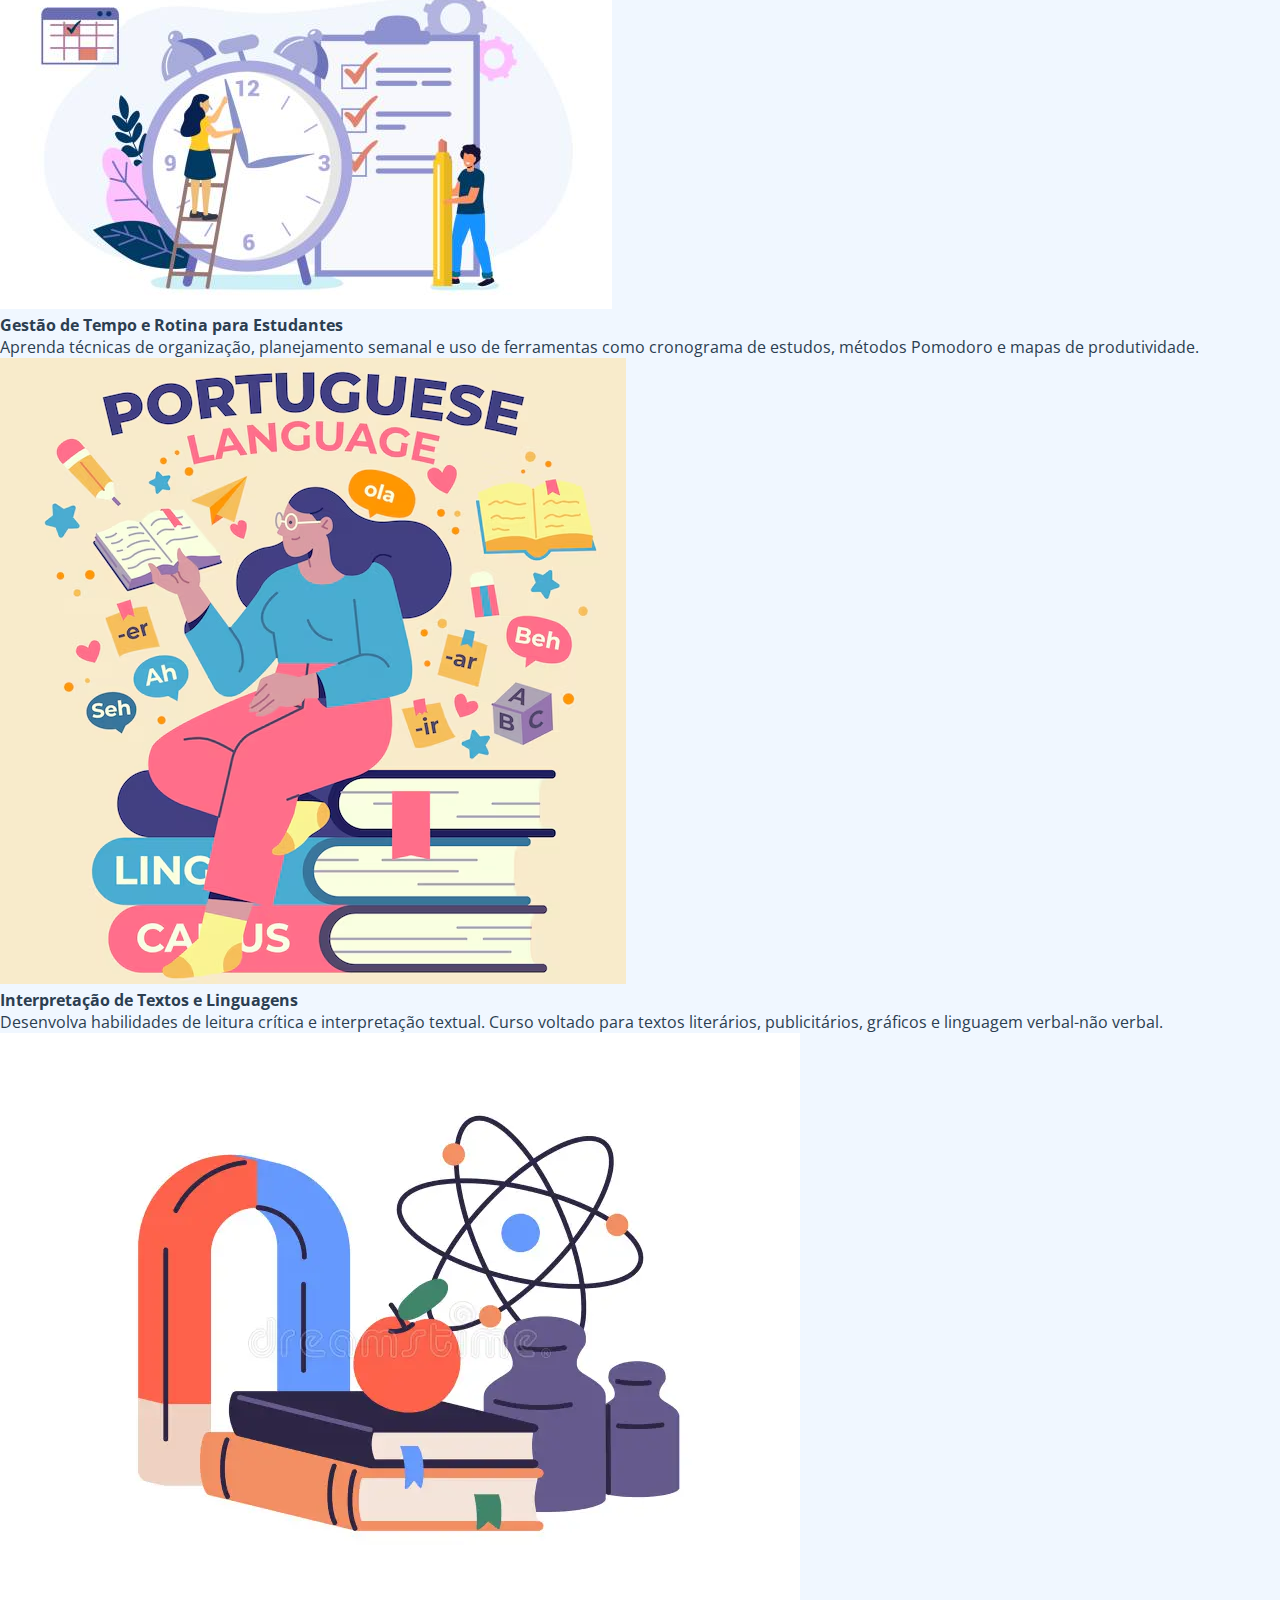
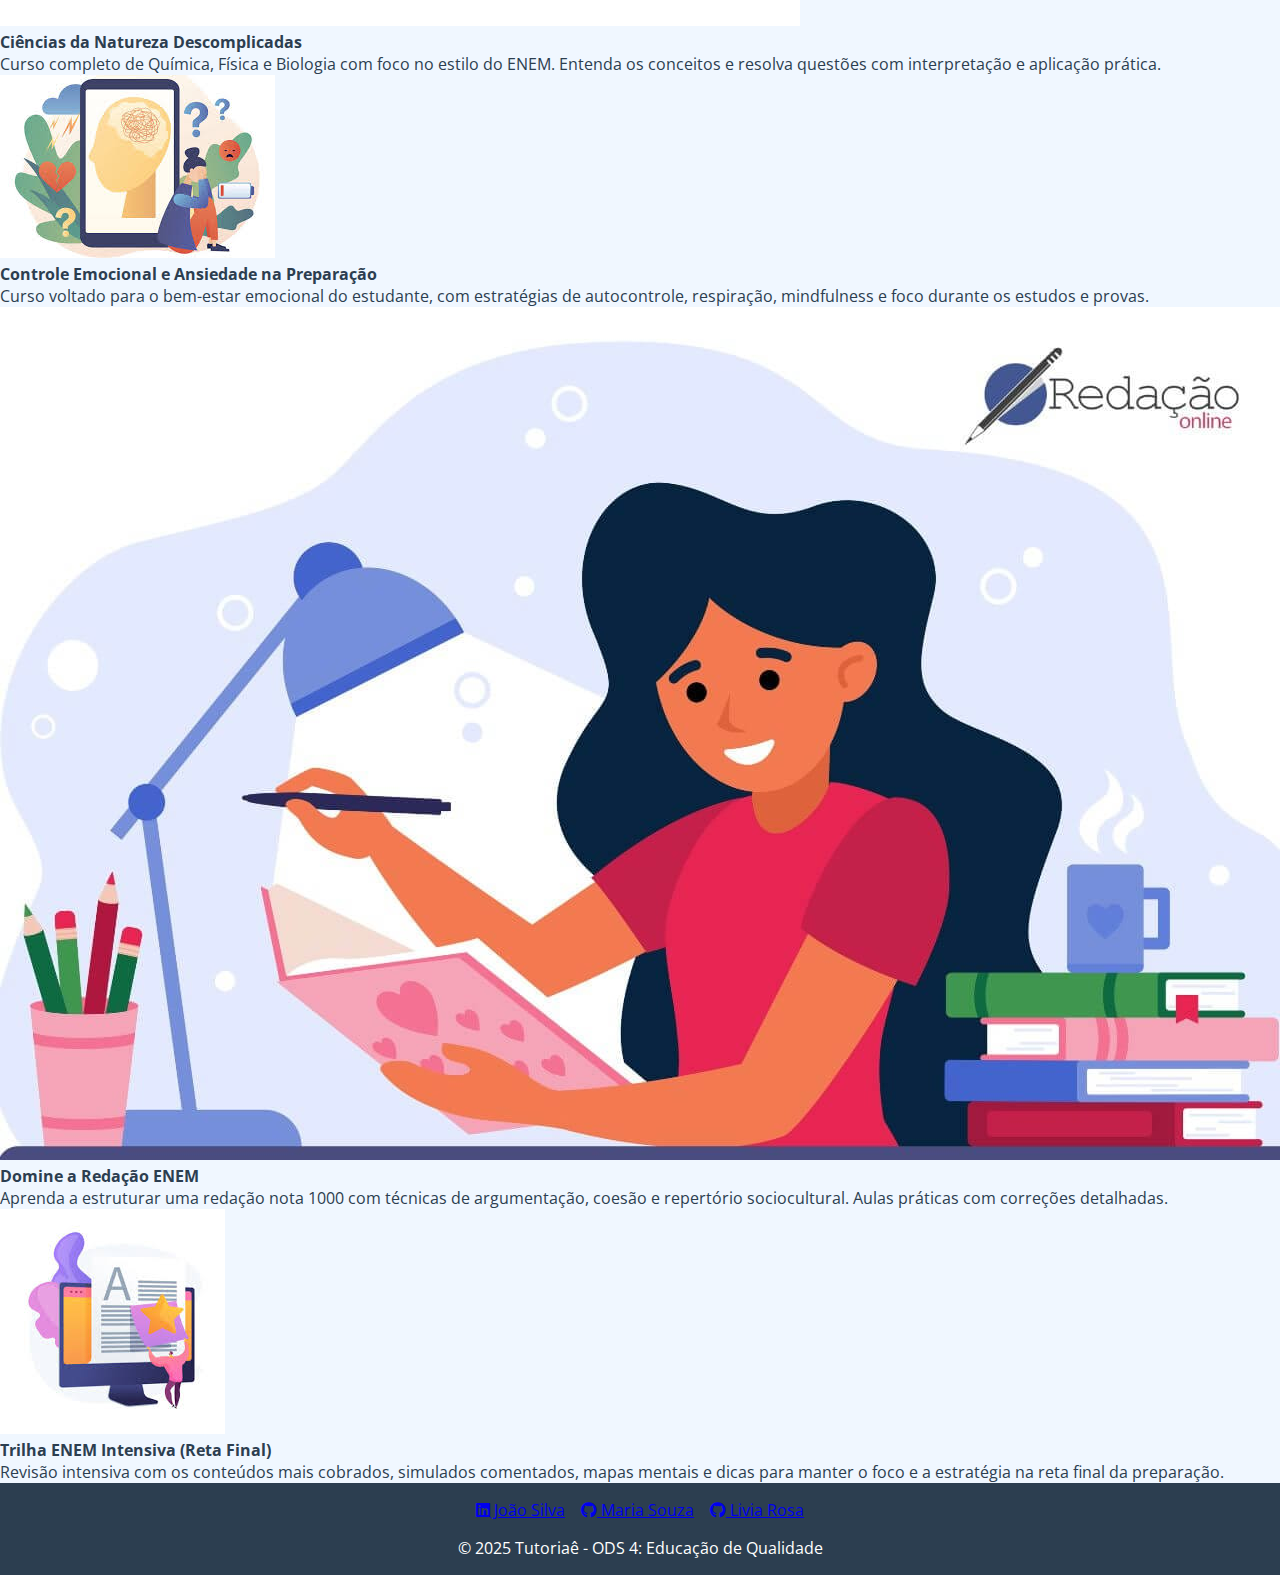
<file: Nossoscursos.html>
<!DOCTYPE html>
<html lang="pt-BR">
<head>
    <meta charset="UTF-8">
    <meta name="viewport" content="width=device-width, initial-scale=1.0">
    <title>Tutoriaê - Nossos cursos</title>
    <link rel="stylesheet" href="css/style.css">
    <link href="https://fonts.googleapis.com/css2?family=Open+Sans:wght@400;700&family=Roboto&display=swap" rel="stylesheet">
    <link rel="stylesheet" href="https://cdnjs.cloudflare.com/ajax/libs/font-awesome/6.0.0/css/all.min.css">
</head>
<body>
    <header>
        <img src="Assets/Login.png" alt="Logo Tutoriaê">
        <nav>
            <ul>
                <li><a href="index.html">Home</a></li>
                <li><a href="Nossoscursos.html">Nossos cursos</a></li>
                <li><a href="quemsomos.html">Quem somos</a></li>
                <li><a href="login.html">Login</a></li>
                <li><a href="cadastro.html">Cadastre-se</a></li>
            </ul>
        </nav>
    </header>
<main>
<section>
     <h1>Encontre os cursos que mais te interresam!!</h1>
        <div class="container-opcao"> 
            <img class="curso-opcao" src="Assets/redacao.webp" alt="redacao" style="width: 300px; height: 200px;">
             <h4 class="Titulo">Aprenda redação</h4>
        </div>

        <div class="container-opcao">
            <img class="curso-opcao" src="Assets/humanas.webp" alt="humanas">
             <h4 class="Titulo">Aprenda Humanas 1 dia</h4>
        </div>

        <div class="container-opcao">
            <img class="curso-opcao" src="Assets/matematica.webp" alt="matematica">
             <h4 class="Titulo">Aprenda matemática 2 dia</h4>
        </div>
</section>

<section>
  <h1>Alguns dos nossos cursos que oferecemos a você!!</h1>
    <div class="container-cursos">
        <img class="cursos-opcao-1" src="Assets/organiza1.jpg" alt="organizar">
    <div class="curso-descricao">
            <h4>Gestão de Tempo e Rotina para Estudantes</h4>
                <p>Aprenda técnicas de organização, planejamento semanal e uso de ferramentas como cronograma de estudos, métodos Pomodoro e mapas de produtividade.</p>
    </div>
</div>

 <div class="container-cursos">
        <img class="cursos-opcao-1" src="Assets/portugues.avif" alt="linguagens">
    <div class="curso-descricao">
            <h4>Interpretação de Textos e Linguagens</h4>
                <p>Desenvolva habilidades de leitura crítica e interpretação textual. Curso voltado para textos literários, publicitários, gráficos e linguagem verbal-não verbal.</p>
    </div>
</div>

<div class="container-cursos">
        <img class="cursos-opcao-1" src="Assets/fisica.webp" alt="fisica">
    <div class="curso-descricao">
            <h4>Ciências da Natureza Descomplicadas</h4>
                <p>Curso completo de Química, Física e Biologia com foco no estilo do ENEM. Entenda os conceitos e resolva questões com interpretação e aplicação prática.</p>
    </div>
</div>

<div class="container-cursos">
        <img class="cursos-opcao-1" src="Assets/ansiedade.jpg" alt="ansiedade">
    <div class="curso-descricao">
            <h4>Controle Emocional e Ansiedade na Preparação</h4>
                <p> Curso voltado para o bem-estar emocional do estudante, com estratégias de autocontrole, respiração, mindfulness e foco durante os estudos e provas.</p>
    </div>
</div>

<div class="container-cursos">
        <img class="cursos-opcao-1" src="Assets/redacao-icone.jpg" alt="redacao-icone">
    <div class="curso-descricao">
            <h4>Domine a Redação ENEM</h4>
                <p> Aprenda a estruturar uma redação nota 1000 com técnicas de argumentação, coesão e repertório sociocultural. Aulas práticas com correções detalhadas.</p>
    </div>
</div>

<div class="container-cursos">
        <img class="cursos-opcao-1" src="Assets/revisao.jpg" alt="revisao">
    <div class="curso-descricao">
            <h4>Trilha ENEM Intensiva (Reta Final)</h4>
                <p>Revisão intensiva com os conteúdos mais cobrados, simulados comentados, mapas mentais e dicas para manter o foco e a estratégia na reta final da preparação.</p>
    </div>
</div>
</section>
</main>
<footer>
        <div class="curriculos">
            <a href="#"><i class="fab fa-linkedin"></i> João Silva</a>
            <a href="#"><i class="fab fa-github"></i> Maria Souza</a>
            <a href="#"><i class="fab fa-github"></i> Livia Rosa</a>
        </div>
        <p>© 2025 Tutoriaê - ODS 4: Educação de Qualidade</p>
    </footer>
</body>
</html>
</file>
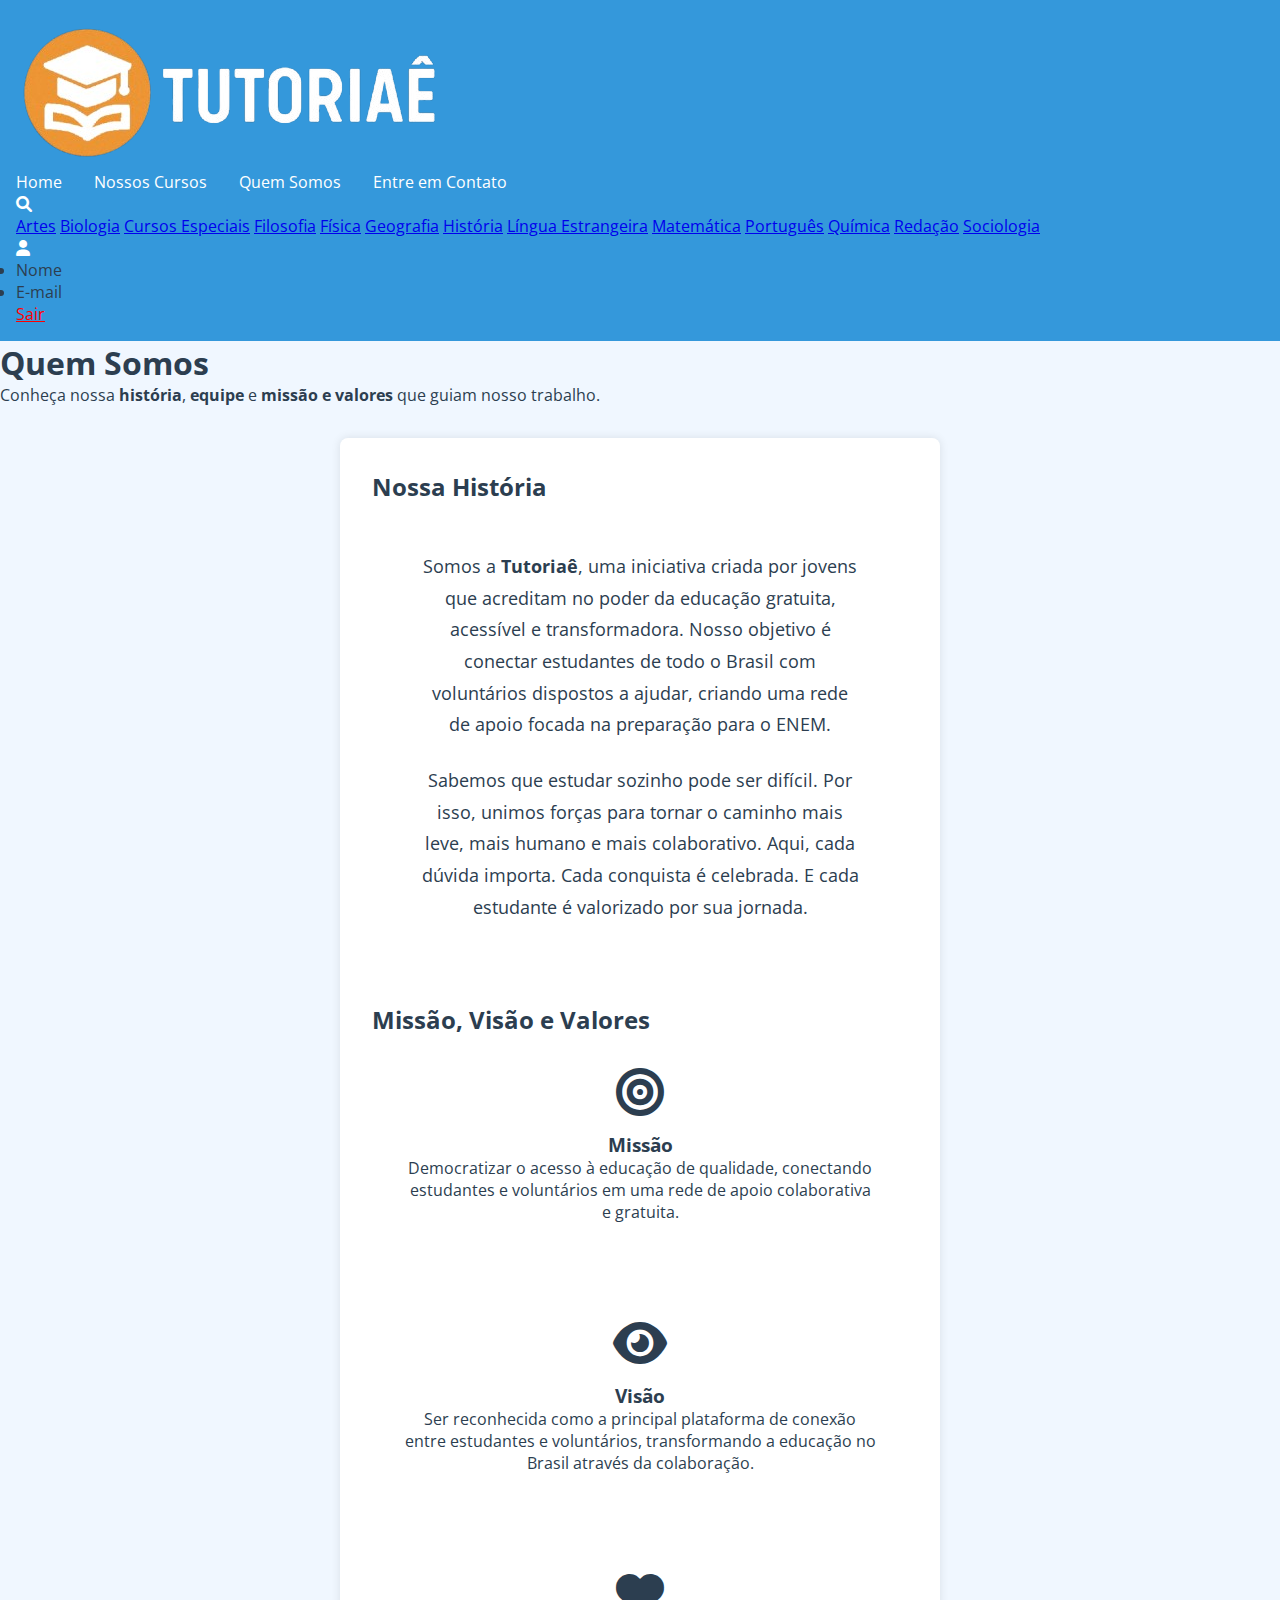
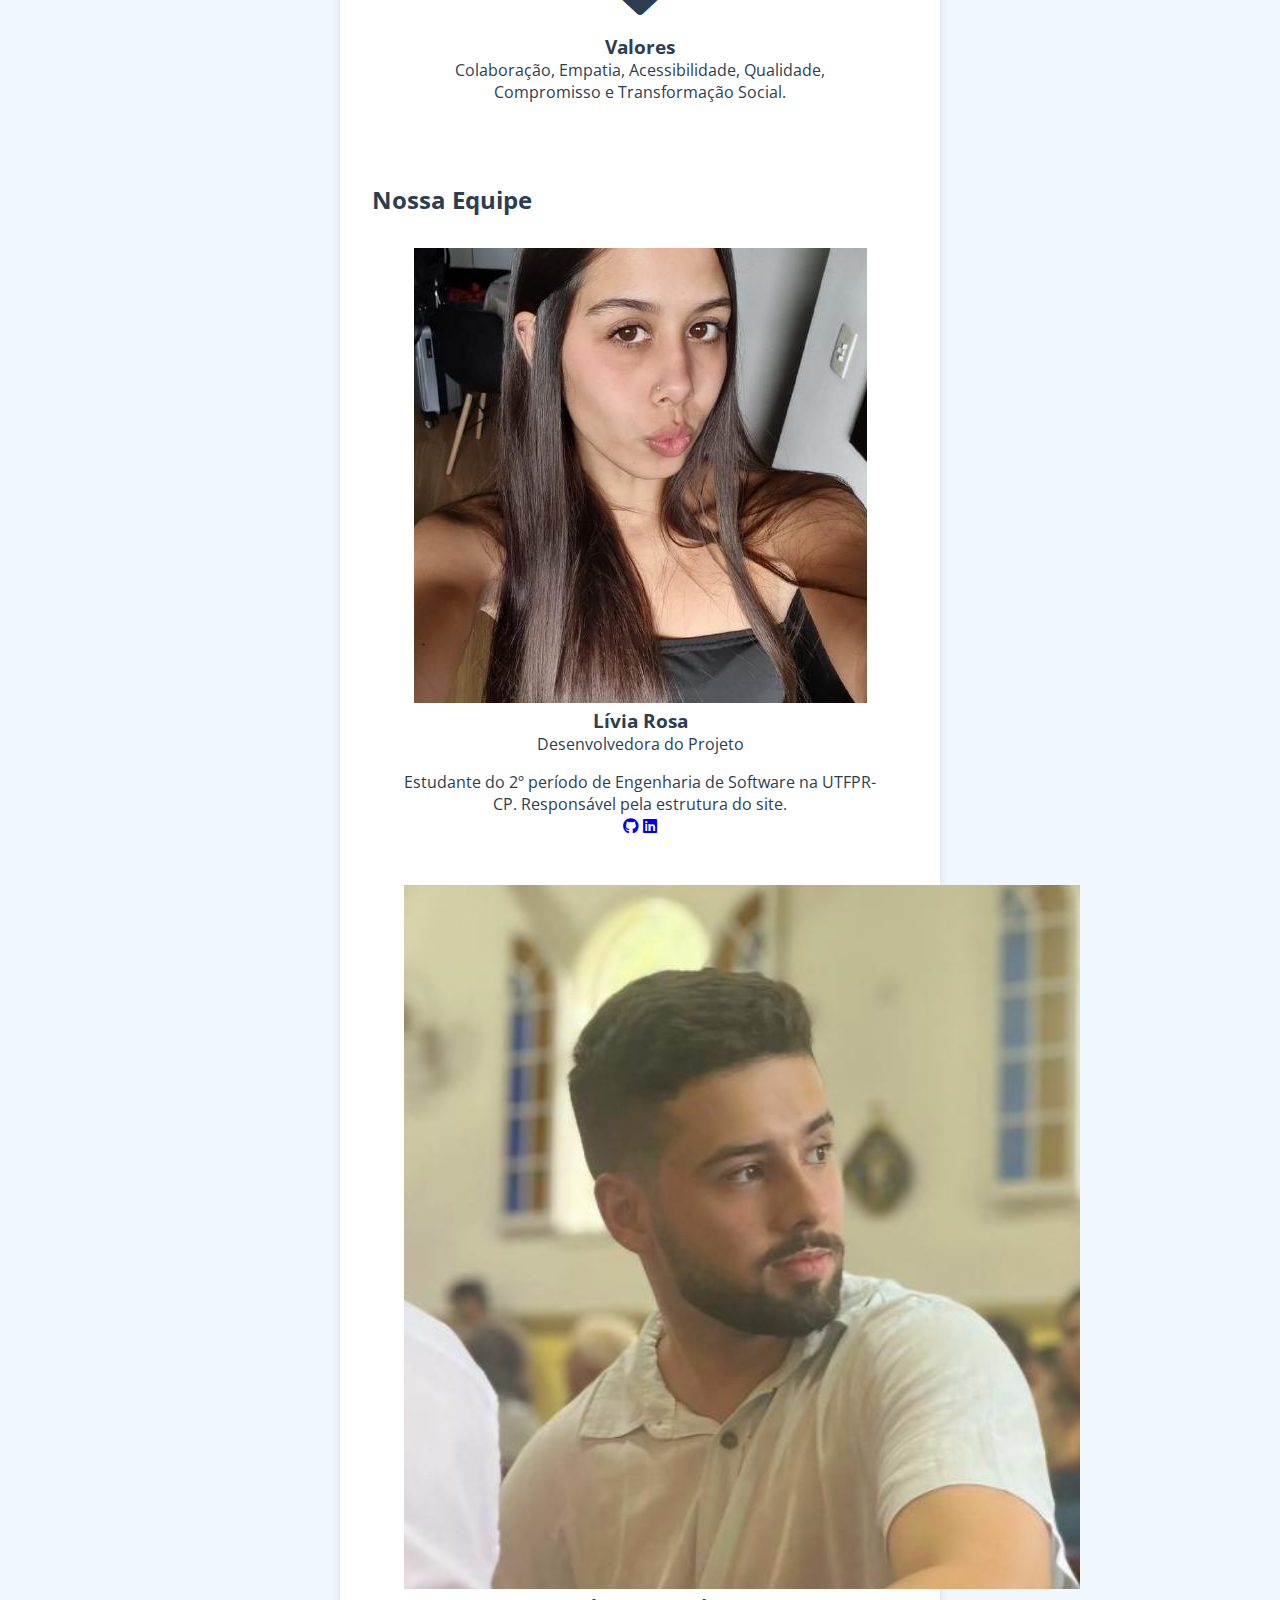
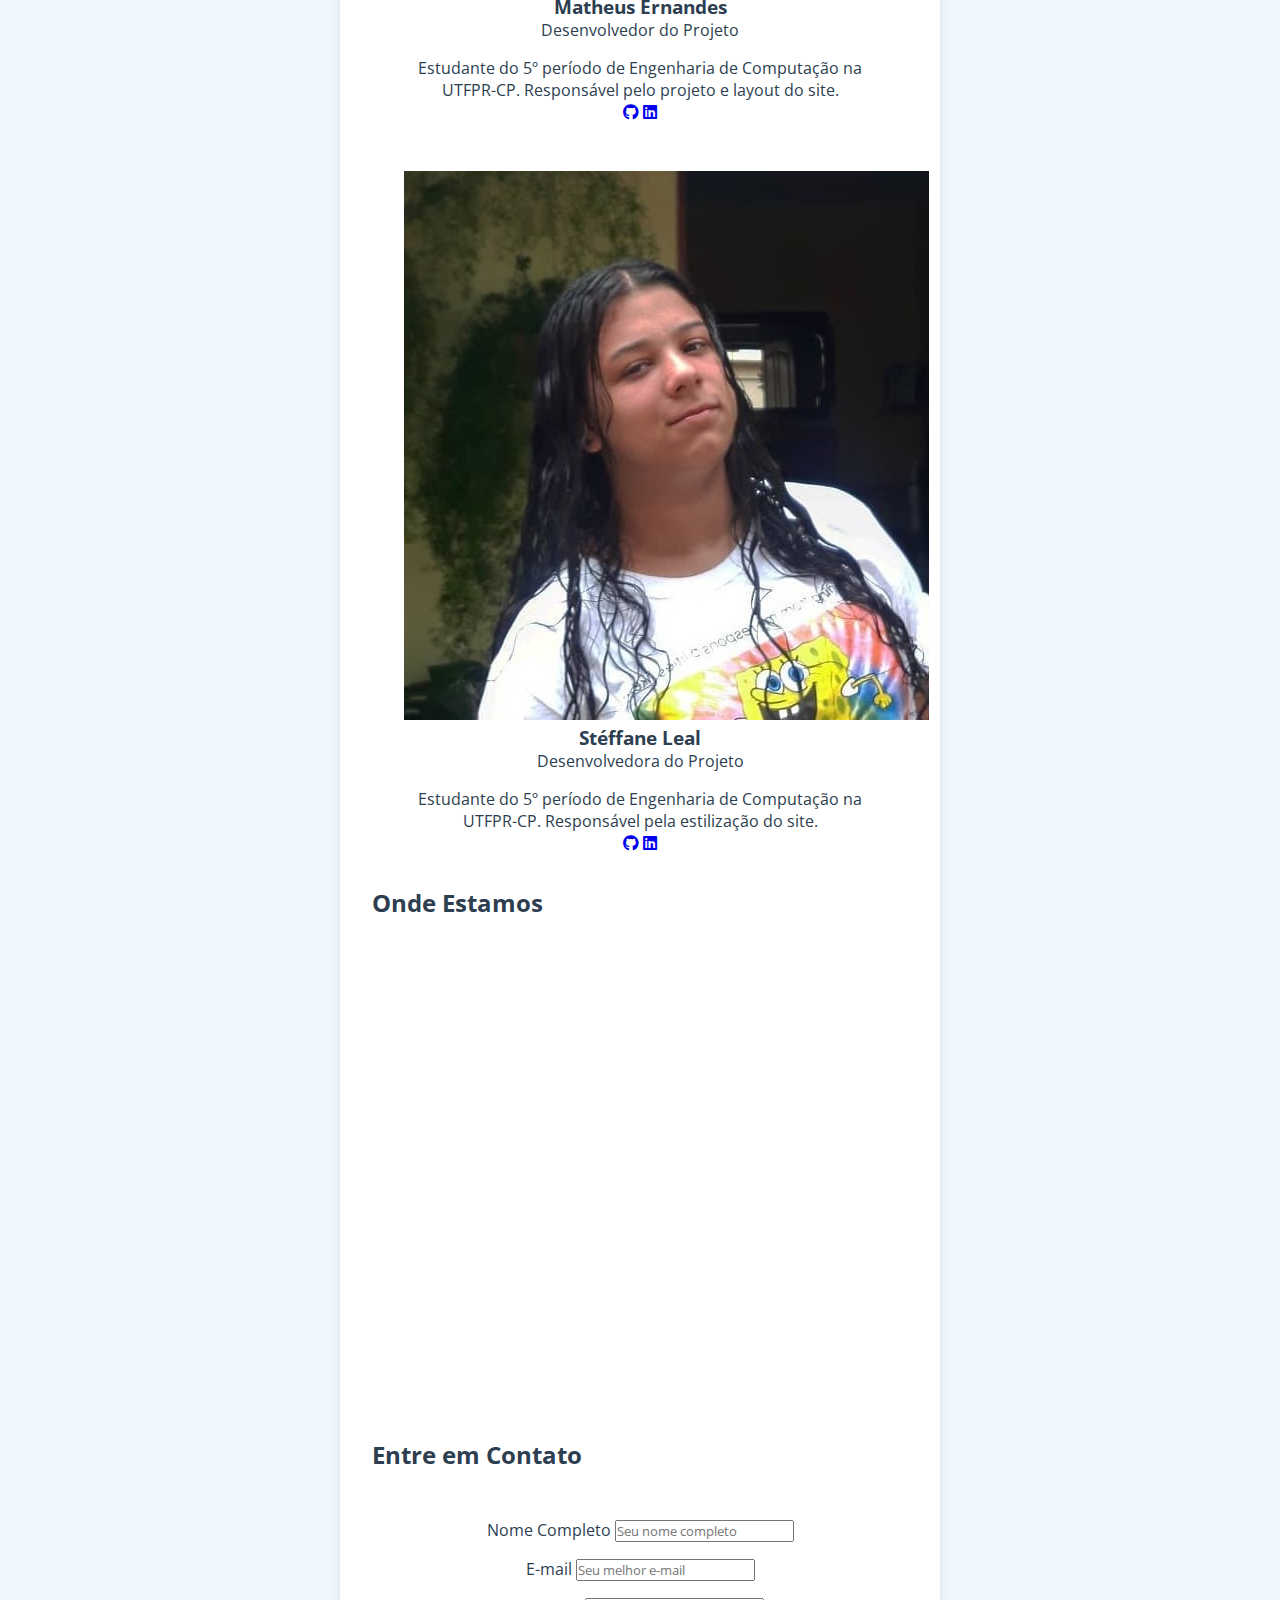
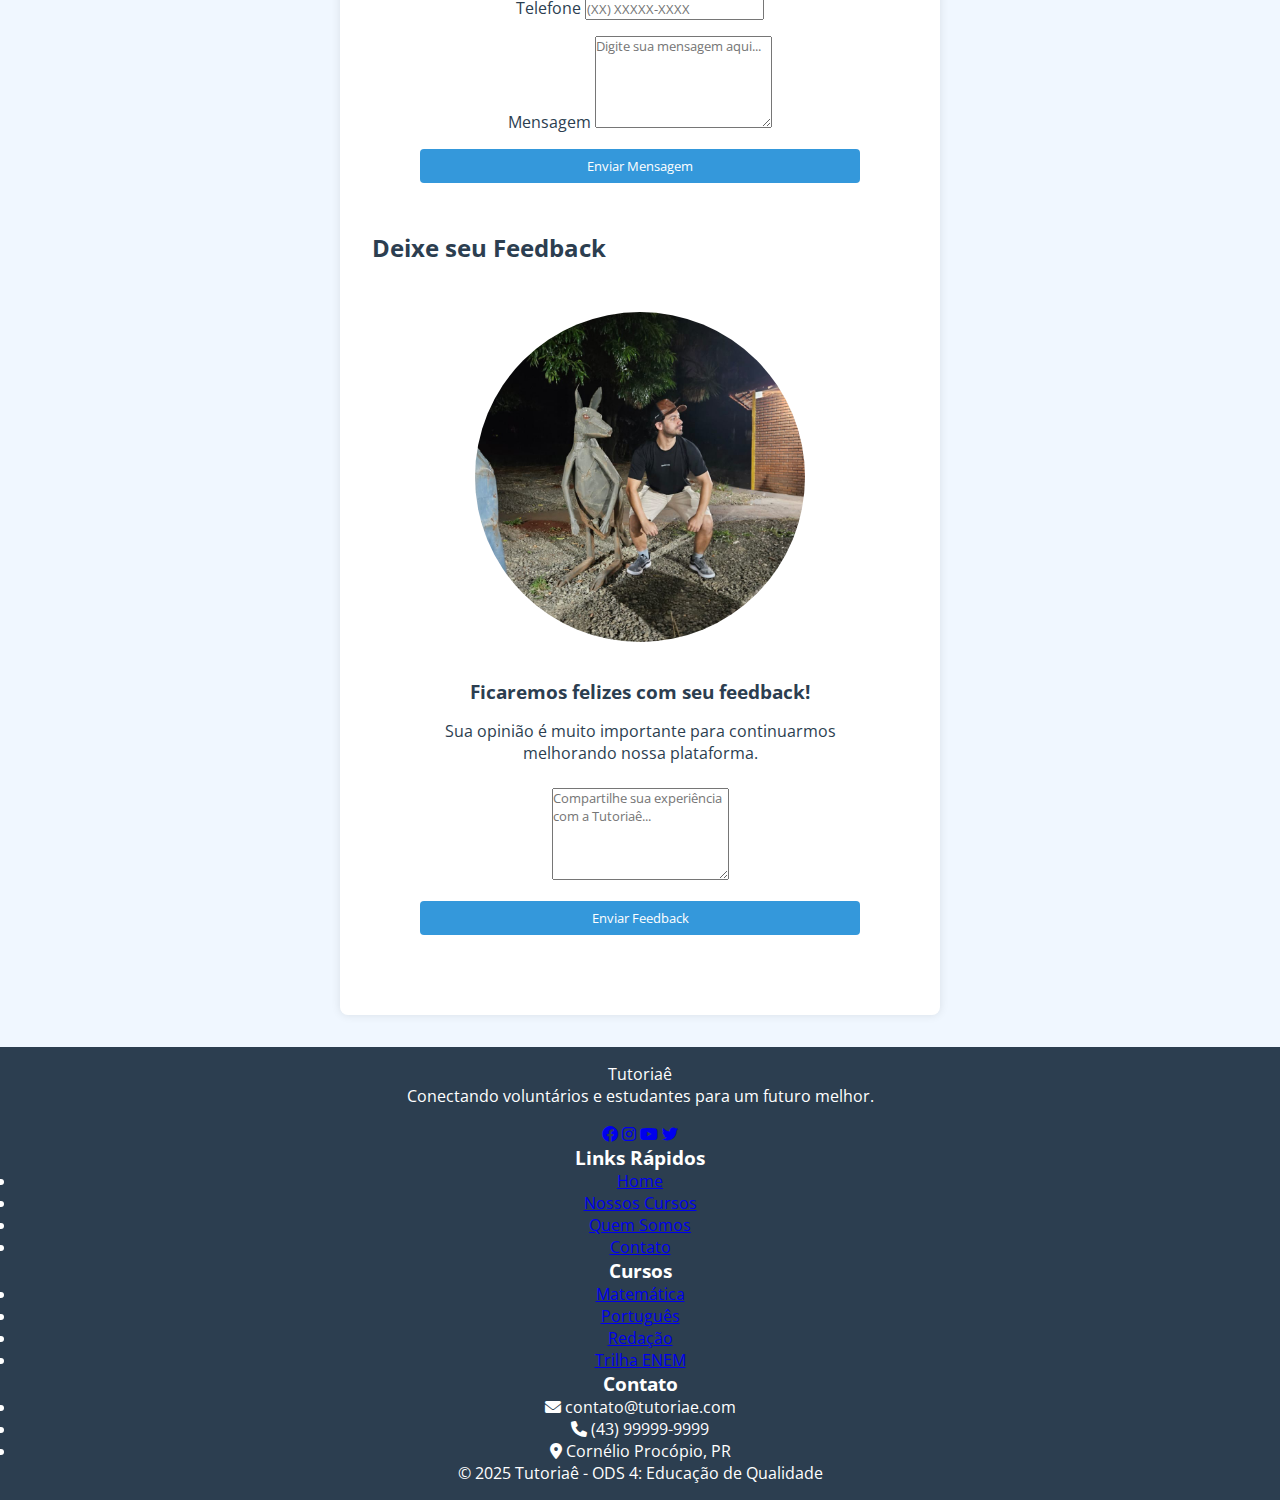
<file: quem-somos.html>
<!DOCTYPE html>
<html lang="pt-BR">

<head>
    <meta charset="UTF-8">
    <meta name="viewport" content="width=device-width, initial-scale=1.0">
    <title>Tutoriaê - Quem Somos</title>

    <!-- links -->
    <link rel="stylesheet" href="css/style.css">
    <link rel="shortcut icon" href="Assets/logos/logo-tutoriae-branco.png">
    <link href="https://fonts.googleapis.com/css2?family=Open+Sans:wght@400;700&family=Roboto&display=swap"
        rel="stylesheet">
    <link rel="stylesheet" href="https://cdnjs.cloudflare.com/ajax/libs/font-awesome/6.0.0/css/all.min.css">
</head>

<body>
    <!-- Cabeçalho -->
    <header>
        <div class="header-container">
            <div class="logo">
                <img src="Assets/logos/logo-tutoriae-header.png" alt="Logo Tutoriaê">
            </div>
            <div class="menu-toggle">
                <span></span>
                <span></span>
                <span></span>
            </div>
            <nav>
                <ul>
                    <li><a href="home.html">Home</a></li>
                    <li><a href="nossos-cursos.html">Nossos Cursos</a></li>
                    <li><a href="quem-somos.html" class="active">Quem Somos</a></li>
                    <li><a href="quem-somos.html#contato">Entre em Contato</a></li>
                </ul>
            </nav>

            <div class="icons-header">
                <div class="icons-header-search">
                    <a href=""><i class="fa-solid fa-magnifying-glass" style="color: #FFF"></i></a>
                    <div class="dropdown">
                        <a class="dropdown-item" href="nossos-cursos.html#artes">Artes</a>
                        <a class="dropdown-item" href="nossos-cursos.html#biologia">Biologia</a>
                        <a class="dropdown-item" href="nossos-cursos.html#cursos-especiais">Cursos Especiais</a>
                        <a class="dropdown-item" href="nossos-cursos.html#filosofia">Filosofia</a>
                        <a class="dropdown-item" href="nossos-cursos.html#fisica">Física</a>
                        <a class="dropdown-item" href="nossos-cursos.html#geografia">Geografia</a>
                        <a class="dropdown-item" href="nossos-cursos.html#historia">História</a>
                        <a class="dropdown-item" href="nossos-cursos.html#estrangeira">Língua Estrangeira</a>
                        <a class="dropdown-item" href="nossos-cursos.html#matematica">Matemática</a>
                        <a class="dropdown-item" href="nossos-cursos.html#portugues">Português</a>
                        <a class="dropdown-item" href="nossos-cursos.html#quimica">Química</a>
                        <a class="dropdown-item" href="nossos-cursos.html#redacao">Redação</a>
                        <a class="dropdown-item" href="nossos-cursos.html#sociologia">Sociologia</a>
                    </div>
                </div>

                <div class="icons-header-user">
                    <a href=""><i class="fa-solid fa-user" style="color: #FFF"></i></a>
                    <div class="dropdown">
                        <ul>
                            <li>Nome</li>
                            <li>E-mail</li>
                        </ul>
                        <a href="index.html" style="color: red;">Sair</a>
                    </div>
                </div>
            </div>
        </div>
    </header>

    <!-- Destaque Principal -->
    <section class="highlight">
        <h1 class="highlight-title">Quem Somos</h1>
        <p class="highlight-text">Conheça nossa <b>história</b>, <b>equipe</b> e <b>missão e valores</b> que guiam nosso
            trabalho.</p>
    </section>

    <!-- Conteúdo Principal -->
    <main class="container">
        <!-- Sobre Nós -->
        <section>
            <h2 class="section-title">Nossa História</h2>
            <div class="card" style="padding: 2rem; margin-bottom: 3rem;">
                <div class="card-content">
                    <p style="font-size: 1.1rem; line-height: 1.8; margin-bottom: 1.5rem;">
                        Somos a <span style="color: var(--cor-primaria); font-weight: bold;">Tutoriaê</span>, uma
                        iniciativa criada por jovens que acreditam no poder da educação <span>gratuita</span>,
                        <span>acessível</span> e <span>transformadora</span>.
                        Nosso objetivo é conectar estudantes de todo o Brasil com voluntários dispostos a ajudar,
                        criando uma rede de apoio focada na preparação para o ENEM.
                    </p>
                    <p style="font-size: 1.1rem; line-height: 1.8;">
                        Sabemos que estudar sozinho pode ser difícil. Por isso, unimos forças para tornar o caminho mais
                        <span>leve</span>, mais <span>humano</span> e mais <span>colaborativo</span>. Aqui, cada dúvida
                        importa.
                        Cada conquista é celebrada. E cada estudante é valorizado por sua jornada.
                    </p>
                </div>
            </div>
        </section>

        <!-- Missão, Visão e Valores -->
        <section>
            <h2 class="section-title">Missão, Visão e Valores</h2>
            <div style="display: flex; flex-wrap: wrap; gap: 2rem; margin-bottom: 3rem;">
                <!-- Missão -->
                <div class="card" style="flex: 1; min-width: 300px;">
                    <div class="card-content" style="text-align: center;">
                        <i class="fas fa-bullseye fa-3x" style="color: var(--cor-primaria); margin-bottom: 1rem;"></i>
                        <h3 class="card-title">Missão</h3>
                        <p class="card-text">Democratizar o acesso à educação de qualidade, conectando estudantes e
                            voluntários em uma rede de apoio colaborativa e gratuita.</p>
                    </div>
                </div>

                <!-- Visão -->
                <div class="card" style="flex: 1; min-width: 300px;">
                    <div class="card-content" style="text-align: center;">
                        <i class="fas fa-eye fa-3x" style="color: var(--cor-primaria); margin-bottom: 1rem;"></i>
                        <h3 class="card-title">Visão</h3>
                        <p class="card-text">Ser reconhecida como a principal plataforma de conexão entre estudantes e
                            voluntários, transformando a educação no Brasil através da colaboração.</p>
                    </div>
                </div>

                <!-- Valores -->
                <div class="card" style="flex: 1; min-width: 300px;">
                    <div class="card-content" style="text-align: center;">
                        <i class="fas fa-heart fa-3x" style="color: var(--cor-primaria); margin-bottom: 1rem;"></i>
                        <h3 class="card-title">Valores</h3>
                        <p class="card-text">Colaboração, Empatia, Acessibilidade, Qualidade, Compromisso e
                            Transformação Social.</p>
                    </div>
                </div>
            </div>
        </section>

        <!-- Nossa Equipe -->
        <section>
            <h2 class="section-title">Nossa Equipe</h2>
            <div class="cards-container">
                <!-- Membro - Livia -->
                <div class="card">
                    <div class="card-content" style="text-align: center;">
                        <img class="equipe-membro" src="Assets/imagens/equipe/livia.png" alt="Equipe - Matheus">
                        <h3 class="card-title">Lívia Rosa</h3>
                        <p>Desenvolvedora do Projeto</p>
                        <p class="card-text" style="margin-top: 1rem;">Estudante do 2º período de Engenharia de Software
                            na UTFPR-CP. Responsável pela estrutura do site.</p>

                        <div class="card-content-redes-sociais">
                            <a href="https://github.com/LiviaRosaa" target="_blank"><i class="fab fa-github"
                                    style="color: var(--cor-primaria);"></i></a>
                            <a href="https://www.linkedin.com/in/liviaadeev/" target="_blank"><i class="fab fa-linkedin"
                                    style="color: var(--cor-primaria);"></i></a>
                        </div>
                    </div>
                </div>

                <!-- Membro - Matheus -->
                <div class="card">
                    <div class="card-content" style="text-align: center;">
                        <img class="equipe-membro" src="Assets/imagens/equipe/matheus.png" alt="Equipe - Matheus">
                        <h3 class="card-title">Matheus Ernandes</h3>
                        <p>Desenvolvedor do Projeto</p>
                        <p class="card-text" style="margin-top: 1rem;">Estudante do 5º período de Engenharia de
                            Computação na UTFPR-CP. Responsável pelo projeto e layout do site.</p>

                        <div class="card-content-redes-sociais">
                            <a href="https://github.com/M4FEUS" target="_blank"><i class="fab fa-github"
                                    style="color: var(--cor-primaria);"></i></a>
                            <a href="https://www.linkedin.com/in/matheus-roberto-ernandes-186842234/" target="_blank"><i
                                    class="fab fa-linkedin" style="color: var(--cor-primaria);"></i></a>
                        </div>
                    </div>
                </div>

                <!-- Membro - Steffane -->
                <div class="card">
                    <div class="card-content" style="text-align: center;">
                        <img class="equipe-membro" src="Assets/imagens/equipe/steffane.jpg" alt="Equipe - Stéffane">
                        <h3 class="card-title">Stéffane Leal</h3>
                        <p>Desenvolvedora do Projeto</p>
                        <p class="card-text" style="margin-top: 1rem;">Estudante do 5º período de Engenharia de
                            Computação na UTFPR-CP. Responsável pela estilização do site.</p>
                        <div class="card-content-redes-sociais">
                            <a href="https://github.com/steffaneleal" target="_blank"><i class="fab fa-github"
                                    style="color: var(--cor-primaria);"></i></a>
                            <a href="https://www.linkedin.com/in/steffane-leal-287873223/" target="_blank"><i
                                    class="fab fa-linkedin" style="color: var(--cor-primaria);"></i></a>
                        </div>
                    </div>
                </div>
            </div>
        </section>

        <!-- Localização -->
        <section>
            <h2 class="section-title">Onde Estamos</h2>
            <div class="card" style="padding: 0; overflow: hidden; margin-bottom: 3rem;">
                <iframe
                    src="https://www.google.com/maps/embed?pb=!1m18!1m12!1m3!1d14669.710327318515!2d-50.64939910673253!3d-23.19108311913484!2m3!1f0!2f0!3f0!3m2!1i1024!2i768!4f13.1!3m3!1m2!1s0x94eadf19f06f311f%3A0x8a2e7a0e8621b0f3!2sUTFPR%20Corn%C3%A9lio%20Proc%C3%B3pio!5e0!3m2!1spt-BR!2sbr!4v1747686723804!5m2!1spt-BR!2sbr"
                    width="100%" height="450" style="border:0;" allowfullscreen="" loading="lazy"
                    referrerpolicy="no-referrer-when-downgrade"></iframe>
            </div>
        </section>

        <!-- Formulário de Contato -->
        <section id="contato">
            <h2 class="section-title">Entre em Contato</h2>
            <div class="card" style="padding: 2rem;">
                <form class="form-container" style="box-shadow: none; padding: 0;">
                    <div class="form-group">
                        <label for="nome" class="form-label">Nome Completo</label>
                        <input type="text" id="nome" name="nome" class="form-input" placeholder="Seu nome completo"
                            required>
                    </div>
                    <div class="form-group">
                        <label for="email" class="form-label">E-mail</label>
                        <input type="email" id="email" name="email" class="form-input" placeholder="Seu melhor e-mail"
                            required>
                    </div>
                    <div class="form-group">
                        <label for="telefone" class="form-label">Telefone</label>
                        <input type="tel" id="telefone" name="telefone" class="form-input" placeholder="(XX) XXXXX-XXXX"
                            required>
                    </div>
                    <div class="form-group">
                        <label for="mensagem" class="form-label">Mensagem</label>
                        <textarea id="mensagem" name="mensagem" class="form-input" rows="5"
                            placeholder="Digite sua mensagem aqui..." required></textarea>
                    </div>
                    <button type="submit" class="btn">Enviar Mensagem</button>
                </form>
            </div>
        </section>

        <!-- Feedback -->
        <section>
            <h2 class="section-title">Deixe seu Feedback</h2>
            <div class="card" style="padding: 2rem; display: flex; flex-wrap: wrap; gap: 2rem; align-items: center;">
                <div style="flex: 1; min-width: 300px;">
                    <img src="Assets/imagens/disciplinas/feedback.jpg" alt="Feedback"
                        style="width: 75%; border-radius: 50rem;">
                </div>
                <div style="flex: 1; min-width: 300px;">
                    <h3 style="margin-bottom: 1rem;">Ficaremos felizes com seu feedback!</h3>
                    <p style="margin-bottom: 1.5rem;">Sua opinião é muito importante para continuarmos melhorando nossa
                        plataforma.</p>
                    <form class="form-container" style="box-shadow: none; padding: 0;">
                        <div class="form-group">
                            <textarea id="feedback" name="feedback" class="form-input" rows="5"
                                placeholder="Compartilhe sua experiência com a Tutoriaê..." required></textarea>
                        </div>
                        <button type="submit" class="btn">Enviar Feedback</button>
                    </form>
                </div>
            </div>
        </section>
    </main>

    <!-- Rodapé -->
    <footer>
        <div class="footer-container">
            <div class="footer-info">
                <div class="footer-logo">Tutoriaê</div>
                <p>Conectando voluntários e estudantes para um futuro melhor.</p>
                <div class="social-icons" style="margin-top: 1rem;">
                    <a href="#"><i class="fab fa-facebook"></i></a>
                    <a href="#"><i class="fab fa-instagram"></i></a>
                    <a href="#"><i class="fab fa-youtube"></i></a>
                    <a href="#"><i class="fab fa-twitter"></i></a>
                </div>
            </div>

            <div class="footer-links">
                <h3>Links Rápidos</h3>
                <ul>
                    <li><a href="index.html">Home</a></li>
                    <li><a href="cursos.html">Nossos Cursos</a></li>
                    <li><a href="quem-somos.html">Quem Somos</a></li>
                    <li><a href="contato.html">Contato</a></li>
                </ul>
            </div>

            <div class="footer-links">
                <h3>Cursos</h3>
                <ul>
                    <li><a href="#matematica">Matemática</a></li>
                    <li><a href="#portugues">Português</a></li>
                    <li><a href="#redacao">Redação</a></li>
                    <li><a href="#trilha-enem">Trilha ENEM</a></li>
                </ul>
            </div>

            <div class="footer-links">
                <h3>Contato</h3>
                <ul>
                    <li><i class="fas fa-envelope"></i> contato@tutoriae.com</li>
                    <li><i class="fas fa-phone"></i> (43) 99999-9999</li>
                    <li><i class="fas fa-map-marker-alt"></i> Cornélio Procópio, PR</li>
                </ul>
            </div>
        </div>

        <div class="footer-bottom">
            <p>© 2025 Tutoriaê - ODS 4: Educação de Qualidade</p>
        </div>
    </footer>
</body>

</html>
</file>
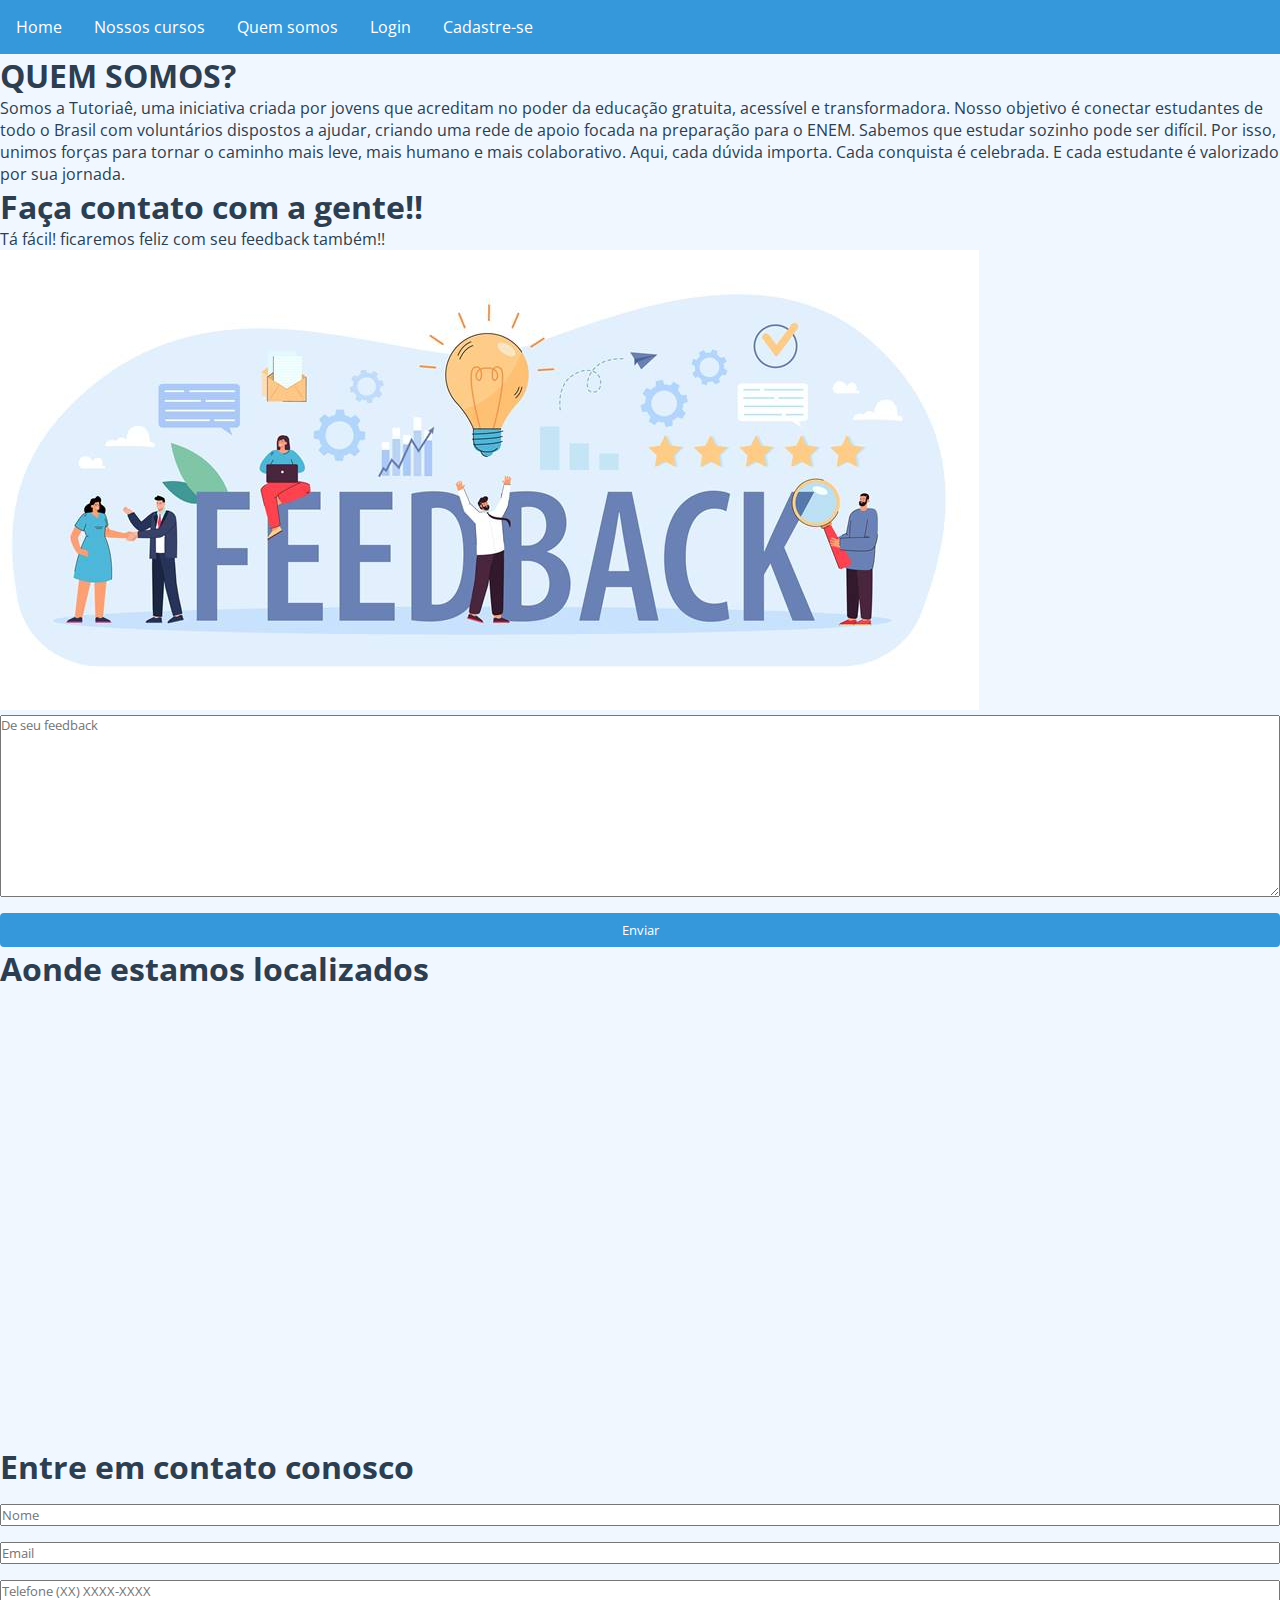
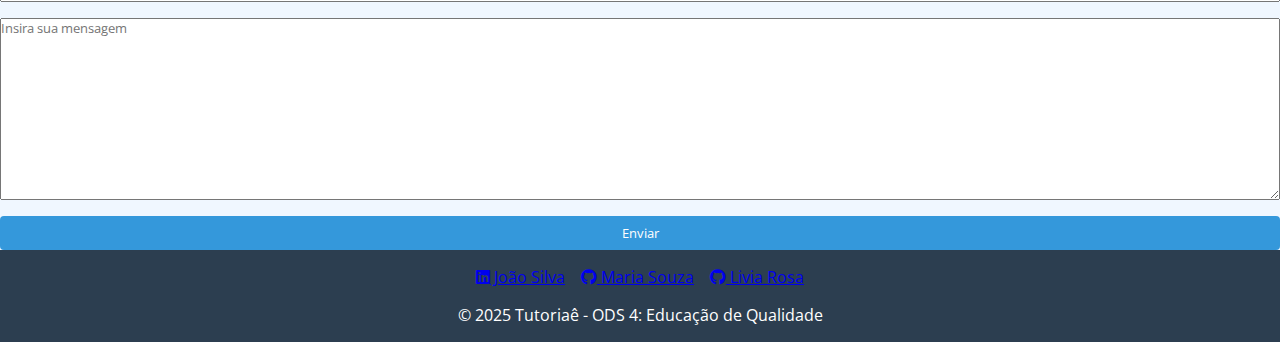
<file: quemsomos.html>
<!DOCTYPE html>
<html lang="pt-BR">
<head>
    <meta charset="UTF-8">
    <meta name="viewport" content="width=device-width, initial-scale=1.0">
    <title>Tutoriaê - Voluntário</title>
    <link rel="stylesheet" href="css/style.css">
    <link href="https://fonts.googleapis.com/css2?family=Open+Sans:wght@400;700&family=Roboto&display=swap" rel="stylesheet">
    <link rel="stylesheet" href="https://cdnjs.cloudflare.com/ajax/libs/font-awesome/6.0.0/css/all.min.css">
</head>
<body>
    <header>
        <nav>
            <ul>
                <li><a href="index.html">Home</a></li>
                <li><a href="#cursos">Nossos cursos</a></li>
                <li><a href="quemsomos.html">Quem somos</a></li>
                <li><a href="login.html">Login</a></li>
                <li><a href="cadastro.html">Cadastre-se</a></li>
            </ul>
        </nav>
    </header>
<main>
     <section>
        <div class="quemsomos">
            <h1>QUEM SOMOS?</h1>
        <p>Somos a Tutoriaê, uma iniciativa criada por jovens que acreditam no poder da educação gratuita, acessível e transformadora. 
            Nosso objetivo é conectar estudantes de todo o Brasil com voluntários dispostos a ajudar, 
           criando uma rede de apoio focada na preparação para o ENEM.
           Sabemos que estudar sozinho pode ser difícil. Por isso, unimos forças para tornar o caminho mais leve, mais humano e mais colaborativo. Aqui, cada dúvida importa. 
           Cada conquista é celebrada. E cada estudante é valorizado por sua jornada.</p>
        </div>
    </section>

    <section>
        <div class="Contato">
        <h1>Faça contato com a gente!!</h1>
        <p>Tá fácil! ficaremos feliz com seu feedback também!!</p>
        <img src="Assets/Feedback.jpg" alt="feedback">
        <form>
         <textarea name="description" id="description" cols="30" rows="10" placeholder="De seu feedback"></textarea>
        <button type="submit">Enviar</button>
        </form>
       </div>
    </section>
 
    <section>
        <div class="Mapa">
            <h1>Aonde estamos localizados</h1>
    <iframe src="https://www.google.com/maps/embed?pb=!1m18!1m12!1m3!1d14669.710327318515!2d-50.64939910673253!3d-23.19108311913484!2m3!1f0!2f0!3f0!3m2!1i1024!2i768!4f13.1!3m3!1m2!1s0x94eadf19f06f311f%3A0x8a2e7a0e8621b0f3!2sUTFPR%20Corn%C3%A9lio%20Proc%C3%B3pio!5e0!3m2!1spt-BR!2sbr!4v1747686723804!5m2!1spt-BR!2sbr" width="600" height="450" style="border:0;" allowfullscreen="" loading="lazy" referrerpolicy="no-referrer-when-downgrade">

    </iframe>
    </div>
    </section>

<form>
    <h1>Entre em contato conosco</h1>
        <input type="text" name="name" id="name" placeholder="Nome">
        <input type="email" name="email" id="email" placeholder="Email">
        <input type="tel" name="tel" id="tel" placeholder="Telefone (XX) XXXX-XXXX">
        <textarea name="description" id="description" cols="30" rows="10" placeholder="Insira sua mensagem"></textarea>
        <button type="submit">Enviar</button>
</form>
</main>   
 <footer>
        <div class="curriculos">
            <a href="#"><i class="fab fa-linkedin"></i> João Silva</a>
            <a href="#"><i class="fab fa-github"></i> Maria Souza</a>
            <a href="#"><i class="fab fa-github"></i> Livia Rosa</a>
        </div>
        <p>© 2025 Tutoriaê - ODS 4: Educação de Qualidade</p>
    </footer>
</body>
</html>
</file>
<file: css/style.css>
* {
    margin: 0;
    padding: 0;
    box-sizing: border-box;
    font-family: 'Open Sans', Arial, sans-serif;
}

body {
    background-color: #f0f7ff;
    color: #2c3e50;
}

header {
    background-color: #3498db;
    padding: 1rem;
    display: flex;
    justify-content: space-between;
    align-items: center;
}

nav ul {
    display: flex;
    list-style: none;
    gap: 2rem;
}

nav a {
    color: white;
    text-decoration: none;
}

.container {
    max-width: 600px;
    margin: 2rem auto;
    padding: 2rem;
    background-color: white;
    border-radius: 8px;
    box-shadow: 0 0 10px rgba(0,0,0,0.1);
}

form {
    display: flex;
    flex-direction: column;
    gap: 1rem;
}

button {
    background-color: #3498db;
    color: white;
    padding: 0.5rem;
    border: none;
    border-radius: 4px;
    cursor: pointer;
}

footer {
    background-color: #2c3e50;
    color: white;
    text-align: center;
    padding: 1rem;
    bottom: 0;
    width: 100%;
}

.curriculos {
    display: flex;
    gap: 1rem;
    justify-content: center;
    margin-bottom: 1rem;
}

.card {
    background-color: white;
    padding: 1rem;
    border-radius: 8px;
    text-align: center;
    margin: 1rem;
}
</file>
<file: css/admin.css>
.admin-actions {
    display: flex;
    gap: 1rem;
    margin-bottom: 1.5rem;
}

.search-container {
    display: flex;
    gap: 0.5rem;
    margin-bottom: 1.5rem;
}

.search-container input {
    flex: 1;
}

.volunteer-list {
    list-style: none;
    margin: 0;
    padding: 0;
}

.volunteer-item {
    display: flex;
    justify-content: space-between;
    align-items: center;
    padding: 1rem;
    margin-bottom: 0.5rem;
    background-color: #f9f9f9;
    border-radius: 4px;
    border-left: 4px solid var(--cor-primaria);
}

.volunteer-info {
    flex: 1;
}

.volunteer-date {
    color: #666;
    font-size: 0.9rem;
    margin-bottom: 0.25rem;
}

.volunteer-name {
    font-weight: bold;
    margin-bottom: 0.25rem;
}

.volunteer-email {
    color: var(--cor-primaria);
}

.delete-btn {
    background-color: #ff3b30;
    color: white;
    border: none;
    border-radius: 4px;
    padding: 0.5rem;
    cursor: pointer;
    transition: background-color 0.3s;
}

.delete-btn:hover {
    background-color: #d9342b;
}

.no-volunteers {
    text-align: center;
    padding: 2rem;
    color: #666;
    font-style: italic;
}

.admin-header {
    display: flex;
    justify-content: space-between;
    align-items: center;
    margin-bottom: 1.5rem;
}
</file>
<file: css/cadastro.css>
* {
    margin: 0;
    padding: 0;
    box-sizing: border-box;
    font-family: 'Open Sans', Arial, sans-serif;
    text-decoration: none;
}

:root {
    --azul-tutoriae: #0d2c46;
    --laranja-tutoriae: #df8638;
    --bege-tutoriae: #f8ece0;
    --azul-claro-tutoriae: #c1d4e5;
    --cinza-gelo-tutoriae: #e6e7eb;
    --cinza-medio-tutoriae: #b1b4bb;
    --cinza-escuro-tutoriae: #151718;
}

body {
    width: 100vw;
    min-height: 100vh;
    display: flex;
    flex-direction: column;
    align-items: center;
    background: repeating-linear-gradient(rgba(0, 0, 0, 0.4), rgba(0, 0, 0, 0.4)), url(/Assets/grupo-de-estudos.jpg);
    background-position: center;
    background-repeat: no-repeat;
    background-size: cover;
}

header {
    width: 100vw;
    height: auto;
    background-color: var(--azul-tutoriae);
    padding: 0.8rem;
}

main {
    flex-grow: 1;
    display: flex;
    justify-content: space-evenly;
    align-items: center;

    width: 100%;
}

.logo {
    display: flex;
    justify-self: center;
    align-items: center;
}

.logo img {
    border-radius: 15rem;
    border: 7px solid var(--cinza-gelo-tutoriae);
}

.container {
    width: 40%;
    max-width: 1000px;
    min-width: 500px;
    min-height: 300px;
    margin: 1rem 0 ;
    padding: 2rem;
    background-color: rgba(256, 256, 256, 0.9);
    border-radius: 8px;
    box-shadow: 0 0 10px rgba(0, 0, 0, 0.1);
}

.container h1 {
    color: var(--azul-tutoriae);
    margin-bottom: 1rem;
}

.container p {
    display: flex;
    justify-content: center;
    align-items: center;
    flex-direction: column;
    font-size: small;
}

.container p a {
    color: #0d2c46;
}

.container p a:hover {
    color: var(--laranja-tutoriae);
}

form {
    display: flex;
    flex-direction: column;
    gap: 0.5rem;
}

form > input {
    height: 1.5rem;
    border-radius: 0.4rem;
    border: none;
    padding: 0.5rem;
}

button {
    color: #FFF;
    background-color: var(--azul-tutoriae);
    opacity: 0.8;
    padding: 0.5rem;
    border: none;
    border-radius: 4px;
    cursor: pointer;

    transition: ease 0.4s;
    margin: 1rem 0;
}

button:hover {
    background-color: var(--laranja-tutoriae);
    color: var(--azul-tutoriae);
}

#cadastro {
    display: flex;
    justify-content: center;
    align-items: center;
    gap: 1rem;
}

.expertise {
    display: flex;
    justify-content: center;
    align-items: center;
}

.expertise-direita, .expertise-esquerda {
    display: flex;
    flex-direction: column;
}

footer {
    width: 100vw;
    display: flex;
    justify-content: center;
    align-items: center;
    padding: 1rem;

    background-color: var(--azul-tutoriae);
    opacity: 0.9;
    color: #FFF;
    margin-top: auto;
}
</file>
<file: css/login.css>
@import url('https://fonts.googleapis.com/css2?family=Playfair+Display:wght@400;700&display=swap');

* {
    margin: 0;
    padding: 0;
    box-sizing: border-box;
    font-family: 'Open Sans', Arial, sans-serif;
    text-decoration: none;
}

:root {
    --azul-tutoriae: #0d2c46;
    --laranja-tutoriae: #df8638;
    --bege-tutoriae: #f8ece0;
    --azul-claro-tutoriae: #c1d4e5;
    --cinza-gelo-tutoriae: #e6e7eb;
    --cinza-medio-tutoriae: #b1b4bb;
    --cinza-escuro-tutoriae: #151718;
}

body {
    width: 100vw;
    min-height: 100vh;
    display: flex;
    flex-direction: column;
    align-items: center;
    background: repeating-linear-gradient(rgba(0, 0, 0, 0.4), rgba(0, 0, 0, 0.4)), url(/Assets/grupo-de-estudos.jpg);
    background-position: center;
    background-repeat: no-repeat;
    background-size: cover;
}


/*HEADER*/
header {
    width: 100vw;
    height: auto;
    background-color: var(--azul-tutoriae);
    padding: 0.8rem;

    display: flex;
    justify-content: space-between;
    align-items: center;
}


/*MAIN*/
main {
    flex-grow: 1;
    display: flex;
    justify-content: space-evenly;
    align-items: center;

    margin: 1rem 0;

    width: 100%;
}

.logo {
    display: flex;
    justify-self: center;
    align-items: center;
}

.logo>img {
    border-radius: 15rem;

}


/*FORMULÁRIO*/
form {
    display: flex;
    flex-direction: column;
    gap: 0.5rem;
}

form>input {
    height: 1.5rem;
    border-radius: 0.4rem;
    border: none;
    padding: 0.5rem;
}

.container {
    width: 40%;
    max-width: 1000px;
    min-width: 500px;
    min-height: 300px;
    padding: 2rem;
    background-color: rgba(256, 256, 256, 0.9);
    border-radius: 8px;
    box-shadow: 0 0 10px rgba(0, 0, 0, 0.1);
}

.container h1 {
    color: var(--azul-tutoriae);
    margin-bottom: 1rem;
}

.container p {
    display: flex;
    justify-content: center;
    align-items: center;
    font-size: small;
}

.novo-aqui-cad {
    display: flex;
    justify-content: center;
    align-items: center;
    font-size: small;
    font-weight: bold;
}

.novo-aqui-cad a,
.container p {
    color: var(--azul-tutoriae);
}

.novo-aqui-cad a:hover {
    color: var(--laranja-tutoriae);
    transition: ease 0.3s;
}

.container p a:hover {
    color: var(--laranja-tutoriae);
}

button {
    color: #FFF;
    background-color: var(--azul-tutoriae);
    opacity: 0.92;
    padding: 0.7rem 1.5rem;
    border: none;
    border-radius: 0.7rem;
    cursor: pointer;
    font-size: 1.1rem;
    font-weight: bold;
    margin: 1rem 0;
    box-shadow: 0 2px 8px rgba(0, 0, 0, 0.10);
    transition: transform 0.18s, box-shadow 0.18s, background 0.3s, color 0.3s;
}

button:hover {
    background: var(--laranja-tutoriae);
    color: var(--azul-tutoriae);
    transform: translateY(-4px) scale(1.04);
    box-shadow: 0 8px 32px rgba(0, 0, 0, 0.18);
    transition: transform 0.18s, box-shadow 0.18s, background 0.3s, color 0.3s;
}

button:hover {
    background-color: var(--laranja-tutoriae);
    color: var(--azul-tutoriae);
}


/*FOOTER*/
footer {
    width: 100vw;
    display: flex;
    justify-content: center;
    align-items: center;
    padding: 1rem;

    background-color: var(--azul-tutoriae);
    opacity: 0.9;
    color: #FFF;
    margin-top: auto;
}

h1,
h2 {
    font-family: 'Playfair Display', serif;
    font-optical-sizing: auto;
    font-weight: 700;
    font-style: normal;
}
</file>
<file: css/home.css>
/* CENTRALIZAÇÃO DO FORMULÁRIO DE CONTATO */
.form-contato {
  display: flex;
  flex-direction: column;
  align-items: center;
  justify-content: center;
  gap: 1.5rem;
  width: 100%;
}

.form-contato form {
  display: flex;
  flex-wrap: wrap;
  align-items: flex-end;
  justify-content: center;
  gap: 1rem 2rem;
  width: 100%;
  max-width: 1100px;
}

.form-contato input,
.form-contato textarea {
  font-size: 1.1rem;
  padding: 0.9rem 1.2rem;
  border-radius: 12px;
  border: 1px solid var(--cinza-medio-tutoriae);
  margin-bottom: 0;
  flex: 1 1 220px;
  box-sizing: border-box;
}

.form-contato textarea {
  min-width: 320px;
  min-height: 120px;
  max-width: 400px;
  flex: 2 1 320px;
}

.form-contato button {
  align-self: flex-end;
  margin-left: 1rem;
  margin-top: 0;
}

@media (max-width: 900px) {
  .form-contato form {
    flex-direction: column;
    align-items: center;
    gap: 1rem;
  }
  .form-contato textarea {
    min-width: 90vw;
    max-width: 98vw;
  }
}
/* Melhorias visuais para apresentação de imagens e textos */
/* section {
  margin: 2rem auto;
  max-width: 900px;
  background: #fff;
  border-radius: 16px;
  box-shadow: 0 4px 24px rgba(0,0,0,0.08);
  padding: 2rem;
} */

.caixa, .lado-a-lado {
  display: flex;
  align-items: center;
  gap: 1.5rem;
  margin-bottom: 1.5rem;
  background: var(--bege-tutoriae, #f8ece0);
  border-radius: 12px;
  box-shadow: 0 2px 8px rgba(0,0,0,0.05);
  padding: 1rem 2rem;
}

.caixa img, .lado-a-lado img {
  border-radius: 12px;
  max-width: 120px;
  height: auto;
}

h1, h2 {
  font-family: 'Roboto', 'Open Sans', Arial, sans-serif;
  color: var(--azul-tutoriae, #0d2c46);
  margin-bottom: 1rem;
}

p {
  font-size: 1.1rem;
  line-height: 1.6;
  color: #222;
}

@media (max-width: 900px) {
  #faca-parte .cards {
    flex-direction: column;
    align-items: center;
    gap: 2rem;
  }
  .faca-parte-card {
    min-width: 90vw;
    max-width: 98vw;
    padding: 1.5rem 1rem;
  }
}

@media (max-width: 700px) {
  section {
    padding: 1rem;
  }
  .caixa, .lado-a-lado {
    flex-direction: column;
    align-items: flex-start;
    padding: 1rem;
  }
  .caixa img, .lado-a-lado img {
    max-width: 100%;
  }
  .faca-parte-card h2 {
    font-size: 1.3rem;
  }
  .faca-parte-card p {
    font-size: 1rem;
  }
  .faca-parte-card {
    min-width: 98vw;
    max-width: 99vw;
    padding: 1rem 0.5rem;
  }
}
* {
    margin: 0;
    padding: 0;
    box-sizing: border-box;
    font-family: 'Open Sans', Arial, sans-serif;
    text-decoration: none;
}

:root {
    --azul-tutoriae: #0d2c46;
    --laranja-tutoriae: #df8638;
    --bege-tutoriae: #f8ece0;
    --cinza-tutoriae: #C7CCDB;
    --cinza-french-tutoriae: #E1E5EE;
    --azul-claro-tutoriae: #c1d4e5;
    --cinza-gelo-tutoriae: #e6e7eb;
    --cinza-medio-tutoriae: #b1b4bb;
    --cinza-escuro-tutoriae: #151718;
}

body {
    min-height: 100vh;
    display: flex;
    flex-direction: column;
    align-items: center;
    background-color: #FFF;
    background-position: center;
    background-repeat: no-repeat;
    background-size: cover;
}


/*HEADER*/
header {
    width: 100%;
    height: auto;
    background-color: #FFF;
    padding: 0.65rem 1rem;

    display: flex;
    justify-content: space-between;
    align-items: center;
    border-bottom: 1px solid rgba(0, 0, 0, 0.5);

    /* box-shadow: 0.1rem 0 1rem var(--cinza-escuro-tutoriae); */
}

header a {
    color: var(--azul-tutoriae);
    font-weight: bold;
}

header ul {
    display: flex;
    justify-content: center;
    align-items: center;
    gap: 2rem;
}

header li {
    list-style-type: none;
}

header li a {
    color: var(--azul-tutoriae);
    opacity: 0.7;
}

header li a:hover {
    opacity: 1;
    color: var(--laranja-tutoriae);
    text-decoration: underline;
    transition: ease 0.4s;
}

.pagina-atual {
    color: var(--azul-tutoriae);
    font-weight: bold;
    opacity: 1;
}

.icons-header {
    display: flex;
    justify-content: center;
    align-items: center;
    gap: 1rem;
}

.icons-header-search, .icons-header-user{
    position: relative;
    display: inline-block;
}

.dropdown {
    display: none;
    position: absolute;
    min-width: 10rem;
    right: 0;
    box-shadow: 0 0.5rem 1rem 0 rgba(0, 0, 0, 0.2);
    z-index: 4;
    background-color: var(--azul-tutoriae);
    opacity: 0.8;
}

.dropdown a {
    color: #FFF;
    opacity: 1;
    display: block;
    padding: 0.2em;
}

.dropdown a:hover {
    background-color: var(--azul-claro-tutoriae);
    color: var(--azul-tutoriae);
    opacity: 1;
}

.dropdown ul {
    display: block;
}

.dropdown li {
    color: #FFF;
    padding: 0.2em;
}

.icons-header-search:hover .dropdown {
    display: block;
}



/*MAIN*/
main {
    height: auto;
    display: flex;
    flex-direction: column;
}

#main-banner {
  width: 100%;
  height: 100vh;
  background: repeating-linear-gradient(rgba(0,0,0,0.7), rgba(0,0,0,0.7)), url(/Assets/imagens/estudante.png);
  background-repeat: no-repeat;
  background-position: center;
  background-size: cover;

  display: flex;
  justify-content: center;
  align-items: center;
  font-size: 2rem;
}

#main-banner h1{
  color: #FFF;
}

/* #main-banner {
    height: 100vh;
    background: repeating-linear-gradient(rgba(0,0,0,0.5), rgba(0,0,0,0.5)), url(/Assets/imagens/estudante.png);
    background-repeat: no-repeat;
    background-position: center;
    background-size: cover;

    display: flex;
    justify-content: center;
    align-items: center;

    font-size: larger;
    color: #FFF;
} */


/*CARDS*/
#main-cards {
    background-color: var(--cinza-gelo-tutoriae);
    padding: 2rem;
}

#main-cards h1 {
    color: var(--azul-tutoriae);
    font-size: 2rem;
}

#main-cards span {
    color: var(--laranja-tutoriae);
}

#main-cards p {
  font-size: 1.5rem;
}

#main-cards i {
  font-size: 2rem;
}

.cards {
    height: 40vh;
    display: flex;
    justify-content: center;
    align-items: center;
    gap: 3.5rem;

    color: #0d2c46;
    font-weight: bold;
}


.card {
    display: flex;
    justify-content: center;
    align-items: center;
    flex-direction: column;

    font-size: 1.3rem;
}


/*FAÇA PARTE*/
#faca-parte {
    padding: 2.5rem 2rem 4rem 2rem;
    background: url(/Assets/imagens/bg-cards.png);
    background-size: 15rem;
    border-radius: 2rem;
    max-width: 1000px;
    margin: 2rem auto;
    box-sizing: border-box;
}

#faca-parte h1 {
    color: #fff;
    font-size: 2.3rem;
    margin-bottom: 1.2rem;
    text-align: center;
    font-weight: 800;
    background: none;
    box-shadow: none;
    text-shadow: 0 2px 8px rgba(0,0,0,0.18);
    letter-spacing: -1px;
    margin-top: 0.5rem;
}

#faca-parte .cards {
    display: flex;
    justify-content: center;
    align-items: stretch;
    gap: 2.5rem;
    flex-wrap: wrap;
    width: 100%;
    margin: 0 auto;
    box-sizing: border-box;
}

.faca-parte-card {
    flex: 1 1 320px;
    min-width: 320px;
    max-width: 400px;
    min-height: 260px;
    padding: 2.2rem 1.5rem 2rem 1.5rem;
    display: flex;
    flex-direction: column;
    justify-content: center;
    align-items: center;
    text-align: center;
    background-color: var(--azul-tutoriae);
    color: #FFF;
    opacity: 0.97;
    border-radius: 1.2rem;
    gap: 1.5rem;
    box-shadow: 0 4px 24px rgba(0,0,0,0.13);
    transition: transform 0.2s, box-shadow 0.2s;
    margin: 0;
}
.faca-parte-card:hover {
    transform: translateY(-6px) scale(1.03);
    box-shadow: 0 8px 32px rgba(0,0,0,0.18);
}

.faca-parte-card h2 {
    font-size: 2rem;
    color: #fff;
    text-shadow: 0 2px 8px rgba(0,0,0,0.18);
    margin-bottom: 0.5rem;
}
.faca-parte-card p {
    font-size: 1.25rem;
    font-weight: 500;
    text-align: center;
    color: #f8ece0;
    text-shadow: 0 1px 4px rgba(0,0,0,0.13);
}

.faca-parte-card a {
    padding: 0.7rem 1.5rem;
    color: #FFF;
    background: var(--laranja-tutoriae);
    border-radius: 0.5rem;
    font-size: 1.1rem;
    font-weight: bold;
    margin-top: 0.5rem;
    text-shadow: 0 1px 4px rgba(0,0,0,0.13);
    transition: background 0.2s, color 0.2s;
    outline: none;
    border: none;
    cursor: pointer;
    box-shadow: 0 2px 8px rgba(0,0,0,0.10);
}
.faca-parte-card a:hover {
    background: #fff;
    color: var(--laranja-tutoriae);
    text-decoration: underline;
}

.faca-parte-card span {
    color: var(--laranja-tutoriae);
}


#duvidas {
    background-color: blue;
}


#faca-parte-voluntarios {
    background-color: green;
}



/*DUVIDAS*/
#duvidas-estudantes {
    background-color: #fff;

    padding: 2rem;
}

#duvidas-estudantes h1 {
    color: var(--azul-tutoriae);
    font-size: 2rem;
    margin-bottom: 2rem;
}


/*FOOTER*/
footer {
    width: 100%;
    height: auto;
    background-color: var(--azul-tutoriae);
    opacity: 0.8;
}

@media (max-width: 900px) {
  #faca-parte .cards {
    flex-direction: column;
    align-items: center;
    gap: 2rem;
  }
  .faca-parte-card {
    min-width: 90vw;
    max-width: 98vw;
    padding: 1.5rem 1rem;
  }
  #faca-parte {
    padding: 1.5rem 0.5rem 2rem 0.5rem;
  }
}
</file>
